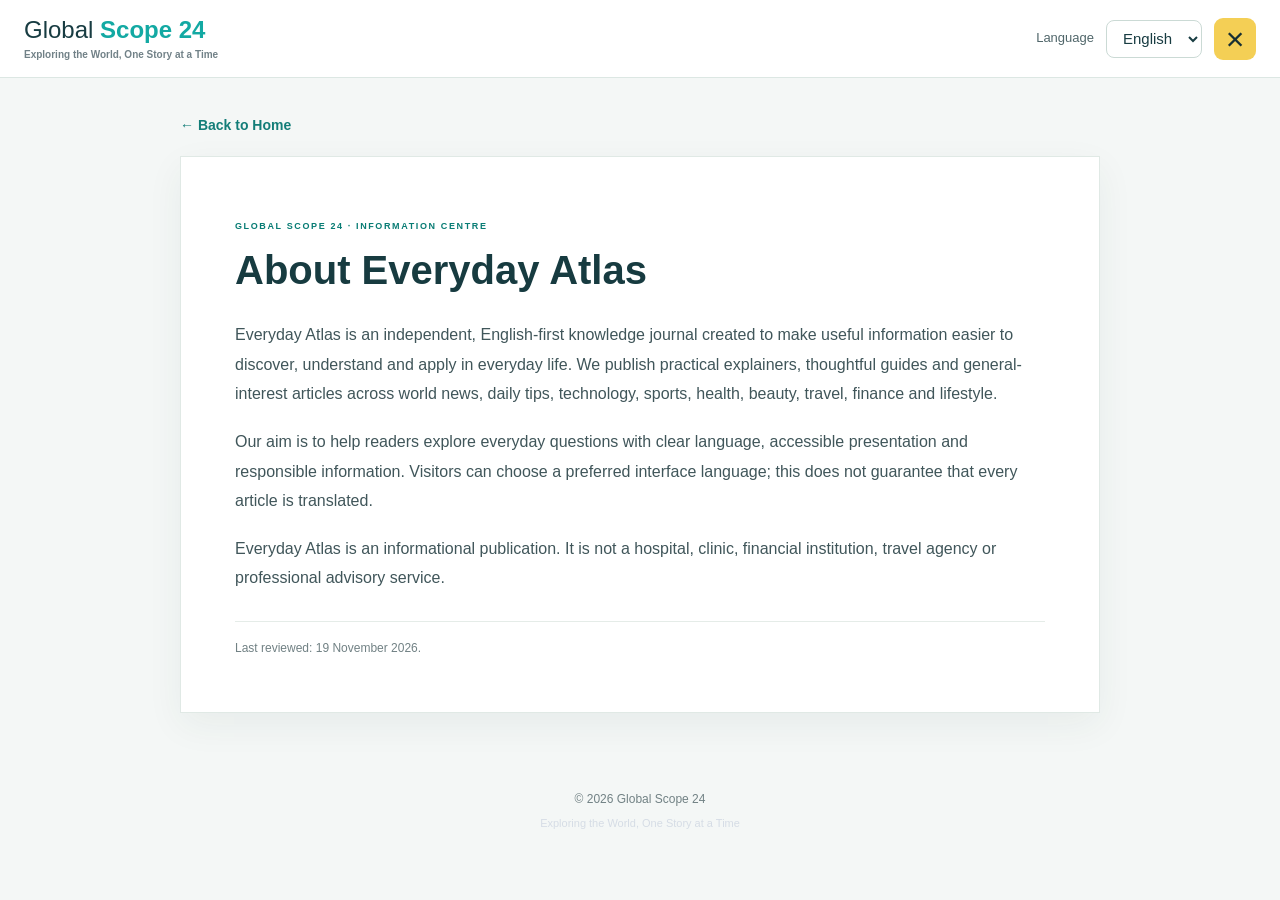
<file: information.html>
<!doctype html><html lang="en"><head><meta charset="utf-8"><meta name="viewport" content="width=device-width,initial-scale=1"><meta name="description" content="Global Scope 24 information and website policies."><title>Global Scope 24 | Information</title><link rel="stylesheet" href="style.css?v=55"><script src="information.js?v=1" defer></script></head><body class="information-page"><header class="information-header"><a class="information-brand" href="index.html#top"><span>Global <b>Scope 24</b></span><small class="information-tagline">Exploring the World, One Story at a Time</small></a><div class="information-actions"><label for="informationLanguage">Language</label><select id="informationLanguage"><option value="en">English</option><option value="bn">বাংলা</option></select><a class="information-close" href="index.html#top" aria-label="Close and return to homepage">×</a></div></header><main class="information-main"><a class="information-back" id="informationBack" href="index.html#top">← Back to Home</a><article class="information-card"><span class="eyebrow">GLOBAL SCOPE 24 · INFORMATION CENTRE</span><h1 id="informationTitle">Important Information</h1><div id="informationContent" class="information-content"></div><p class="information-updated" id="informationUpdated"></p></article></main><footer class="information-footer"><span>© <span id="informationYear"></span> Global Scope 24</span><small>Exploring the World, One Story at a Time</small></footer></body></html>
</file>
<file: style.css>
:root {
  --navy:#153943;
  --teal:#159d92;
  --teal-dark:#087c74;
  --gold:#e8b85b;
  --ink:#263c42;
  --muted:#718187;
  --line:#e3eae9;
  --max:1600px
}


* {
  box-sizing:border-box
}

html {
  scroll-behavior:smooth;
  scroll-padding-top:90px
}

body {
  margin:0;
  background:#fff;
  color:var(--ink);
  font:15px/1.7 "DM Sans", sans-serif
}

a {
  color:inherit;
  text-decoration:none
}

button, input, select {
  font:inherit
}

.container {
  width:min(var(--max), calc(100% - 44px));
  margin:auto
}

.sr-only {
  position:absolute;
  width:1px;
  height:1px;
  overflow:hidden;
  clip:rect(0, 0, 0, 0)
}

.site-header {
  position:sticky;
  top:0;
  z-index:30;
  background:rgba(255, 255, 255, .97);
  box-shadow:0 4px 20px #15394310;
  backdrop-filter:blur(12px)
}

.header-main {
  height:78px;
  display:grid;
  grid-template-columns:1fr auto 1fr;
  align-items:center;
  gap:18px
}

.header-left, .header-tools {
  display:flex;
  align-items:center;
  gap:12px
}

.menu-toggle {
  width:38px;
  height:38px;
  border:1px solid var(--line);
  border-radius:9px;
  background:white;
  color:var(--navy);
  font-size:19px;
  cursor:pointer
}

.main-nav {
  display:none;
  position:absolute;
  top:68px;
  left:max(20px, calc((100vw - var(--max))/2));
  width:255px;
  padding:18px;
  background:white;
  border:1px solid var(--line);
  border-radius:12px;
  box-shadow:0 18px 45px #15394320
}

.main-nav.open {
  display:block
}

.menu-heading, .sidebar-title {
  display:block;
  color:var(--teal-dark);
  font-size:9px;
  font-weight:800;
  letter-spacing:.17em;
  margin-bottom:10px
}

.sidebar-categories {
  display:grid;
  gap:2px
}


.sidebar-categories button {
  width:100%;
  border:0;
  background:transparent;
  text-align:left;
  padding:8px 10px;
  border-radius:6px;
  color:#53666c;
  font-size:12px;
  font-weight:600;
  cursor:pointer
}

.sidebar-categories button:hover, .sidebar-categories button.active {
  background:#eaf5f2;
  color:var(--teal-dark)
}

.main-nav>a {
  display:block;
  border-top:1px solid var(--line);
  margin-top:10px;
  padding:12px 8px 0;
  font-size:11px;
  font-weight:700
}

.brand {
  display:flex;
  align-items:center;
  gap:9px;
  white-space:nowrap
}

.brand-mark {
  width:37px;
  height:37px;
  border-radius:11px;
  background:var(--teal);
  color:white;
  display:grid;
  place-items:center;
  font:800 18px Manrope;
  letter-spacing:-2px
}

.brand-name {
  font:800 20px Manrope;
  letter-spacing:-.8px;
  color:var(--navy)
}.brand-name b {
  color:var(--teal)
}

.header-tools {
  justify-content:flex-end
}

.language-wrap {
  height:35px;
  padding:0 8px;
  border:1px solid var(--line);
  border-radius:8px;
  display:flex;
  align-items:center
}

.language-wrap select {
  border:0;
  outline:0;
  background:transparent;
  color:var(--navy);
  font-size:11px;
  font-weight:800
}

.search-form {
  height:36px;
  width:190px;
  border:1px solid var(--line);
  border-radius:8px;
  display:flex;
  padding:3px 4px 3px 10px
}

.search-form input {
  width:100%;
  min-width:0;
  border:0;
  outline:0;
  font-size:11px
}

.search-form button {
  width:30px;
  border:0;
  border-radius:6px;
  background:var(--navy);
  color:white;
  font-size:19px;
  cursor:pointer
}

.latest-ticker {
  height:42px;
  background:var(--navy);
  color:white;
  display:flex;
  align-items:center;
  overflow:hidden
}

.ticker-label {
  height:100%;
  padding:0 20px;
  background:var(--teal-dark);
  display:flex;
  align-items:center;
  gap:9px;
  font-size:9px;
  font-weight:800;
  letter-spacing:.15em;
  flex-shrink:0
}

.ticker-dot {
  width:6px;
  height:6px;
  border-radius:50%;
  background:var(--gold);
  box-shadow:0 0 0 4px #e8b85b22
}

.ticker-window {
  overflow:hidden;
  white-space:nowrap;
  flex:1
}

.ticker-track {
  width:max-content;
  display:flex;
  align-items:center;
  gap:27px;
  padding-left:22px;
  animation:ticker 34s linear infinite
}

.ticker-track span {
  font-size:11px;
  color:#e1eceb
}

.ticker-track i {
  font-style:normal;
  color:var(--gold)
}

.ticker-window:hover .ticker-track {
  animation-play-state:paused
}

@keyframes ticker {
  to {
  transform:translateX(-50%)
}

}

.page-layout {
  display:grid;
  grid-template-columns:205px minmax(0, 1fr);
  gap:28px;
  padding-top:27px
}

.desktop-sidebar {
  align-self:start;
  position:sticky;
  top:145px;
  padding:15px 13px 18px;
  border-right:1px solid var(--line);
  min-height:360px
}

.desktop-sidebar .sidebar-categories button {
  padding:9px 10px
}

.sidebar-divider {
  height:1px;
  background:var(--line);
  margin:16px 8px
}

.sidebar-about {
  display:block;
  padding:5px 10px;
  font-size:11px;
  color:var(--muted)
}

.sidebar-about span {
  float:right;
  color:var(--teal)
}

.main-column {
  min-width:0
}

.category-section {
  padding:0 0 19px
}

.category-tab {
  border:0;
  border-radius:3px;
  background:#f5f7f6;
  color:#425a60;
  cursor:pointer;
  transition:background .18s, color .18s
}

.category-tab:hover {
  background:#e2f1ed;
  color:var(--teal-dark)
}

.category-tab.active {
  background:var(--navy);
  color:white
}

.ad-slot {
  min-height:94px;
  border:1px dashed #c9d8d5;
  background:#fafcfb;
  border-radius:8px;
  display:flex;
  flex-direction:column;
  justify-content:center;
  align-items:center;
  gap:3px;
  color:#91a09e
}

.ad-slot span {
  font-size:8px;
  letter-spacing:.19em;
  font-weight:800
}

.ad-slot small {
  font-size:10px
}

.top-ad {
  margin:3px 0 28px
}

.article-section {
  padding:0 0 66px
}

.feed-heading {
  display:flex;
  align-items:end;
  justify-content:space-between;
  gap:15px;
  border-bottom:1px solid var(--line);
  padding-bottom:15px;
  margin-bottom:7px
}

.eyebrow {
  font-size:9px;
  letter-spacing:.18em;
  font-weight:800;
  color:var(--teal-dark)
}

.feed-heading h1 {
  font:800 31px/1.2 Manrope;
  letter-spacing:-1px;
  color:var(--navy);
  margin:5px 0
}

.feed-heading p {
  font-size:11px;
  color:var(--muted);
  margin:0
}

.sort-label {
  font-size:8px;
  font-weight:800;
  letter-spacing:.13em;
  color:#849693;
  white-space:nowrap
}

.article-list {
  display:block
}

.post-card {
  padding:23px 5px 25px;
  border-bottom:1px solid var(--line)
}

.post-topline {
  display:flex;
  align-items:center;
  gap:12px
}

.post-category {
  font-size:8px;
  font-weight:800;
  letter-spacing:.16em;
  color:var(--teal-dark)
}

.post-date {
  font-size:9px;
  color:#98a5a4
}

.post-card h2 {
  font:800 22px/1.35 Manrope;
  letter-spacing:-.45px;
  color:var(--navy);
  margin:8px 0 11px
}

.post-body {
  max-width:850px;
  color:#5e7075;
  font-size:13px;
  line-height:1.9
}

.post-body p {
  margin:0 0 10px
}

.post-body p:last-child {
  margin:0
}

.post-readtime {
  margin-top:13px;
  font-size:8px;
  letter-spacing:.12em;
  font-weight:800;
  color:#91a09e
}

.inline-ad {
  margin:12px 0 3px;
  min-height:76px;
  border:1px dashed #d2dfdc;
  border-radius:7px;
  background:#fafcfb;
  display:flex;
  align-items:center;
  justify-content:center;
  gap:10px;
  color:#94a4a0
}

.inline-ad strong {
  font-size:8px;
  letter-spacing:.16em
}

.inline-ad span {
  font-size:9px
}

.empty-state {
  padding:30px 8px;
  color:var(--muted);
  font-size:13px
}

.pagination {
  display:flex;
  justify-content:center;
  align-items:center;
  gap:20px;
  margin-top:27px
}

.pagination button {
  border:1px solid var(--line);
  border-radius:7px;
  background:white;
  color:var(--navy);
  padding:9px 15px;
  font-size:10px;
  font-weight:800;
  cursor:pointer
}

.pagination button:hover:not(:disabled) {
  background:var(--navy);
  color:white
}

.pagination button:disabled {
  opacity:.35;
  cursor:not-allowed
}

.pagination span {
  font-size:10px;
  font-weight:700;
  color:var(--muted)
}

.about-section {
  background:#edf5f2;
  padding:42px 0
}

.about-inner {
  max-width:760px;
  text-align:center
}

.about-inner h2 {
  font:800 25px/1.3 Manrope;
  color:var(--navy);
  margin:8px 0
}

.about-inner p {
  font-size:11px;
  color:var(--muted);
  margin:0
}

@media(max-width:800px) {
  .desktop-sidebar {
  display:none
}

.page-layout {
  grid-template-columns:1fr;
  gap:0;
  padding-top:19px
}

.top-ad {
  margin-top:2px
}

}

@media(max-width:600px) {
  .container {
  width:calc(100% - 28px)
}

.header-main {
  height:66px;
  gap:7px
}

.header-left {
  gap:5px
}

.menu-toggle {
  width:34px;
  height:34px;
  font-size:16px
}

.brand {
  gap:6px
}

.brand-mark {
  width:30px;
  height:30px;
  font-size:15px
}

.brand-name {
  font-size:15px
}

.header-tools {
  gap:4px
}

.language-wrap {
  height:31px;
  padding:0 5px
}

.language-wrap select {
  font-size:9px;
  max-width:45px
}

.search-form {
  width:34px;
  height:32px;
  padding:2px;
  border:0
}

.search-form input {
  display:none
}

.search-form button {
  width:30px;
  height:28px
}

.latest-ticker {
  height:39px
}

.ticker-label {
  padding:0 11px;
  font-size:8px
}

.ticker-track {
  gap:17px
}

.ticker-track span {
  font-size:10px
}

.page-layout {
  padding-top:15px
}

.category-section {
  padding-bottom:13px
}

.top-ad {
  min-height:75px;
  margin-bottom:21px
}

.feed-heading {
  align-items:flex-start
}

.feed-heading h1 {
  font-size:27px
}

.sort-label {
  padding-top:6px
}

.post-card {
  padding:19px 2px 21px
}

.post-card h2 {
  font-size:19px
}

.post-body {
  font-size:12px
}

.pagination {
  gap:12px
}

.pagination button {
  padding:8px 10px;
  font-size:9px
}

.about-inner h2 {
  font-size:21px
}

}

@media(prefers-reduced-motion:reduce) {
  *, *::before, *::after {
  scroll-behavior:auto!important;
  animation:none!important;
  transition:none!important
}

}

/* Multilingual typography and refined header alignment */
html[lang="bn"] body, html[lang="bn"] button, html[lang="bn"] input, html[lang="bn"] select {
  font-family:"Hind Siliguri", "Noto Sans Bengali", "DM Sans", sans-serif
}

html[lang="hi"] body, html[lang="hi"] button, html[lang="hi"] input, html[lang="hi"] select {
  font-family:"Noto Sans Devanagari", "DM Sans", sans-serif
}

html[lang="bn"] .brand-name, html[lang="bn"] .feed-heading h1, html[lang="bn"] .post-card h3 {
  font-family:"Hind Siliguri", "Noto Sans Bengali", sans-serif;
  letter-spacing:0
}

html[lang="hi"] .brand-name, html[lang="hi"] .feed-heading h1, html[lang="hi"] .post-card h3 {
  font-family:"Noto Sans Devanagari", "DM Sans", sans-serif;
  letter-spacing:0
}

.header-main {
  grid-template-columns:1fr auto 1fr
}

.brand, .header-tools {
  transform:translateX(-28px)
}

.header-tools {
  gap:8px
}

.search-form {
  width:178px
}

@media(max-width:600px) {
  .brand, .header-tools {
  transform:none
}

.header-main {
  grid-template-columns:auto 1fr auto
}

.search-form {
  width:34px
}

}

@media(min-width:801px) {
  .header-left {
  position:relative
}

.desktop-sidebar {
  display:block
}

}

/* Unified desktop and mobile category menu behaviour */
.main-nav {
  display:none;
  position:absolute;
  top:calc(100% + 8px);
  left:0;
  z-index:60;
  width:255px;
  max-height:min(72vh, 560px);
  overflow-y:auto;
  background:#fff;
  border:1px solid var(--line);
  border-radius:12px;
  padding:17px;
  box-shadow:0 18px 45px #15394324
}

.main-nav.open {
  display:block
}

.menu-toggle[aria-expanded="true"] {
  background:var(--navy);
  color:#fff;
  border-color:var(--navy)
}

.main-nav .sidebar-categories {
  grid-template-columns:1fr
}

@media(max-width:800px) {
  .main-nav {
  top:calc(100% + 6px);
  left:0;
  width:min(270px, calc(100vw - 28px));
  max-height:70vh
}

}

/* Single horizontal post-type selector */
.post-type-switcher {
  display:grid;
  grid-template-columns:repeat(3, minmax(0, 1fr));
  width:100%;
  margin:16px 0 5px;
  padding:4px;
  gap:4px;
  background:#f1f5f4;
  border:1px solid #e2eae8;
  border-radius:9px
}

.post-type-option {
  min-width:0;
  border:0;
  border-radius:6px;
  background:transparent;
  color:#607278;
  padding:10px 8px;
  font-size:11px;
  font-weight:800;
  cursor:pointer;
  transition:background .18s, color .18s, box-shadow .18s
}

.post-type-option:hover {
  background:#e5efec;
  color:var(--teal-dark)
}

.post-type-option.active {
  background:var(--navy);
  color:#fff;
  box-shadow:0 2px 7px #15394320
}

@media(max-width:600px) {
  .post-type-switcher {
  margin:12px 0 4px;
  padding:3px;
  gap:3px
}

.post-type-option {
  padding:9px 3px;
  font-size:10px
}

}

/* Desktop navigation: keep the header clean and use the top category row. */
@media (min-width: 801px) {
  .header-left, .desktop-sidebar {
  display: none !important;
}

.page-layout {
  grid-template-columns: minmax(0, 1fr);
}

.main-column {
  width: 100%;
}

}

/* Mobile navigation: show the hamburger menu in the header. */
@media (max-width: 800px) {
  .header-left {
  display: flex;
  position: relative;
  align-items: center;
}

.menu-toggle {
  display: inline-flex;
  align-items: center;
  justify-content: center;
}

.main-nav {
  top: calc(100% + 8px);
  left: 0;
}

}

/* Mobile menu typography: larger text with compact, quiet backgrounds. */
.main-nav .menu-heading {
  font-size: 11px;
  margin-bottom: 9px;
}

.main-nav .sidebar-categories {
  gap: 1px;
}

.main-nav .sidebar-category {
  padding: 7px 5px;
  border-radius: 4px;
  background: transparent;
  font-size: 15px;
  line-height: 1.35;
  font-weight: 600;
}

.main-nav .sidebar-category:hover, .main-nav .sidebar-category.active {
  background: #eef5f3;
  color: var(--teal-dark);
}

.main-nav > a {
  padding: 9px 5px 0;
  font-size: 13px;
}/* =========================================================
   16. FOOTER INFORMATION MODAL
   Purpose: Present site policies in an accessible { flex-wrap:wrap; justify-content:center; row-gap:8px; }
.policy-overlay { position:fixed; inset:0; z-index:100; display:none; align-items:stretch; justify-content:center; padding:22px; background:rgba(8,29,35,.72); backdrop-filter:blur(5px); }
.policy-overlay.open { display:flex; }
.policy-modal { position:relative; display:flex; width:min(980px,100%); max-height:100%; overflow:hidden; background:#fff; border-radius:16px; box-shadow:0 24px 80px #071f2760; }
.policy-close { position:sticky; top:0; align-self:flex-start; flex:0 0 78px; min-height:100%; border:0; border-right:1px solid var(--line); background:#f1f7f5; color:var(--navy); font-size:24px; font-weight:800; cursor:pointer; }
.policy-close span { display:block; margin-top:8px; font-size:11px; letter-spacing:.04em; }
.policy-content { overflow-y:auto; padding:38px clamp(22px,5vw,58px) 45px; scroll-behavior:smooth; }
.policy-content h2 { margin:8px 0; color:var(--navy); font:800 clamp(25px,4vw,36px)/1.2 Manrope,sans-serif; }
.policy-intro { margin:0 0 28px; color:var(--muted); }
.policy-article { padding:20px 0; border-top:1px solid var(--line); scroll-margin-top:18px; }
.policy-article h3 { margin:0 0 10px; color:var(--teal-dark); font:800 19px/1.35 Manrope,sans-serif; }
.policy-article p { margin:0 0 12px; color:#53676c; font-size:14px; line-height:1.85; }
.policy-updated { padding-top:18px; border-top:1px solid var(--line); color:#899896; font-size:11px; }
body.policy-open { overflow:hidden; }
@media(max-width:600px) {
  .policy-overlay { padding:0; }
  .policy-modal { width:100%; max-height:100%; border-radius:0; }
  .policy-close { flex-basis:54px; font-size:21px; }
  .policy-close span { font-size:9px; }
  .policy-content { padding:28px 18px 35px; }
  .policy-article p { font-size:13px; }
}


/* =========================================================
   17. POLICY CLOSE BUTTON FINISH
   Purpose: Give the close control a warm yellow background
   with clear black text and a polished hover state.
   Section complete.
========================================================= */
.policy-close {
  background:#f4cf55;
  color:#172f33;
  border-right:1px solid #e5bd3f;
  transition:background .18s ease, color .18s ease, box-shadow .18s ease;
}
.policy-close:hover {
  background:#eabb32;
  color:#101f22;
  box-shadow:inset -3px 0 0 rgba(23,47,51,.10);
}
.policy-close:focus-visible {
  outline:3px solid #153943;
  outline-offset:-5px;
}


/* =========================================================
   18. POLICY CLOSE CONTROL — SOFT GREEN RAIL + YELLOW SQUARE
   Purpose: Keep the modal close rail soft green and place
   the black close mark inside a compact rounded yellow box.
   Section complete.
========================================================= */
.policy-close {
  display:flex;
  flex-direction:column;
  align-items:center;
  justify-content:flex-start;
  gap:8px;
  padding:22px 10px;
  background:#e5f2e9;
  color:#172f33;
  border-right:1px solid #cfe3d5;
  font-size:0;
  transition:background .18s ease, box-shadow .18s ease;
}
.policy-close-icon {
  display:flex;
  align-items:center;
  justify-content:center;
  width:38px;
  height:38px;
  border-radius:7px;
  background:#f5d76e;
  color:#111;
  font-size:25px;
  font-weight:800;
  line-height:1;
  box-shadow:0 1px 3px rgba(20,45,35,.12);
}
.policy-close span:last-child {
  display:block;
  margin:0;
  color:#172f33;
  font-size:11px;
  font-weight:800;
  letter-spacing:.04em;
}
.policy-close:hover {
  background:#d9ecdf;
  color:#172f33;
  box-shadow:inset -3px 0 0 rgba(23,47,51,.08);
}
.policy-close:hover .policy-close-icon {
  background:#efca50;
}
.policy-close:focus-visible {
  outline:3px solid #153943;
  outline-offset:-5px;
}
@media(max-width:600px) {
  .policy-close {
    gap:6px;
    padding:16px 6px;
  }
  .policy-close-icon {
    width:32px;
    height:32px;
    border-radius:6px;
    font-size:22px;
  }
  .policy-close span:last-child {
    font-size:9px;
  }
}


/* =========================================================
   19. CENTER AND ENLARGE THE YELLOW CLOSE ICON
   Purpose: Make the cross clearly visible and center the
   yellow rounded square within the soft-green close rail.
   Section complete.
========================================================= */
.policy-close {
  justify-content:center;
  gap:10px;
}
.policy-close-icon {
  width:50px;
  height:50px;
  flex:0 0 50px;
  font-family:Arial, sans-serif;
  font-size:36px;
  font-weight:700;
  line-height:1;
}
@media(max-width:600px) {
  .policy-close {
    justify-content:center;
    gap:8px;
  }
  .policy-close-icon {
    width:42px;
    height:42px;
    flex-basis:42px;
    font-size:31px;
  }
}


/* =========================================================
   20. DECORATIVE POLICY RAIL AND FUNCTIONAL CROSS BUTTON
   Purpose: Keep the soft-green vertical rail decorative and
   make only the centered yellow cross square clickable.
   Section complete.
========================================================= */
.policy-close-rail {
  flex:0 0 78px;
  min-height:100%;
  display:flex;
  align-items:center;
  justify-content:center;
  padding:16px 10px;
  background:#e5f2e9;
  border-right:1px solid #cfe3d5;
}
.policy-close {
  position:static;
  display:grid;
  place-items:center;
  width:50px;
  height:50px;
  min-height:50px;
  flex:0 0 50px;
  margin:0;
  padding:0;
  border:0;
  border-radius:8px;
  background:#f5d76e;
  color:#111;
  cursor:pointer;
  transition:background .18s ease, transform .18s ease;
}
.policy-close:hover {
  background:#efca50;
  color:#111;
  box-shadow:0 2px 7px rgba(20,45,35,.14);
}
.policy-close:focus-visible {
  outline:3px solid #153943;
  outline-offset:3px;
}
.policy-close-icon {
  display:block;
  width:auto;
  height:auto;
  flex:0 0 auto;
  margin:0;
  padding:0;
  background:transparent;
  color:#111;
  font-family:Arial,sans-serif;
  font-size:36px;
  font-weight:700;
  line-height:1;
  box-shadow:none;
}
@media(max-width:600px) {
  .policy-close-rail {
    flex-basis:54px;
    padding:12px 6px;
  }
  .policy-close {
    width:42px;
    height:42px;
    min-height:42px;
    flex-basis:42px;
  }
  .policy-close-icon {
    font-size:31px;
  }
}/* =========================================================
   21. EXPANDED FOOTER LAYOUT AND LARGER CLOSE CROSS
   Purpose: Give the dark footer more breathing room, arrange
   information links in three columns {
  padding:66px 0 58px;
}
.policy-close {
  width:66px;
  height:66px;
  min-height:66px;
  flex-basis:66px;
}
.policy-close-icon {
  font-size:52px;
}
@media(max-width:800px) {
}
@media(max-width:600px) {
  .policy-close {
    width:50px;
    height:50px;
    min-height:50px;
    flex-basis:50px;
  }
  .policy-close-icon {
    font-size:40px;
  }
}/* =========================================================
   21. EXPANDED FOOTER LAYOUT AND LARGER CLOSE CROSS
   Purpose: Give the dark footer more breathing room, arrange
   information links in three columns {
  padding:66px 0 58px;
}
.policy-close {
  width:66px;
  height:66px;
  min-height:66px;
  flex-basis:66px;
}
.policy-close-icon {
  font-size:52px;
}
@media(max-width:800px) {
}
@media(max-width:600px) {
  .policy-close {
    width:50px;
    height:50px;
    min-height:50px;
    flex-basis:50px;
  }
  .policy-close-icon {
    font-size:40px;
  }
}/* =========================================================
   22. REFINE FOOTER HEIGHT AND ENLARGE CLOSE MARK
   Purpose: Reduce the dark footer's vertical space while
   increasing only the × glyph {
  padding:40px 0 34px;
}
.policy-close-icon {
  font-size:60px;
}
@media(max-width:800px) {
}
@media(max-width:600px) {
  .policy-close-icon {
    font-size:48px;
  }
}


/* 23. Improve pagination readability */
.pagination {
  gap:18px;
}
.pagination button {
  padding:10px 15px;
  font-size:14px;
}
.pagination span {
  font-size:15px;
  font-weight:800;
  color:var(--navy);
}
@media(max-width:600px) {
  .pagination {
    gap:12px;
  }
  .pagination button {
    padding:9px 12px;
    font-size:12px;
  }
  .pagination span {
    font-size:14px;
  }
}


/* 24. Mobile category dropdown expanding below the header */
@media (max-width:800px) {
  body.menu-open {
    overflow:hidden;
  }

  body.menu-open::before {
    content:"";
    position:fixed;
    top:78px;
    right:0;
    bottom:0;
    left:0;
    z-index:29;
    background:rgba(12,35,40,.34);
    backdrop-filter:blur(2px);
    animation:menuBackdropIn .2s ease both;
  }

  .site-header {
    position:sticky;
    top:0;
    z-index:30;
  }

  .header-left {
    position:static;
  }

  .main-nav {
    position:absolute;
    top:100%;
    left:0;
    right:0;
    z-index:60;
    display:flex;
    flex-direction:column;
    width:min(70vw, 520px);
    max-height:0;
    overflow-x:hidden;
    overflow-y:auto;
    overscroll-behavior:contain;
    padding:0 18px;
    border:0;
    border-radius:0 0 18px 18px;
    background:linear-gradient(160deg,#ffffff 0%,#f5faf8 100%);
    box-shadow:0 16px 34px rgba(9,38,43,.16);
    opacity:0;
    visibility:hidden;
    transform:translateY(-9px);
    transform-origin:top center;
    transition:max-height .34s ease, padding .34s ease, opacity .22s ease,
      transform .34s cubic-bezier(.22,.75,.25,1), visibility .34s;
  }

  .main-nav.open {
    display:flex;
    max-height:calc(100dvh - 78px);
    padding:17px 18px 22px;
    opacity:1;
    visibility:visible;
    transform:translateY(0);
  }

  .menu-top {
    display:flex;
    align-items:center;
    justify-content:space-between;
    gap:12px;
    padding:0 0 13px;
    margin-bottom:13px;
    border-bottom:1px solid #e1ece8;
  }

  .main-nav .menu-heading {
    margin:0;
    color:var(--teal-dark);
    font-size:12px;
    letter-spacing:.14em;
  }

  .menu-close {
    display:grid;
    place-items:center;
    flex:0 0 38px;
    width:38px;
    height:38px;
    border:1px solid #d9e8e2;
    border-radius:11px;
    background:#fff1cf;
    color:#183b3d;
    font:700 27px/1 Arial,sans-serif;
    cursor:pointer;
    transition:background .2s ease, transform .2s ease;
  }

  .menu-close:hover {
    background:#f6d98a;
    transform:rotate(90deg);
  }

  .main-nav .sidebar-categories {
    display:grid;
    grid-template-columns:repeat(2,minmax(0,1fr));
    gap:9px;
  }

  .main-nav .sidebar-category {
    display:flex;
    align-items:center;
    min-height:48px;
    padding:10px 12px;
    border:1px solid #e3ece8;
    border-left:4px solid #8dcfc0;
    border-radius:10px;
    background:linear-gradient(100deg,#edf7f3 0%,#f8fbfa 100%);
    color:#29474b;
    font-size:14px;
    line-height:1.35;
    font-weight:700;
    text-align:left;
    box-shadow:0 2px 7px rgba(21,57,67,.045);
    transition:background .2s ease, border-color .2s ease, transform .2s ease, box-shadow .2s ease;
  }

  .main-nav .sidebar-category:nth-child(3n+2) {
    border-left-color:#e8c36a;
    background:linear-gradient(100deg,#fff7e5 0%,#fffdfa 100%);
  }

  .main-nav .sidebar-category:nth-child(3n) {
    border-left-color:#9cb8dc;
    background:linear-gradient(100deg,#eef4fc 0%,#fbfcff 100%);
  }

  .main-nav .sidebar-category:hover,
  .main-nav .sidebar-category.active {
    border-color:#9ccfc3;
    border-left-color:var(--teal-dark);
    background:linear-gradient(100deg,#dcefe9 0%,#f1f8f5 100%);
    color:var(--teal-dark);
    transform:translateY(-2px);
    box-shadow:0 5px 13px rgba(21,100,91,.10);
  }

  .main-nav>a {
    margin-top:14px;
    padding:12px 4px 2px;
    border-top:1px solid #e1ece8;
    color:var(--teal-dark);
    font-size:13px;
  }
}

@keyframes menuBackdropIn {
  from { opacity:0; }
  to { opacity:1; }
}

@media (prefers-reduced-motion:reduce) {
  .main-nav, .menu-close, .main-nav .sidebar-category {
    transition:none!important;
  }
}


/* 25. Colourful category icons aligned at the right of the mobile dropdown */
@media (max-width:800px) {
  .main-nav .sidebar-category {
    justify-content:space-between;
    gap:10px;
  }
  .main-nav .category-emoji {
    display:inline-flex;
    align-items:center;
    justify-content:center;
    flex:0 0 25px;
    width:25px;
    font-size:19px;
    line-height:1;
    text-align:center;
    filter:saturate(1.12);
  }
}

/* Visible, colorful category emoji badges in the mobile dropdown */
@media (max-width:800px) {
  .main-nav .sidebar-category {
    display:flex;
    align-items:center;
    justify-content:space-between;
    width:100%;
    min-width:0;
    text-align:left;
  }
  .main-nav .sidebar-category .category-emoji {
    display:inline-flex !important;
    align-items:center;
    justify-content:center;
    flex:0 0 34px;
    width:34px;
    height:34px;
    margin-left:auto;
    border-radius:11px;
    font-size:20px;
    line-height:1;
    opacity:1;
    visibility:visible;
    filter:none;
  }
  .main-nav .sidebar-category:nth-child(1) .category-emoji { background:#fff1d8; }
  .main-nav .sidebar-category:nth-child(2) .category-emoji { background:#dff3ff; }
  .main-nav .sidebar-category:nth-child(3) .category-emoji { background:#fff5c9; }
  .main-nav .sidebar-category:nth-child(4) .category-emoji { background:#e8e5ff; }
  .main-nav .sidebar-category:nth-child(5) .category-emoji { background:#ffe5e8; }
  .main-nav .sidebar-category:nth-child(6) .category-emoji { background:#dff6ed; }
  .main-nav .sidebar-category:nth-child(7) .category-emoji { background:#ffe6f2; }
  .main-nav .sidebar-category:nth-child(8) .category-emoji { background:#e1f2ff; }
  .main-nav .sidebar-category:nth-child(9) .category-emoji { background:#e9e6ff; }
  .main-nav .sidebar-category:nth-child(10) .category-emoji { background:#e5f3df; }
}


/* Shift the mobile brand slightly left of the visual midpoint */
@media (max-width:600px) {
  .header-main {
    position:relative;
    display:flex;
    align-items:center;
    justify-content:space-between;
  }
  .header-left {
    flex:0 0 auto;
    z-index:2;
  }
  .brand {
    position:absolute;
    left:40%;
    top:50%;
    transform:translate(-50%,-50%);
    z-index:1;
  }
  .header-tools {
    margin-left:auto;
    flex:0 0 auto;
    position:relative;
    z-index:2;
  }
}

/* Search control: responsive centered field with native clear and icon submit */
.search-form { position:relative; align-items:center; }
.search-toggle {
  display:none; align-items:center; justify-content:center;
  width:34px; height:30px; padding:0; border:0;
  border-radius:7px; background:var(--navy); cursor:pointer;
}
.search-glass {
  position:relative; display:block; width:13px; height:13px;
  border:2px solid #fff; border-radius:50%;
}
.search-glass::after {
  content:""; position:absolute; width:6px; height:2px;
  right:-5px; bottom:-3px; border-radius:2px;
  background:#fff; transform:rotate(45deg);
}
.search-submit {
  display:inline-flex; align-items:center; justify-content:center;
  width:38px; height:34px; padding:0;
  border:0; border-radius:8px; background:#159d62;
  color:#fff; cursor:pointer;
}
.search-submit svg {
  display:block; width:19px; height:19px;
  fill:none; stroke:currentColor; stroke-width:2;
  stroke-linecap:round; stroke-linejoin:round;
}
@media (max-width:600px) {
  .header-tools { gap:5px; min-width:0; }
  .language-wrap { margin-right:4px; }
  .search-form {
    width:36px; height:36px; padding:2px; border:0;
    background:transparent; justify-content:center;
  }
  .search-form .search-toggle {
    display:inline-flex; width:34px; height:32px;
  }
  .search-form input, .search-form .search-submit { display:none; }
  .search-form.search-open {
    position:fixed; top:86px; left:50%; right:auto; z-index:1000;
    transform:translateX(-50%);
    display:flex; align-items:center;
    box-sizing:border-box;
    width:calc(100vw - 24px); max-width:390px; min-width:0;
    height:52px; padding:5px; gap:6px;
    background:#fff; border:1px solid var(--line);
    border-radius:12px; box-shadow:0 14px 35px #15394324;
  }
  .search-form.search-open .search-toggle { display:none; }
  .search-form.search-open input {
    display:block; flex:1 1 0; width:0; min-width:0;
    height:100%; box-sizing:border-box; padding:0 9px;
    border:0; border-radius:8px; outline:none;
    background:#e8f7f5; color:var(--navy); font-size:14px;
  }
  .search-form.search-open input::placeholder { color:#287f79; opacity:1; }
  .search-form.search-open .search-submit {
    display:inline-flex; flex:0 0 40px; width:40px; height:40px;
  }
}

/* Compact, consistent monochrome category icons in the mobile menu */
@media (max-width:800px) {
  .main-nav .sidebar-category {
    min-height:42px; padding:7px 10px; gap:8px;
    font-size:13px; line-height:1.2;
    justify-content:space-between;
  }
  .main-nav .category-icon {
    display:inline-flex; align-items:center; justify-content:center;
    flex:0 0 20px; width:20px; height:20px; margin-left:auto;
    color:#52716f;
  }
  .main-nav .category-icon svg {
    display:block; width:18px; height:18px;
    fill:none; stroke:currentColor; stroke-width:1.7;
    stroke-linecap:round; stroke-linejoin:round;
  }
}

/* Phones requesting Desktop site: use the physical device width for layout.
   This prevents the browser's wide desktop viewport from shrinking the page. */
@media (pointer:coarse) and (max-device-width:600px) {
  .container {
    width:calc(100% - 28px);
  }
  .site-header {
    position:sticky;
    top:0;
  }
  .header-main {
    display:flex;
    height:66px;
    gap:7px;
    justify-content:space-between;
  }
  .header-left {
    display:flex !important;
    flex:0 0 auto;
  }
  .menu-toggle {
    display:inline-flex;
    align-items:center;
    justify-content:center;
    width:34px;
    height:34px;
  }
  .brand {
    position:absolute;
    left:40%;
    top:50%;
    transform:translate(-50%,-50%);
    gap:6px;
  }
  .brand-mark {
    width:30px;
    height:30px;
    font-size:15px;
  }
  .brand-name {
    font-size:15px;
  }
  .header-tools {
    display:flex;
    flex:0 0 auto;
    gap:5px;
    margin-left:auto;
  }
  .language-wrap {
    height:31px;
    padding:0 5px;
    margin-right:4px;
  }
  .language-wrap select {
    max-width:45px;
    font-size:9px;
  }
  .search-form {
    width:36px;
    height:36px;
    padding:2px;
    border:0;
    background:transparent;
    justify-content:center;
  }
  .search-form .search-toggle {
    display:inline-flex;
    align-items:center;
    justify-content:center;
    width:34px;
    height:32px;
  }
  .search-form input,
  .search-form .search-submit {
    display:none;
  }
  .search-form.search-open {
    position:fixed;
    top:74px;
    left:50%;
    right:auto;
    z-index:1000;
    transform:translateX(-50%);
    display:flex;
    align-items:center;
    box-sizing:border-box;
    width:calc(100vw - 24px);
    max-width:390px;
    min-width:0;
    height:52px;
    padding:5px;
    gap:6px;
    background:#fff;
    border:1px solid var(--line);
    border-radius:12px;
    box-shadow:0 14px 35px #15394324;
  }
  .search-form.search-open .search-toggle {
    display:none;
  }
  .search-form.search-open input {
    display:block;
    flex:1 1 0;
    width:0;
    min-width:0;
    height:100%;
    box-sizing:border-box;
    padding:0 9px;
    border:0;
    border-radius:8px;
    outline:none;
    background:#e8f7f5;
    color:var(--navy);
    font-size:14px;
  }
  .search-form.search-open .search-submit {
    display:inline-flex;
    flex:0 0 40px;
    width:40px;
    height:40px;
  }
  .latest-ticker {
    height:39px;
  }
  .page-layout {
    grid-template-columns:1fr;
    gap:0;
    padding-top:15px;
  }
  .desktop-sidebar {
    display:none !important;
  }
}


/* =========================================================
   21. HOMEPAGE — THREE-COLUMN EDITORIAL FRONT PAGE
   ========================================================= */
[hidden] { display:none !important; }
.home-feature-grid {
  display:grid;
  grid-template-columns:minmax(250px,.92fr) minmax(0,1.72fr) minmax(260px,1fr);
  grid-template-areas:"latest feature right";
  gap:26px;
  align-items:stretch;
  padding:0 0 58px;
}
.home-left { grid-area:latest; min-width:0; display:flex; flex-direction:column; min-height:100%; }
.home-rail-card { display:flex; flex:1; min-height:0; flex-direction:column; padding:12px 13px 13px; border:1px solid var(--line); border-radius:13px; background:#fff; box-shadow:0 8px 28px rgba(21,57,67,.055); }
.home-featured { grid-area:feature; min-width:0; background:#fff; border:1px solid var(--line); border-radius:13px; overflow:hidden; box-shadow:0 8px 28px rgba(21,57,67,.055); }
.home-right { grid-area:right; min-width:0; display:flex; flex-direction:column; gap:20px; }
.home-rail-heading { margin:0 0 10px; padding-bottom:9px; border-bottom:1px solid #edf1f0; }
.home-rail-tabs { display:grid; grid-template-columns:1fr 1fr; gap:7px; }
.home-rail-tab { border:1px solid #edf1f0; border-radius:7px; padding:11px 7px; background:#f8faf9; color:#172f32; font-size:13px; font-weight:800; cursor:pointer; transition:background .18s ease,border-color .18s ease,box-shadow .18s ease; }
.home-rail-tab.active { background:#e8f3ef; color:#172f32; border-color:#9bcfc1; box-shadow:inset 0 -3px 0 var(--teal); }
.home-list-panel { max-height:455px; min-height:250px; overflow-y:auto; overscroll-behavior:contain; padding-right:5px; scrollbar-width:thin; scrollbar-color:#b7cbc6 #f3f7f6; }
.home-list-item { display:flex; width:100%; gap:11px; align-items:center; padding:11px 3px; border:0; border-bottom:1px solid #edf1f0; background:#fff; text-align:left; cursor:pointer; color:inherit; }
.home-list-item:hover .home-list-copy strong { color:var(--teal-dark); }
.home-list-thumb { flex:0 0 88px; width:88px; height:68px; overflow:hidden; border-radius:7px; background:linear-gradient(135deg,#d8ebe5,#f5e5c6); }
.home-list-thumb img,.home-feature-image img,.home-category-image img { width:100%; height:100%; object-fit:cover; display:block; }
.home-list-copy { display:flex; min-width:0; flex:1; flex-direction:column; gap:3px; }
.home-list-category,.home-category-label { color:var(--teal-dark); font-size:9px; font-weight:800; letter-spacing:.09em; text-transform:uppercase; }
.home-list-copy strong { color:var(--navy); font:700 12px/1.4 Manrope,sans-serif; transition:color .18s; }
.home-list-copy time,.home-category-date { color:#8b9b9a; font-size:9px; }
.home-list-empty,.home-feature-empty,.home-category-empty { padding:22px 12px; color:var(--muted); font-size:12px; text-align:center; }
.home-view-all { display:flex; justify-content:space-between; align-items:center; width:100%; margin-top:10px; padding:12px 13px; border:0; border-radius:7px; background:#f3d36c; color:#172f32; font-size:12px; font-weight:800; text-align:left; cursor:pointer; transition:filter .18s ease,transform .18s ease; }
.home-view-all:hover { filter:brightness(.97); transform:translateY(-1px); }
.home-view-all span { font-size:17px; color:#172f32; }
.home-feature-image { position:relative; width:100%; aspect-ratio:2.2/1; overflow:hidden; background:linear-gradient(135deg,#153943,#159d92 55%,#e8b85b); }
.home-feature-image:after { content:""; position:absolute; inset:45% 0 0; background:linear-gradient(transparent,rgba(8,31,38,.22)); pointer-events:none; }
.home-feature-tag { position:absolute; z-index:1; top:16px; left:16px; padding:7px 11px; border-radius:4px; background:var(--gold); color:#263c42; font-size:9px; font-weight:900; letter-spacing:.12em; }
.home-feature-content { padding:22px 25px 24px; }
.home-feature-category { color:var(--teal-dark); font-size:10px; font-weight:900; letter-spacing:.15em; text-transform:uppercase; }
.home-feature-content h1 { margin:8px 0 10px; color:var(--navy); font:800 clamp(22px,2vw,31px)/1.22 Manrope,sans-serif; letter-spacing:-.8px; }
.home-feature-meta { display:flex; flex-wrap:wrap; align-items:center; gap:8px; color:#849492; font-size:10px; font-weight:600; }
.home-share-row { display:flex; align-items:center; gap:8px; margin:13px 0 12px; }
.home-share-row button { display:grid; place-items:center; width:31px; height:31px; border:1px solid #e4ece9; border-radius:50%; background:#fff; color:var(--navy); cursor:pointer; transition:.18s ease; }
.home-share-row button:hover,.home-share-row button.copied { border-color:var(--teal); background:#eaf6f2; color:var(--teal-dark); }
.home-share-row svg { width:15px; height:15px; fill:none; stroke:currentColor; stroke-width:1.8; stroke-linecap:round; stroke-linejoin:round; }
.home-share-row button:first-child svg { fill:currentColor; stroke:none; }
.home-feature-content p { margin:0 0 17px; color:#627579; font-size:13px; line-height:1.8; }
.home-read-button { display:inline-flex; align-items:center; gap:14px; border:0; border-radius:7px; padding:11px 16px; background:var(--teal-dark); color:#fff; font-size:11px; font-weight:800; cursor:pointer; transition:background .18s,transform .18s; }
.home-read-button:hover { background:var(--navy); transform:translateY(-1px); }
.home-read-button span { font-size:16px; line-height:1; }
.home-ad-slot { min-height:250px; border:1px dashed #d4c28f; border-radius:10px; background:linear-gradient(145deg,#fffdf7,#faf8ef); display:flex; flex-direction:column; align-items:center; justify-content:center; gap:7px; color:#9b895e; }
.home-ad-label { font-size:8px; font-weight:900; letter-spacing:.2em; }
.home-ad-slot strong { color:#7f714e; font:800 22px Manrope,sans-serif; }
.home-ad-slot small { font-size:10px; }
.home-category-widget { min-width:0; }
.home-widget-heading { display:flex; align-items:center; justify-content:space-between; gap:8px; margin-bottom:10px; }
.home-widget-heading h2 { margin:3px 0 0; color:var(--navy); font:800 16px Manrope,sans-serif; }
.home-slide-controls { display:flex; gap:5px; }
.home-slide-controls button { width:28px; height:28px; border:1px solid var(--line); border-radius:6px; background:#fff; color:var(--navy); font-size:19px; line-height:1; cursor:pointer; }
.home-slide-controls button:hover { background:var(--navy); color:#fff; }
.home-category-card { display:flex; flex-direction:column; width:100%; padding:0; border:0; background:#fff; text-align:left; cursor:pointer; }
.home-category-image { display:block; width:100%; aspect-ratio:16/9; overflow:hidden; border-radius:8px; background:linear-gradient(135deg,#d8ebe5,#f5e5c6); }
.home-category-card .home-category-label { margin-top:9px; }
.home-category-card strong { margin:4px 0; color:var(--navy); font:700 13px/1.45 Manrope,sans-serif; }
.home-category-card:hover strong { color:var(--teal-dark); }
.home-category-dots { display:flex; justify-content:center; gap:6px; margin-top:12px; }
.home-category-dots button { width:7px; height:7px; padding:0; border:0; border-radius:50%; background:#cbd8d5; cursor:pointer; }
.home-category-dots button.active { width:20px; border-radius:8px; background:var(--teal); }
.article-dialog { width:min(900px,calc(100% - 32px)); max-height:90vh; padding:0; border:0; border-radius:14px; color:var(--ink); box-shadow:0 24px 90px rgba(8,29,35,.35); }
.article-dialog::backdrop { background:rgba(8,29,35,.72); backdrop-filter:blur(4px); }
.article-dialog-top { position:sticky; top:0; z-index:2; display:flex; align-items:center; justify-content:space-between; padding:13px 20px; border-bottom:1px solid var(--line); background:rgba(255,255,255,.96); }
.article-dialog-top button { width:34px; height:34px; border:0; border-radius:7px; background:#f5d76e; color:#152f34; font-size:25px; font-weight:700; cursor:pointer; }
.article-dialog-content { padding:24px clamp(18px,4vw,44px) 40px; overflow-y:auto; }
.article-detail-meta { color:var(--teal-dark); font-size:10px; font-weight:800; letter-spacing:.1em; text-transform:uppercase; }
.article-dialog-content h1 { margin:8px 0 18px; color:var(--navy); font:800 clamp(25px,4vw,38px)/1.2 Manrope,sans-serif; }
.article-detail-image { display:block; width:100%; max-height:420px; aspect-ratio:16/9; object-fit:cover; border-radius:10px; }
.article-detail-body { max-width:760px; margin:22px auto 0; color:#53676c; font-size:15px; line-height:1.95; }
.article-detail-body p { margin:0 0 17px; }
@media (max-width:1100px) and (min-width:801px) {
  .home-feature-grid { grid-template-columns:minmax(210px,.85fr) minmax(0,1.55fr) minmax(220px,.9fr); gap:16px; }
  .home-feature-content { padding:18px; }
  .home-list-thumb { flex-basis:72px; width:72px; height:60px; }
}
@media (max-width:800px) {
  .home-feature-grid {
    grid-template-columns:minmax(0,1fr);
    grid-template-areas:"feature" "latest" "right";
    gap:22px;
    padding-bottom:38px;
  }
  .home-featured { border-radius:11px; }
  .home-feature-content { padding:17px 16px 19px; }
  .home-feature-content h1 { font-size:23px; }
  .home-feature-content p { font-size:12px; }
  .home-left { min-height:0; }
  .home-list-panel { max-height:none; overflow:visible; padding:0; }
  .home-list-item { display:none; padding:10px 0; border-bottom:0; }
  .home-list-item.is-active { display:flex; min-height:104px; }
  .home-list-thumb { flex-basis:118px; width:118px; height:86px; }
  .home-list-copy strong { font-size:13px; }
  .home-list-copy time { font-size:10px; }
  .home-view-all { margin-top:5px; padding-top:9px; }
  .home-right { gap:18px; }
  .home-ad-slot { min-height:180px; }
  .home-category-widget { padding-top:2px; }
  .article-dialog { width:calc(100% - 18px); max-height:94vh; border-radius:11px; }
  .article-dialog-content { padding:18px 15px 30px; }
}
@media (max-width:420px) {
  .home-list-thumb { flex-basis:104px; width:104px; height:78px; }
  .home-feature-meta { gap:6px; font-size:9px; }
}

/* Homepage story list: static, scrollable editorial list on mobile. */
.home-mobile-list-group { display:block; }
.home-mobile-list-group h3 { margin:12px 0 5px; padding-bottom:8px; border-bottom:1px solid var(--line); color:var(--navy); font:800 13px/1.3 Manrope,sans-serif; }
.home-mobile-list-group:first-child h3 { margin-top:2px; }
.home-mobile-list-group .home-list-item { display:flex; }
@media (max-width:800px) {
  .home-list-panel { height:430px; max-height:430px; overflow-y:auto; overscroll-behavior:contain; padding:0 7px 0 0; scrollbar-width:thin; scrollbar-color:#b7cbc6 #f3f7f6; border:1px solid var(--line); border-radius:10px; background:#fff; padding:4px 10px; }
  .home-rail-heading { margin-bottom:8px; }
  .home-list-item { min-height:76px; padding:9px 0; border-bottom:1px solid #edf1f0; }
  .home-list-thumb { flex-basis:94px; width:94px; height:68px; }
  .home-list-copy strong { font-size:12px; }
  .home-mobile-list-group + .home-mobile-list-group { margin-top:8px; }
}
@media (max-width:420px) {
  .home-list-panel { height:410px; max-height:410px; }
}


/* Mobile home tabs and individual story details */
.home-rail-tabs { position:relative; z-index:2; }
.home-rail-tab { min-height:42px; touch-action:manipulation; }
.home-list-entry { padding:0 3px 7px; border-bottom:1px solid #edf1f0; }
.home-list-entry .home-list-item { border-bottom:0; padding-bottom:5px; }
.home-list-details {
  display:inline-flex; align-items:center; gap:7px;
  margin:0 0 1px 3px; padding:4px 0;
  border:0; background:transparent; color:var(--teal-dark);
  font-size:10px; font-weight:800; cursor:pointer;
  touch-action:manipulation;
}
.home-list-details span { font-size:14px; line-height:1; }
@media (max-width:800px) {
  .home-rail-tabs { display:grid; grid-template-columns:1fr 1fr; gap:7px; }
  .home-rail-tab { min-height:46px; padding:11px 8px; font-size:13px; }
  .home-list-panel .home-list-item { display:flex !important; min-height:76px; padding:9px 0 5px; }
  .home-list-entry { padding-bottom:7px; }
  .home-list-details { min-height:30px; font-size:11px; padding:5px 2px; }
}


.latest-ticker { background:#e8f3ef; color:#18383d; }
.ticker-label { background:#f3d36c; color:#172f34; letter-spacing:.04em; }
.ticker-dot { background:#159d92; box-shadow:0 0 0 4px #159d9222; }
.ticker-track span { color:#28494d; }
.ticker-track i { color:#159d92; }
.home-list-entry { border:0; padding:0; }
.home-list-details { display:none !important; }
.home-view-all { justify-content:center; gap:10px; margin-top:10px; padding:13px 16px; border:1px solid #e8c75e; border-radius:8px; background:#f7df91; color:#172f34; font-size:12px; font-weight:900; text-align:center; transition:background .18s,transform .18s; }
.home-view-all:hover { background:#f1cf68; transform:translateY(-1px); }
.home-view-all span { color:#172f34; }
@media (max-width:800px) {
  .home-list-panel { height:430px; max-height:430px; }
  .home-list-panel .home-list-item { display:flex !important; }
  .home-view-all { min-height:46px; margin-top:10px; }
}
@media (max-width:420px) { .home-list-panel { height:410px; max-height:410px; } }


/* 22. EDITOR-SELECTED FEATURED STORIES */
.featured-stories-section{padding:8px 0 58px}
.featured-stories-heading{display:flex;align-items:flex-end;justify-content:space-between;gap:20px;margin:0 0 20px;padding-bottom:14px;border-bottom:1px solid var(--line)}
.featured-stories-heading h2{margin:3px 0 4px;color:var(--navy);font:800 clamp(22px,2vw,29px)/1.2 Manrope,sans-serif}
.featured-stories-heading p{margin:0;color:var(--muted);font-size:13px}
.featured-stories-count{flex:none;padding:6px 11px;border-radius:20px;background:#e8f3ef;color:var(--teal-dark);font-size:11px;font-weight:800}
.featured-stories-grid{display:grid;grid-template-columns:repeat(2,minmax(0,1fr));gap:24px}
.featured-stories-column{display:flex;flex-direction:column;min-width:0}
.featured-story-item{display:flex;align-items:center;gap:13px;min-height:94px;padding:12px 4px;border-bottom:1px solid #edf1f0;color:inherit;text-align:left;text-decoration:none}
button.featured-story-item{width:100%;border:0;border-bottom:1px solid #edf1f0;background:#fff;cursor:pointer}
.featured-story-item:hover strong{color:var(--teal-dark)}
.featured-story-thumb{width:112px;height:72px;flex:0 0 112px;overflow:hidden;border-radius:8px;background:#e8f3ef}
.featured-story-thumb img{display:block;width:100%;height:100%;object-fit:cover}
.featured-story-copy{display:flex;min-width:0;flex:1;flex-direction:column;gap:4px}
.featured-story-category{color:var(--teal-dark);font-size:9px;font-weight:800;letter-spacing:.08em;text-transform:uppercase}
.featured-story-copy strong{color:var(--navy);font:700 13px/1.4 Manrope,sans-serif;transition:color .18s}
.featured-story-copy time{color:#8b9b9a;font-size:10px}
.featured-story-empty{padding:28px 16px;border:1px dashed #dce8e4;border-radius:10px;color:var(--muted);font-size:13px;text-align:center}
@media(max-width:800px){.featured-stories-section{padding:0 0 38px}.featured-stories-grid{grid-template-columns:1fr;gap:0}.featured-stories-heading{align-items:center}.featured-story-item{min-height:86px}.featured-story-thumb{width:100px;height:66px;flex-basis:100px}}


/* 23. FEATURED STORIES — OUTER CARD, STORY CARDS AND VIEW ALL */
.featured-stories-section{padding-top:8px}
.featured-stories-card{padding:24px 26px 20px;border:1px solid var(--line);border-radius:15px;background:#fff;box-shadow:0 9px 30px rgba(21,57,67,.06)}
.featured-stories-heading{margin-bottom:12px}
.featured-story-item{min-height:106px;margin:0 7px 10px;padding:10px;border:1px solid #e8efec!important;border-radius:10px;background:#fff!important;box-shadow:0 3px 12px rgba(21,57,67,.035);transition:border-color .18s,box-shadow .18s,transform .18s}
.featured-story-item:hover{border-color:#a9d5c9!important;box-shadow:0 6px 17px rgba(21,57,67,.08);transform:translateY(-1px)}
.featured-story-thumb{width:116px;height:76px;flex-basis:116px}
.featured-stories-footer{display:flex;justify-content:center;padding-top:17px;margin-top:8px;border-top:1px solid #edf1f0}
.featured-stories-footer button{display:inline-flex;align-items:center;justify-content:center;gap:9px;min-height:43px;padding:10px 25px;border:0;border-radius:7px;background:#f3d36c;color:#172f32;font-size:13px;font-weight:800;cursor:pointer;transition:background .18s,transform .18s}
.featured-stories-footer button:hover{background:#edc64c;transform:translateY(-1px)}
.featured-stories-footer button span{font-size:17px;line-height:1}
@media(max-width:800px){.featured-stories-card{padding:17px 13px 15px}.featured-stories-grid{gap:0}.featured-story-item{margin:0 0 9px;padding:9px;min-height:92px}.featured-stories-footer button{width:100%}}

/* Header date/time and centered desktop brand */
.header-main{grid-template-columns:minmax(0,1fr) auto minmax(0,1fr);gap:22px}
.header-left{min-width:0;justify-content:flex-start}
.header-date-time{display:flex;flex-direction:column;gap:2px;min-width:0;color:var(--navy);font-variant-numeric:tabular-nums}
.header-date-time time:first-child{font-size:11px;font-weight:800;letter-spacing:.01em}
.header-date-time time:last-child{font-size:12px;font-weight:700;color:var(--teal-dark)}
.brand{justify-self:center}
.header-tools{justify-self:end;gap:12px}
@media(min-width:801px){.menu-toggle{display:none}.header-left{padding-left:2px}.header-tools{margin-right:0}.home-right{justify-content:flex-start}.home-ad-slot{width:100%}}
@media(max-width:800px){
 .header-main{height:82px!important;position:relative;display:flex;justify-content:space-between;gap:6px}
 .header-left{display:flex!important;align-items:center;gap:7px;flex:0 0 auto;z-index:2}
 .header-date-time{max-width:88px;gap:3px}
 .header-date-time time:first-child{font-size:9px;line-height:1.15}
 .header-date-time time:last-child{font-size:11px}
 .brand{left:40%;top:50%;transform:translate(-50%,-50%);z-index:1}
 .header-tools{margin-left:auto;flex:0 0 auto;position:relative;z-index:2}
 .main-nav{top:calc(100% + 8px)}
 .search-form.search-open{top:90px}
}
@media(max-width:380px){
 .header-date-time{max-width:72px}
 .header-date-time time:first-child{font-size:8px}
 .brand-name{font-size:13px}
 .brand-mark{width:27px;height:27px}
}
@media (pointer:coarse) and (max-device-width:600px){
 .header-main{height:82px!important}
 .header-date-time{max-width:88px}
 .search-form.search-open{top:90px}
}
/* Category Highlights removed; keep the right rail focused on advertising. */
.home-right{gap:0}

/* Corrected desktop and mobile header arrangement */
@media (min-width:801px) {
 .header-main{display:grid;grid-template-columns:minmax(0,1fr) auto minmax(0,1fr);height:82px;gap:24px}
 .header-left{display:flex!important;justify-content:flex-start}
 .header-left .menu-toggle{display:none!important}
 .header-date-desktop{display:flex!important}
 .header-date-mobile{display:none!important}
 .brand{justify-self:center;position:static;transform:none}
 .header-tools{display:flex;justify-self:end;align-items:center;gap:14px}
 .header-tools .search-form{order:0;width:178px}
 .header-tools .language-wrap{order:1}
}
@media (max-width:800px) {
 .header-main{height:92px!important;display:grid!important;grid-template-columns:42px minmax(0,1fr) auto!important;align-items:center;gap:6px}
 .header-left{grid-column:1;grid-row:1;display:flex!important;align-items:center;justify-content:flex-start;padding:0;z-index:3}
 .header-left .header-date-desktop{display:none!important}
 .header-left .menu-toggle{display:inline-flex!important}
 .brand{grid-column:2;grid-row:1;position:static!important;transform:none!important;justify-self:center;display:flex;flex-direction:column;align-items:center;justify-content:center;gap:2px;z-index:2}
 .brand .header-date-mobile{display:flex!important;align-items:center;gap:3px;font-size:9px;line-height:1.15;text-align:center}
 .brand .header-date-mobile time:first-child{font-size:9px;font-weight:700}
 .brand .header-date-mobile time:last-child{font-size:10px;font-weight:700;color:var(--teal-dark)}
 .brand-mark{width:27px;height:27px;font-size:14px}
 .brand-name{font-size:14px;line-height:1.05}
 .header-tools{grid-column:3;grid-row:1;display:flex!important;align-items:center;justify-self:end;gap:5px;margin:0!important;z-index:3}
 .header-tools .search-form{order:0}
 .header-tools .language-wrap{order:1}
 .main-nav{top:calc(100% + 8px)}
 .search-form.search-open{top:100px!important}
}
@media(max-width:380px){.header-main{grid-template-columns:36px minmax(0,1fr) auto!important}.brand-name{font-size:12px}.header-tools{gap:3px}}

/* Header alignment refinement requested: compact desktop edges and mobile control order */
@media (min-width:801px) {
 .header-main{max-width:1320px;width:calc(100% - 64px);margin-left:auto;margin-right:auto}
 .header-tools{justify-self:end;display:flex;align-items:center;gap:14px}
 .header-tools .search-form{order:0}
 .header-tools .language-wrap{order:1}
}
@media (max-width:800px) {
 .header-tools .language-wrap{order:0!important}
 .header-tools .search-form{order:1!important}
 .brand-mark{display:none!important}
 .brand{gap:0!important}
}


/* Main homepage story carousel: gentle horizontal entrance and manual pagination */
.home-feature-slide{animation:homeFeatureSlideIn .48s cubic-bezier(.2,.75,.25,1) both}
@keyframes homeFeatureSlideIn{from{opacity:.35;transform:translateX(22px)}to{opacity:1;transform:translateX(0)}}
.home-feature-navigation{display:flex;align-items:center;justify-content:center;gap:14px;padding:0 20px 18px}
.home-feature-arrow{display:grid;place-items:center;width:34px;height:34px;border:1px solid #dce8e4;border-radius:50%;background:#fff;color:var(--teal-dark);font-size:25px;line-height:1;cursor:pointer;transition:background .18s,border-color .18s,color .18s}
.home-feature-arrow:hover{border-color:var(--teal);background:#e8f3ef;color:var(--navy)}
.home-feature-pagination{display:flex;align-items:center;justify-content:center;gap:7px;max-width:min(55%,360px);overflow:hidden}
.home-feature-dot{width:7px;height:7px;flex:0 0 7px;padding:0;border:0;border-radius:50%;background:#c7d6d1;cursor:pointer;transition:width .2s,background .2s}
.home-feature-dot.active{width:22px;flex-basis:22px;border-radius:8px;background:var(--teal)}
@media(max-width:800px){.home-feature-navigation{padding:0 14px 15px;gap:12px}.home-feature-arrow{width:32px;height:32px}}


/* Main Featured: concise summary with the article action aligned on the right. */
.home-feature-summary-row{display:flex;align-items:center;justify-content:space-between;gap:18px;margin-top:14px}
.home-feature-summary-row p{flex:1;min-width:0;margin:0!important;overflow:hidden;text-overflow:ellipsis;white-space:nowrap}
.home-feature-summary-row .home-read-button{flex:0 0 auto;white-space:nowrap}
.home-feature-navigation{justify-content:space-between!important;gap:14px!important}
.home-feature-arrow{display:inline-flex!important;align-items:center;justify-content:center;width:auto!important;height:34px;padding:0 13px!important;border-radius:7px!important;font-size:11px!important;font-weight:800;white-space:nowrap}
.home-feature-pagination{flex:1}
@media(max-width:800px){
 .home-feature-summary-row{align-items:flex-start;gap:10px}
 .home-feature-summary-row p{font-size:11px!important;line-height:1.5!important}
 .home-feature-summary-row .home-read-button{padding:10px 11px;font-size:10px}
 .home-feature-arrow{height:32px!important;padding:0 10px!important}
}
@media(max-width:420px){
 .home-feature-summary-row{flex-direction:column;align-items:stretch}
 .home-feature-summary-row p{white-space:nowrap}
 .home-feature-summary-row .home-read-button{align-self:flex-end}
}


/* Make the featured image and headline clear, accessible article links. */
.home-feature-image img[data-open-post],.home-feature-content h1[data-open-post]{cursor:pointer}
.home-feature-content h1[data-open-post]:focus-visible,.home-feature-image img[data-open-post]:focus-visible{outline:3px solid #159d92;outline-offset:4px;border-radius:4px}


/* Quiet topic hashtags shown at the end of each full article. */
.article-keywords{max-width:760px;margin:24px auto 0;padding-top:15px;border-top:1px solid #edf0ef;display:flex;flex-wrap:wrap;gap:7px}
.article-keywords span{display:inline-block;padding:4px 9px;border-radius:5px;background:#f5f7f6;color:#687574;font-size:11px;font-weight:500;line-height:1.5;letter-spacing:.01em}


/* Header and category ticker refinement */
.latest-ticker{height:48px;background:#f5f7f6;color:#24383b}
.ticker-label{background:#000;color:#fff;padding-left:20px;padding-right:20px}
.ticker-track span{font-family:"Hind Siliguri","DM Sans",sans-serif;font-size:14px;line-height:1.4;color:#26383b}
.ticker-track i{color:#657477}
.category-tab{background:#f5f7f6}
@media(max-width:800px){.latest-ticker{height:45px}.ticker-label{padding-left:11px;padding-right:11px}.ticker-track span{font-size:12px}}
@media(min-width:801px){.header-main{height:84px!important}}
@media(max-width:800px){.header-main{height:94px!important}}
@media (pointer:coarse) and (max-device-width:600px){.header-main{height:94px!important}}


/* Latest label uses the same warm yellow as the homepage detail CTA. */
.ticker-label{background:#f7df91!important;color:#172f34!important}
.ticker-dot{background:#159d92!important;box-shadow:0 0 0 4px #159d9222!important}
.ticker-track{gap:34px}
.ticker-track span{font-family:"Hind Siliguri","DM Sans",sans-serif;font-size:14px;line-height:1.5;color:#26383b}
@media(max-width:800px){.ticker-track{gap:22px}.ticker-track span{font-size:12px}}


/* Scrolling headline: darker text and slightly larger type. */
.ticker-track span{color:#111!important;font-size:15px!important}
@media(max-width:800px){.ticker-track span{font-size:13px!important}}


/* Homepage ticker: one consistent type scale and faster continuous scroll. */
.ticker-track{animation:ticker 24s linear infinite!important;}
.ticker-track span{font-family:"Hind Siliguri","DM Sans",sans-serif!important;font-size:18px!important;line-height:1.5!important;font-weight:500!important;color:#000!important;}
@media(max-width:800px){.ticker-track span{font-size:16px!important;}}


/* Ticker label: clean red block with white text, no decorative green dot. */
.ticker-label{background:#d71920!important;color:#fff!important;font-family:"Hind Siliguri","DM Sans",sans-serif!important;font-size:15px!important;font-weight:800!important;letter-spacing:.06em!important;padding-left:26px!important;padding-right:26px!important;gap:0!important;white-space:nowrap!important;flex:0 0 auto!important;}
.ticker-dot{display:none!important;}
@media(max-width:800px){.ticker-label{font-size:14px!important;padding-left:18px!important;padding-right:18px!important;}}


/* Mobile-only compact header and ticker label spacing. */
@media(max-width:800px){.header-main{height:86px!important;min-height:86px!important;}}
@media (pointer:coarse) and (max-device-width:600px){.header-main{height:86px!important;min-height:86px!important;}}
@media(max-width:800px){.ticker-label{padding-left:12px!important;padding-right:12px!important;}}

/* Sports category dropdown */
.sports-category-menu,.entertainment-category-menu,.world-category-menu,.lifestyle-category-menu{position:relative;min-width:0;z-index:20;}
.sports-category-trigger[aria-expanded="true"],.entertainment-category-trigger[aria-expanded="true"],.world-category-trigger[aria-expanded="true"],.lifestyle-category-trigger[aria-expanded="true"]{background:#e2f1ed;color:var(--teal-dark);}
.sports-submenu,.entertainment-submenu,.world-submenu,.lifestyle-submenu{position:absolute;top:calc(100% + 6px);left:0;min-width:170px;width:max-content;max-width:220px;padding:6px;background:#fff;border:1px solid #dce7e4;border-radius:8px;box-shadow:0 10px 28px rgba(18,48,52,.18);display:flex;flex-direction:column;gap:2px;z-index:100;}
.sports-submenu[hidden],.entertainment-submenu[hidden],.world-submenu[hidden],.lifestyle-submenu[hidden]{display:none!important;}
.sports-submenu button,.entertainment-submenu button,.world-submenu button,.lifestyle-submenu button{width:100%;border:0;border-radius:5px;background:transparent;color:#30484d;text-align:left;padding:9px 12px;font:600 14px/1.3 "DM Sans",sans-serif;cursor:pointer;white-space:nowrap;}
.sports-submenu button:hover,.sports-submenu button.active,.entertainment-submenu button:hover,.entertainment-submenu button.active,.world-submenu button:hover,.world-submenu button.active,.lifestyle-submenu button:hover,.lifestyle-submenu button.active{background:#e5f3ef;color:#087f78;}
@media(max-width:800px){.sports-submenu,.entertainment-submenu,.world-submenu,.lifestyle-submenu{min-width:150px;max-width:min(200px,70vw);}.sports-submenu button,.entertainment-submenu button,.world-submenu button,.lifestyle-submenu button{font-size:14px;padding:9px 10px;}}


/* Mobile: allow vertical page scrolling to chain naturally from the Latest/Popular list. */
@media(max-width:800px){
  .home-list-panel{
    overscroll-behavior-y:auto!important;
    -webkit-overflow-scrolling:touch;
    touch-action:pan-y!important;
  }
}


/* Standalone bilingual information pages */
.information-page{min-height:100vh;background:#f4f7f6;color:#20363a}.information-header{min-height:78px;padding:14px max(24px,calc((100% - 1320px)/2));display:flex;align-items:center;justify-content:space-between;gap:20px;background:#fff;border-bottom:1px solid #dce7e3}.information-brand{font-size:24px;color:#183c42;text-decoration:none;white-space:nowrap}.information-brand b{color:#13a9a3}.information-actions{display:flex;align-items:center;gap:12px}.information-actions label{font-size:13px;color:#50666a}.information-actions select{min-height:38px;padding:6px 12px;border:1px solid #cbdad5;border-radius:8px;background:#fff;color:#183c42}.information-close{width:42px;height:42px;display:grid;place-items:center;border-radius:9px;background:#f4cf55;color:#172f33;text-decoration:none;font-size:32px;line-height:1}.information-main{width:min(920px,calc(100% - 36px));margin:34px auto 54px}.information-back{display:inline-flex;margin:0 0 18px;color:#137d78;text-decoration:none;font-size:14px;font-weight:700}.information-card{padding:clamp(24px,5vw,54px);background:#fff;border:1px solid #e0e9e5;border-radius:18px;box-shadow:0 12px 35px rgba(26,63,58,.06)}.information-card h1{margin:10px 0 26px;color:#173b40;font-size:clamp(28px,4vw,40px);line-height:1.2}.information-content{font-size:16px;line-height:1.85;color:#40565a}.information-content p{margin:0 0 18px}.information-updated{margin:28px 0 0;padding-top:16px;border-top:1px solid #e5ece8;color:#718184;font-size:12px}.information-footer{text-align:center;padding:22px;color:#718184;font-size:12px}@media(max-width:600px){.information-header{min-height:68px;padding:10px 14px}.information-brand{font-size:19px}.information-actions{gap:8px}.information-actions label{display:none}.information-actions select{min-height:36px;padding:5px 8px}.information-close{width:38px;height:38px;font-size:29px}.information-main{margin:22px auto 36px;width:calc(100% - 24px)}.information-card{padding:23px 19px;border-radius:13px}.information-content{font-size:14px;line-height:1.8}}


/* Unified animated dropdowns for World News and Lifestyle, matching Sports. */
.world-category-menu,.lifestyle-category-menu{position:relative;display:flex;align-items:stretch;min-width:0;overflow:visible;z-index:21;}
.world-category-trigger,.lifestyle-category-trigger{position:relative;display:flex;align-items:center;min-width:0;height:100%;white-space:nowrap;overflow:visible;color:#425a60;}
.world-category-trigger[aria-expanded="true"]::after,.lifestyle-category-trigger[aria-expanded="true"]::after{transform:translateY(-25%) rotate(225deg);}
.world-category-trigger[aria-expanded="true"],.lifestyle-category-trigger[aria-expanded="true"]{background:#e2f1ed;color:var(--teal-dark);}
.sports-category-trigger[aria-expanded="true"]::after,.entertainment-category-trigger[aria-expanded="true"]::after{transform:translateY(-25%) rotate(225deg);}
.sports-submenu,.entertainment-submenu,.world-submenu,.lifestyle-submenu{overflow:hidden;max-height:0;opacity:0;transform:translateY(-8px);transform-origin:top;transition:max-height .24s ease,opacity .2s ease,transform .24s ease;will-change:max-height,opacity,transform;}
.sports-submenu.is-open,.entertainment-submenu.is-open,.world-submenu.is-open,.lifestyle-submenu.is-open{opacity:1;transform:translateY(0);}
@media(max-width:800px){.world-category-trigger::after,.lifestyle-category-trigger::after{right:5px;width:6px;height:6px;}}


/* Homepage mobile layout: square two-column cards, six stories per tab. */
@media (max-width:800px) {
  .home-feature-content { padding:15px 16px 17px; }
  .home-feature-content h1 { margin:0 0 7px; }
  .home-feature-meta { margin:0; }
  .home-feature-navigation { padding:10px 14px; }
  .home-feature-arrow { border:0; background:transparent; color:var(--teal-dark); padding:5px 2px; font-weight:800; }
  .home-list-panel {
    display:grid;
    grid-template-columns:repeat(2,minmax(0,1fr));
    gap:12px;
    height:auto;
    max-height:none;
    overflow:visible;
    padding:0;
    border:0;
    background:transparent;
  }
  .home-list-item,
  .home-list-item.is-active,
  .home-mobile-list-group .home-list-item {
    display:flex;
    flex-direction:column;
    align-items:stretch;
    gap:7px;
    min-height:0;
    padding:8px;
    border:1px solid var(--line);
    border-radius:10px;
    background:#fff;
    box-shadow:0 4px 14px rgba(21,57,67,.045);
  }
  .home-list-item:nth-child(n+7) { display:none; }
  .home-list-thumb {
    display:block;
    flex:0 0 auto;
    width:100%;
    height:auto;
    aspect-ratio:1 / 1;
    border-radius:7px;
  }
  .home-list-copy { gap:4px; }
  .home-list-copy strong { font-size:12px; line-height:1.4; }
  .home-list-copy time { font-size:9px; }
  .home-list-copy .home-list-category { font-size:8px; }
  .home-view-all { margin-top:12px; }
}
@media (max-width:420px) {
  .home-list-panel { gap:9px; }
  .home-list-item { padding:6px; }
  .home-list-copy strong { font-size:11px; }
}


/* Homepage editorial list: full-width stacked story rows beneath the lead story. */
.home-feature-grid {
  grid-template-columns:minmax(0,1.7fr) minmax(260px,1fr);
  grid-template-areas:"feature right" "latest latest";
  align-items:start;
}
.home-left { min-width:0; }
.home-rail-card { width:100%; }
.home-list-panel {
  display:flex;
  flex-direction:column;
  gap:0;
  max-height:none;
  min-height:0;
  overflow:visible;
  padding:0;
}
.home-list-item,
.home-list-item.is-active,
.home-mobile-list-group .home-list-item {
  display:flex;
  flex-direction:column;
  align-items:stretch;
  width:100%;
  gap:10px;
  min-height:0;
  padding:16px 4px;
  border:0;
  border-bottom:1px solid var(--line);
  border-radius:0;
  background:#fff;
  box-shadow:none;
  text-align:left;
}
.home-list-item:nth-child(n+7) { display:flex; }
.home-list-heading {
  display:flex;
  flex-direction:column;
  align-items:flex-start;
  gap:3px;
  width:100%;
}
.home-list-heading strong {
  color:var(--navy);
  font:800 17px/1.35 Manrope,"Hind Siliguri",sans-serif;
}
.home-list-summary-row {
  display:flex;
  align-items:flex-start;
  gap:16px;
  width:100%;
}
.home-list-thumb {
  display:block;
  flex:0 0 164px;
  width:164px;
  height:94px;
  aspect-ratio:1.75/1;
  border-radius:7px;
}
.home-list-excerpt {
  display:-webkit-box;
  flex:1;
  min-width:0;
  overflow:hidden;
  color:#53666c;
  font-size:13px;
  line-height:1.55;
  -webkit-box-orient:vertical;
  -webkit-line-clamp:3;
}
.home-list-meta {
  display:block;
  width:100%;
  color:#8b9b9a;
  font-size:10px;
  line-height:1.4;
}
.home-list-copy { display:none; }
@media(max-width:800px) {
  .home-feature-grid {
    grid-template-columns:minmax(0,1fr);
    grid-template-areas:"feature" "latest" "right";
    gap:20px;
  }
  .home-list-item,
  .home-list-item.is-active,
  .home-mobile-list-group .home-list-item {
    display:flex;
    flex-direction:column;
    align-items:stretch;
    gap:9px;
    padding:13px 2px;
    border:0;
    border-bottom:1px solid var(--line);
    border-radius:0;
    box-shadow:none;
  }
  .home-list-item:nth-child(n+7) { display:flex; }
  .home-list-heading strong { font-size:15px; line-height:1.4; }
  .home-list-summary-row { gap:12px; }
  .home-list-thumb {
    flex:0 0 130px;
    width:130px;
    height:80px;
    aspect-ratio:auto;
  }
  .home-list-excerpt { font-size:11px; line-height:1.5; -webkit-line-clamp:3; }
  .home-list-meta { font-size:9px; }
  .home-rail-card { padding:12px; }
}
@media(max-width:380px) {
  .home-list-thumb { flex-basis:108px; width:108px; height:68px; }
  .home-list-summary-row { gap:9px; }
  .home-list-excerpt { font-size:10px; }
}


/* Homepage story excerpt: larger text, ending level with the thumbnail. */
.home-list-summary-row { align-items:stretch; }
.home-list-thumb { align-self:flex-start; }
.home-list-excerpt {
  height:94px;
  max-height:94px;
  align-self:stretch;
  font-size:14px;
  line-height:1.55;
  -webkit-line-clamp:4;
}
@media(max-width:800px) {
  .home-list-excerpt {
    height:76px;
    max-height:76px;
    font-size:12px;
    line-height:1.5;
    -webkit-line-clamp:4;
  }
}
@media(max-width:380px) {
  .home-list-excerpt {
    height:68px;
    max-height:68px;
    font-size:11px;
    line-height:1.5;
    -webkit-line-clamp:4;
  }
}


/* Dedicated article page: content starts immediately after the top ad slot. */
.single-article-view { width:100%; }
.single-article-view[hidden] { display:none!important; }
.single-article { width:min(1120px,calc(100% - 36px)); margin:30px auto 64px; }
.single-article-heading { max-width:1000px; margin:0 auto 22px; }
.single-article-category { color:var(--teal-dark); font-size:13px; font-weight:800; letter-spacing:.04em; text-transform:uppercase; }
.single-article-category span { padding:0 5px; color:#94a6a2; }
.single-article-heading h1 { margin:10px 0 12px; color:var(--navy); font-size:clamp(28px,4.4vw,46px); line-height:1.2; font-weight:800; }
.single-article-meta { color:#82928f; font-size:13px; }
.single-article-cover-figure { width:100%; margin:0 auto 22px; }
.single-article-cover { display:block; width:100%; max-height:560px; object-fit:cover; border-radius:12px; margin:0 auto; }
.single-article-cover-caption { margin-top:7px; color:#879794; font-size:11px; line-height:1.4; text-align:center; letter-spacing:.02em; }
.preview-cover-figure { margin:0 0 20px; }
.cover-caption-preview { display:block; width:100%; margin-top:6px; color:#879794; font-size:10px; line-height:1.4; text-align:center; }
.single-article .home-share-row { max-width:1000px; margin:0 auto 24px; }
.single-article-body { max-width:900px; margin:0 auto; color:#344c51; font-size:18px; line-height:1.9; overflow-wrap:anywhere; }
.single-article-body p { margin:0 0 22px; }
.single-article-body h2,.single-article-body h3 { color:var(--navy); line-height:1.35; margin:30px 0 14px; }
.single-article-body img { max-width:100%; height:auto; border-radius:8px; }
.single-article-body iframe,.single-article-body video { max-width:100%; }
.single-article-body blockquote { margin:24px 0; padding:12px 20px; border-left:4px solid var(--teal); background:#f3f8f6; }
.single-article .article-keywords { max-width:900px; margin:30px auto 0; }
@media(max-width:700px) {
  .single-article { width:calc(100% - 28px); margin:22px auto 42px; }
  .single-article-heading { margin-bottom:16px; }
  .single-article-heading h1 { font-size:27px; }
  .single-article-cover { border-radius:8px; margin-bottom:18px; }
  .single-article-body { font-size:16px; line-height:1.85; }
  .single-article-body p { margin-bottom:18px; }
}


/* Restore the desktop three-column homepage: Latest/Popular on the left,
   the lead story in the center, and the right rail on the right.
   The mobile stacking order remains unchanged below 801px. */
@media (min-width:801px) {
  .home-feature-grid {
    display:grid;
    grid-template-columns:minmax(230px,.92fr) minmax(0,1.72fr) minmax(220px,.9fr);
    grid-template-areas:"latest feature right";
    gap:22px;
    align-items:start;
  }
  .home-left { grid-area:latest; min-width:0; }
  .home-featured { grid-area:feature; min-width:0; }
  .home-right { grid-area:right; min-width:0; }
}
@media (min-width:801px) and (max-width:1100px) {
  .home-feature-grid {
    grid-template-columns:minmax(190px,.85fr) minmax(0,1.5fr) minmax(190px,.85fr);
    gap:14px;
  }
}


/* Expand the article page across the full content grid instead of leaving the homepage side rail column empty. */
.page-layout.article-page-active{grid-template-columns:minmax(0,1fr)!important;gap:0!important}.page-layout.article-page-active>.main-column{grid-column:1/-1;width:100%;min-width:0}.page-layout.article-page-active .single-article-view{display:block;width:100%;min-width:0}.page-layout.article-page-active .single-article{width:min(1120px,calc(100% - 36px));max-width:100%;margin-left:auto;margin-right:auto}.page-layout.article-page-active .single-article-body{width:100%;min-width:0;overflow:visible;overflow-wrap:anywhere}


/* Related reading shown automatically after every full article. */
.article-recommendations{width:min(1120px,calc(100% - 36px));margin:0 auto 64px}
.article-recommendation-section{margin:34px 0 0;padding-top:24px;border-top:1px solid var(--line,#e5ece9)}
.article-recommendation-section h2{margin:0 0 17px;color:var(--navy,#153943);font-size:clamp(21px,2.4vw,27px);font-weight:800}
.article-recommendation-grid{display:grid;grid-template-columns:repeat(4,minmax(0,1fr));gap:16px}
.article-recommendation-card{display:flex;flex-direction:column;min-width:0;padding:0;border:1px solid #e7eeeb;border-radius:10px;overflow:hidden;background:#fff;text-align:left;color:inherit;cursor:pointer;transition:transform .18s,box-shadow .18s}
.article-recommendation-card:hover{transform:translateY(-3px);box-shadow:0 8px 22px rgba(21,57,67,.09)}
.article-recommendation-image{display:block;width:100%;aspect-ratio:16/9;background:#f0f5f3;overflow:hidden}
.article-recommendation-image img{width:100%;height:100%;object-fit:cover;display:block}
.article-recommendation-copy{display:flex;flex-direction:column;align-items:flex-start;gap:7px;padding:13px;min-width:0}
.article-recommendation-category{color:var(--teal-dark,#087c75);font-size:10px;font-weight:800;text-transform:uppercase;letter-spacing:.04em}
.article-recommendation-copy strong{color:var(--navy,#153943);font-size:14px;line-height:1.4}
.article-recommendation-copy small{display:-webkit-box;-webkit-line-clamp:3;-webkit-box-orient:vertical;overflow:hidden;color:#687b78;font-size:12px;line-height:1.5}
.article-recommendation-copy time{margin-top:auto;padding-top:4px;color:#879590;font-size:11px}
@media(max-width:900px){.article-recommendation-grid{grid-template-columns:repeat(2,minmax(0,1fr));gap:12px}}
@media(max-width:480px){.article-recommendations{width:calc(100% - 28px)}.article-recommendation-grid{grid-template-columns:1fr}.article-recommendation-card{flex-direction:row;min-height:104px}.article-recommendation-image{width:112px;min-width:112px;aspect-ratio:1/1}.article-recommendation-copy{padding:10px}.article-recommendation-copy small{display:none}}


/* Reuse the homepage Latest/Popular rail below every article. */
.article-below-lists{width:min(1120px,calc(100% - 36px));margin:34px auto 64px}
.article-below-lists .home-rail-card{width:100%;max-width:none}
.article-below-lists .home-list-panel{max-height:none;overflow:visible}
@media(max-width:700px){.article-below-lists{width:calc(100% - 28px);margin-top:26px}}


/* Homepage image frames: fixed dimensions,full image visible, crisp border. */
.home-list-thumb,
.home-feature-image,
.home-category-image,
.featured-story-thumb,
.article-recommendation-image {
  box-sizing: border-box;
  border: 1px solid #dce6e2;
  background: #f7faf8;
}
.home-list-thumb img,
.home-feature-image img,
.home-category-image img,
.featured-story-thumb img,
.article-recommendation-image img {
  width: 100%;
  height: 100%;
  object-fit: contain;
  object-position: center;
  display: block;
}


/* Featured Stories: two cards per row, up to 40 editorial selections. */
.featured-stories-grid{display:grid;grid-template-columns:repeat(2,minmax(0,1fr));gap:14px 18px}
.featured-stories-grid .featured-story-item{min-width:0;margin:0}
@media(max-width:800px){.featured-stories-grid{grid-template-columns:1fr;gap:0}}


/* Featured Stories: keep two cards side by side on every screen size. */
.featured-stories-grid{grid-template-columns:repeat(2,minmax(0,1fr))!important;gap:14px 18px!important}
.featured-stories-grid .featured-story-item{min-width:0;margin:0}
@media(max-width:800px){
  .featured-stories-grid{grid-template-columns:repeat(2,minmax(0,1fr))!important;gap:9px!important}
  .featured-stories-grid .featured-story-item{display:flex;flex-direction:column;align-items:stretch;gap:8px;min-height:0;padding:8px;margin:0;border:1px solid #e8efec!important;border-radius:9px}
  .featured-stories-grid .featured-story-thumb{display:block;width:100%;height:auto;aspect-ratio:16/10;flex:0 0 auto}
  .featured-stories-grid .featured-story-copy{gap:4px}
  .featured-stories-grid .featured-story-copy strong{font-size:12px;line-height:1.35}
  .featured-stories-grid .featured-story-category{font-size:8px}
  .featured-stories-grid .featured-story-copy time{font-size:9px}
}


/* Trending: editorial title-only ranking card, powered by the rolling 7-day view count. */
.trending-section{padding:0 0 54px}
.trending-stories-card{overflow:hidden;padding:25px 28px 23px;border:1px solid #dcebe6;border-radius:0;background:linear-gradient(135deg,#f1f8f5 0%,#f7f9fc 55%,#fff8eb 100%);box-shadow:0 10px 30px rgba(21,57,67,.055)}
.trending-stories-heading{display:flex;align-items:center;justify-content:space-between;gap:18px;margin:0 0 16px;padding-bottom:15px;border-bottom:1px solid rgba(21,57,67,.11)}
.trending-eyebrow{color:#0b897d;font-size:10px;font-weight:900;letter-spacing:.16em}
.trending-stories-heading h2{margin:4px 0 5px;color:#153943;font:850 clamp(23px,2.2vw,30px)/1.15 Manrope,sans-serif}
.trending-stories-heading p{margin:0;color:#667b79;font-size:12px}
.trending-period{flex:none;padding:8px 12px;border:1px solid #d6e9df;border-radius:30px;background:rgba(255,255,255,.78);color:#087c75;font-size:10px;font-weight:900;letter-spacing:.08em}
.trending-stories-list{display:grid;grid-template-columns:repeat(2,minmax(0,1fr));gap:10px 13px}
.trending-story-link{display:flex;align-items:center;gap:13px;min-width:0;min-height:62px;padding:12px 14px;border:1px solid rgba(213,229,222,.95);border-radius:10px;background:rgba(255,255,255,.86);color:#183d43;text-align:left;cursor:pointer;transition:transform .18s ease,border-color .18s ease,box-shadow .18s ease}
.trending-story-link:hover{transform:translateY(-2px);border-color:#8dc8b8;box-shadow:0 7px 18px rgba(21,57,67,.08)}
.trending-story-rank{display:grid;place-items:center;flex:0 0 31px;width:31px;height:31px;border-radius:9px;background:#e3f1eb;color:#087c75;font:850 12px/1 Manrope,sans-serif}
.trending-story-title{flex:1;min-width:0;color:#183d43;font:750 13px/1.45 Manrope,sans-serif}
.trending-story-arrow{flex:none;color:#89a6a0;font-size:17px;transition:transform .18s ease,color .18s ease}
.trending-story-link:hover .trending-story-arrow{transform:translate(2px,-2px);color:#087c75}
.trending-empty{grid-column:1/-1;padding:22px 18px;border:1px dashed #cbded6;border-radius:10px;background:rgba(255,255,255,.6);color:#70817e;font-size:13px;text-align:center}
@media(max-width:800px){.trending-section{padding-bottom:35px}.trending-stories-card{padding:18px 14px 15px}.trending-stories-heading{align-items:flex-start}.trending-period{padding:7px 9px;font-size:9px}.trending-stories-list{grid-template-columns:1fr;gap:8px}.trending-story-link{min-height:56px;padding:10px 11px}.trending-story-title{font-size:12px}}

/* =========================================================
   GLOBAL CARD & IMAGE CORNERS
   Keep editorial cards and image frames perfectly square.
   Small circular icons and interactive controls are unchanged.
   ========================================================= */
:where(
  [class*="card"],
  [class*="image"],
  [class*="thumb"],
  .single-article-cover,
  .article-detail-image
) {
  border-radius: 0 !important;
}

img {
  border-radius: 0 !important;
}

/* Mobile spacing alignment: Featured Stories and Trending sections. */
@media (max-width: 800px) {
  .featured-stories-card {
    padding-left: 8px !important;
    padding-right: 8px !important;
    border-radius: 0 !important;
  }
  .trending-stories-card {
    padding-left: 8px !important;
    padding-right: 8px !important;
    border-radius: 0 !important;
  }
  .featured-stories-section,
  .trending-section {
    padding-left: 0 !important;
    padding-right: 0 !important;
  }
}

/* Main website mobile layout: widen Featured Stories and Trending content. */
@media (max-width: 800px) {
  .featured-stories-card {
    padding-left: 6px !important;
    padding-right: 6px !important;
  }

  .featured-stories-grid {
    gap: 8px !important;
  }

  .featured-stories-grid .featured-story-item {
    padding: 0 !important;
    border-radius: 0 !important;
  }

  .featured-stories-grid .featured-story-copy {
    width: 100%;
    padding: 0 !important;
    border-radius: 0 !important;
  }

  .featured-stories-grid .featured-story-copy strong {
    display: block;
    width: 100%;
    padding: 0 !important;
    border-radius: 0 !important;
  }

  .trending-section > .container {
    width: 100%;
    max-width: none;
    padding-left: 0 !important;
    padding-right: 0 !important;
  }

  .trending-stories-card {
    padding-left: 6px !important;
    padding-right: 6px !important;
  }

  .trending-story-link {
    padding-left: 7px !important;
    padding-right: 7px !important;
    border-radius: 0 !important;
  }

  .trending-story-title {
    width: 100%;
    padding: 0 !important;
    border-radius: 0 !important;
  }
}


/* Homepage Latest/Popular card short descriptions: clear, dark 12px text. */
.home-list-excerpt {
  font-size: 14px !important;
  color: #222222 !important;
}


/* Homepage Latest/Popular short descriptions: show exactly three complete lines. */
.home-list-excerpt {
  display: -webkit-box !important;
  -webkit-box-orient: vertical !important;
  -webkit-line-clamp: 3 !important;
  line-clamp: 3 !important;
  height: 4.5em !important;
  max-height: 4.5em !important;
  overflow: hidden !important;
  font-size: 14px !important;
  line-height: 1.5 !important;
  color: #222222 !important;
}


/* Homepage story cards: move each image and title 1px inward from the left edge. */
.home-list-item {
  padding-left: 4px !important;
}
.home-feature-image {
  margin-left: 1px !important;
  width: calc(100% - 1px) !important;
}
@media (max-width: 800px) {
  .home-list-item,
  .home-list-item.is-active,
  .home-mobile-list-group .home-list-item {
    padding-left: 2px !important;
  }

  .home-feature-content h1 {
    margin-left: 5px !important;
  }

  .home-list-heading strong,
  .home-list-copy strong {
    margin-left: 2px !important;
  }
}




/* Homepage lead story: use the standard YouTube 16:9 thumbnail ratio.
   The frame scales proportionally on mobile and desktop without cropping. */
.home-feature-image {
  box-sizing: border-box !important;
  width: min(800px, calc(100% - 1px)) !important;
  max-width: 800px !important;
  aspect-ratio: 16 / 9 !important;
  height: auto !important;
  overflow: hidden !important;
  background: #f7faf8 !important;
  cursor: pointer;
}
.home-feature-image::after {
  display: none !important;
}
.home-feature-image img {
  display: block !important;
  width: 100% !important;
  height: 100% !important;
  max-height: none !important;
  object-fit: contain !important;
  object-position: center !important;
}
.home-feature-content {
  display: block !important;
  background: #fff !important;
  padding-top: 13px !important;
}
.home-feature-content h1 {
  margin: 0 0 8px !important;
}
.home-feature-meta {
  display: flex !important;
  justify-content: flex-start !important;
  padding-left: 12px !important;
  margin: 0 !important;
}
.home-feature-navigation {
  justify-content: space-between !important;
  padding-left: 28px !important;
  padding-right: 28px !important;
}
@media (max-width: 800px) {
  .home-feature-content {
    padding: 12px 8px 14px !important;
  }
  .home-feature-meta {
    padding-left: 12px !important;
  }
  .home-feature-navigation {
    padding: 10px 26px 15px !important;
    gap: 0 !important;
  }
}


/* =========================================================
   CATEGORY NAVIGATION — one authoritative responsive system
   Desktop: show every main category in one row.
   Mobile: keep the compact row and use the existing More drawer.
========================================================= */
.category-tabs {
  display: flex;
  flex-wrap: wrap;
  align-items: center;
  gap: 7px;
  width: 100%;
  padding: 0;
  margin: 0;
}

.category-tabs > .category-tab,
.category-tabs > .world-category-menu,
.category-tabs > .sports-category-menu,
.category-tabs > .lifestyle-category-menu,
.category-tabs > .entertainment-category-menu,
.category-tabs > .category-more-tab {
  box-sizing: border-box;
  flex: 0 0 auto;
  width: auto;
  min-width: 0;
  min-height: 40px;
}

.category-tabs > .world-category-menu,
.category-tabs > .sports-category-menu,
.category-tabs > .lifestyle-category-menu,
.category-tabs > .entertainment-category-menu {
  display: inline-flex;
  align-items: stretch;
  position: relative;
  overflow: visible;
}

.category-tabs .category-tab,
.category-tabs .category-more-tab {
  box-sizing: border-box;
  display: inline-flex;
  align-items: center;
  justify-content: center;
  flex: 0 0 auto;
  width: auto;
  min-width: 0;
  min-height: 40px;
  padding: 8px 11px;
  font-family: "Manrope", sans-serif;
  font-size: 15px;
  font-weight: 800;
  line-height: 1.25;
  letter-spacing: -0.35px;
  text-align: center;
  white-space: nowrap;
}

.category-tabs > .world-category-menu > .category-tab,
.category-tabs > .sports-category-menu > .category-tab,
.category-tabs > .lifestyle-category-menu > .category-tab,
.category-tabs > .entertainment-category-menu > .category-tab {
  width: auto;
  min-width: 0;
  height: 40px;
  justify-content: flex-start;
  padding: 8px 19px 8px 8px;
  text-align: left;
}

.category-tabs > .lifestyle-category-menu > .lifestyle-category-trigger {
  padding-left: 7px;
  padding-right: 18px;
}

.category-tabs .category-tab[data-category="technology"] {
  padding-left: 8px;
  padding-right: 8px;
}

.category-tabs .desktop-daily-tips-tab {
  display: inline-flex;
  padding-left: 10px;
  padding-right: 10px;
}

.category-tabs .desktop-only-category-tab {
  display: inline-flex;
  padding-left: 10px;
  padding-right: 10px;
}

.category-tabs > .home-category-tab {
  display: inline-flex;
  align-items: center;
  justify-content: center;
  flex: 0 0 40px;
  width: 40px;
  min-width: 40px;
  min-height: 40px;
  padding: 0 8px;
  border-radius: 5px;
  background: #087C75;
  color: #FFFFFF;
}

.category-tabs > .home-category-tab .home-tab-icon {
  display: block;
  width: 21px;
  height: 21px;
  flex: 0 0 21px;
}

.category-tabs .sports-category-trigger,
.category-tabs .world-category-trigger,
.category-tabs .lifestyle-category-trigger,
.category-tabs .entertainment-category-trigger {
  position: relative;
}

.category-tabs .sports-category-trigger::after,
.category-tabs .world-category-trigger::after,
.category-tabs .lifestyle-category-trigger::after,
.category-tabs .entertainment-category-trigger::after {
  content: "" !important;
  position: absolute;
  right: 7px;
  top: 50%;
  width: 7px;
  height: 7px;
  border: 0;
  border-right: 1.8px solid currentColor;
  border-bottom: 1.8px solid currentColor;
  border-radius: 1px;
  transform: translateY(-68%) rotate(45deg);
  transition: transform .22s ease;
}

.category-tabs .sports-category-trigger[aria-expanded="true"]::after,
.category-tabs .world-category-trigger[aria-expanded="true"]::after,
.category-tabs .lifestyle-category-trigger[aria-expanded="true"]::after,
.category-tabs .entertainment-category-trigger[aria-expanded="true"]::after {
  transform: translateY(-25%) rotate(225deg);
}

.category-tabs .sports-category-trigger[aria-expanded="true"],
.category-tabs .world-category-trigger[aria-expanded="true"],
.category-tabs .lifestyle-category-trigger[aria-expanded="true"],
.category-tabs .entertainment-category-trigger[aria-expanded="true"] {
  background: #e2f1ed;
  color: var(--teal-dark);
}

.category-tabs .category-more-tab {
  width: 40px;
  min-width: 40px;
  max-width: 40px;
  padding: 0;
  border: 1px solid var(--line);
  border-radius: 4px;
  background: #f5f7f6;
  color: var(--navy);
  cursor: pointer;
  transition: background .18s, color .18s, border-color .18s;
}

.category-tabs .category-more-tab:hover,
.category-tabs .category-more-tab[aria-expanded="true"] {
  background: #e2f1ed;
  border-color: #b9d9d1;
  color: var(--teal-dark);
}

.category-tabs .more-category-icon {
  display: block;
  width: 21px;
  height: 21px;
  flex: 0 0 21px;
}

.category-tabs .add-category-tab {
  display: none;
}

.sports-submenu button,
.entertainment-submenu button,
.world-submenu button,
.lifestyle-submenu button {
  font-size: 12px;
}

@media (min-width: 801px) {
  .category-tabs {
    flex-wrap: nowrap;
    gap: 5px;
  }

  .category-tabs .category-tab {
    padding-left: 9px;
    padding-right: 9px;
  }

  .category-tabs > .home-category-tab {
    padding-left: 8px;
    padding-right: 8px;
  }

  .category-tabs > .world-category-menu > .category-tab,
  .category-tabs > .sports-category-menu > .category-tab,
  .category-tabs > .lifestyle-category-menu > .category-tab,
  .category-tabs > .entertainment-category-menu > .category-tab {
    padding-left: 8px;
    padding-right: 19px;
  }

  .category-tabs > .lifestyle-category-menu > .lifestyle-category-trigger {
    padding-left: 7px;
    padding-right: 18px;
  }
}

@media (max-width: 800px) {
  .category-tabs {
    flex-wrap: wrap;
    gap: 6px;
  }

  .category-tabs .category-tab,
  .category-tabs .category-more-tab {
    min-height: 38px;
    padding: 7px 10px;
    font-size: 14px;
  }

  .category-tabs > .home-category-tab {
    flex: 0 0 38px;
    width: 38px;
    min-width: 38px;
    min-height: 38px;
    padding: 0 7px;
  }

  .category-tabs > .home-category-tab .home-tab-icon {
    width: 20px;
    height: 20px;
    flex-basis: 20px;
  }

  .category-tabs > .world-category-menu > .category-tab,
  .category-tabs > .sports-category-menu > .category-tab,
  .category-tabs > .lifestyle-category-menu > .category-tab,
  .category-tabs > .entertainment-category-menu > .category-tab {
    height: 38px;
    padding: 7px 17px 7px 8px;
  }

  .category-tabs > .lifestyle-category-menu > .lifestyle-category-trigger {
    padding-left: 7px;
    padding-right: 17px;
  }

  .category-tabs .sports-category-trigger::after,
  .category-tabs .world-category-trigger::after,
  .category-tabs .lifestyle-category-trigger::after,
  .category-tabs .entertainment-category-trigger::after {
    right: 6px;
    width: 6px;
    height: 6px;
  }

  .category-tabs .desktop-daily-tips-tab,
  .category-tabs .desktop-only-category-tab {
    display: none !important;
  }

  .category-tabs .category-more-tab {
    width: 38px;
    min-width: 38px;
    max-width: 38px;
    min-height: 38px;
    padding: 0;
  }

  .category-tabs .more-category-icon {
    width: 20px;
    height: 20px;
    flex-basis: 20px;
  }

  .category-tabs .add-category-tab {
    display: inline-flex !important;
    width: 38px;
    min-width: 38px;
    max-width: 38px;
    min-height: 38px;
    padding: 0;
    border: 0;
    border-radius: 5px;
    background: #e8b85b;
    color: #fff;
  }

  .category-tabs .add-category-tab:hover,
  .category-tabs .add-category-tab[aria-expanded="true"] {
    background: #dca943;
    color: #fff;
  }

  .sports-submenu button,
  .entertainment-submenu button,
  .world-submenu button,
  .lifestyle-submenu button {
    font-size: 10px;
  }
}


/* Match category navigation typography to the site brand while preserving multilingual glyphs. */
html[lang="bn"] .category-tabs .category-tab,
html[lang="bn"] .category-tabs .category-more-tab {
  font-family: "Hind Siliguri", "Noto Sans Bengali", sans-serif;
  letter-spacing: 0;
}
html[lang="hi"] .category-tabs .category-tab,
html[lang="hi"] .category-tabs .category-more-tab {
  font-family: "Noto Sans Devanagari", "DM Sans", sans-serif;
  letter-spacing: 0;
}


/* =========================================================
   CATEGORY DRAWER — clean green text-first category panel
   Only the opened menu is styled here; the top category tabs
   retain their existing layout and appearance.
========================================================= */
.main-nav {
  border-radius: 0 !important;
  border-bottom-left-radius: 0 !important;
  border-bottom-right-radius: 0 !important;
  background: #ffffff !important;
  padding: 14px !important;
}
.main-nav .menu-top { margin-bottom: 12px; }
.main-nav .sidebar-categories {
  display: grid !important;
  grid-template-columns: 1fr !important;
  gap: 7px !important;
}
.main-nav .sidebar-category-item { min-width: 0; }
.main-nav .sidebar-category-row {
  display: flex;
  align-items: stretch;
  width: 100%;
  min-width: 0;
  background: #087c75;
}
.main-nav .sidebar-category,
.main-nav .sidebar-submenu-toggle {
  box-sizing: border-box;
  min-height: 42px;
  border: 1px solid #087c75;
  border-radius: 0 !important;
  background: #087c75 !important;
  color: #ffffff !important;
  font-family: "Manrope", sans-serif;
  font-size: 15px;
  font-weight: 800;
  line-height: 1.35;
  box-shadow: none !important;
  transform: none !important;
}
.main-nav .sidebar-category {
  display: flex;
  flex: 1 1 auto;
  align-items: center;
  width: 100%;
  min-width: 0;
  padding: 9px 12px;
  text-align: left;
  cursor: pointer;
}
.main-nav .sidebar-category-row .sidebar-category { width: auto; }
.main-nav .sidebar-category:hover,
.main-nav .sidebar-category.active,
.main-nav .sidebar-category-row:focus-within .sidebar-category {
  background: #066b65 !important;
  border-color: #066b65 !important;
  color: #ffffff !important;
}
.main-nav .sidebar-submenu-toggle {
  display: grid;
  flex: 0 0 42px;
  place-items: center;
  width: 42px;
  padding: 0;
  font: 700 21px/1 "Manrope", sans-serif;
  cursor: pointer;
  transition: transform .18s ease, background .18s ease;
}
.main-nav .sidebar-submenu-toggle[aria-expanded="true"] {
  background: #066b65 !important;
}
.main-nav .sidebar-submenu-toggle[aria-expanded="true"]::first-letter { transform: rotate(180deg); }
.main-nav .sidebar-submenu {
  display: grid;
  grid-template-columns: repeat(2, minmax(0, 1fr));
  gap: 5px;
  padding: 7px;
  border: 1px solid #e8b85b;
  border-top: 0;
  background: #e8b85b;
}
.main-nav .sidebar-submenu[hidden] { display: none !important; }
.main-nav .sidebar-submenu button {
  min-width: 0;
  min-height: 34px;
  padding: 7px 8px;
  border: 1px solid rgba(0,0,0,.08);
  border-radius: 0;
  background: #f5cf78;
  color: #171717;
  font-family: "Manrope", sans-serif;
  font-size: 13px;
  font-weight: 700;
  line-height: 1.3;
  text-align: left;
  cursor: pointer;
}
.main-nav .sidebar-submenu button:hover,
.main-nav .sidebar-submenu button.active {
  background: #ffffff;
  color: #111111;
  border-color: #ffffff;
}
.main-nav .category-icon,
.main-nav .category-emoji,
.main-nav .sidebar-category svg { display: none !important; }
.main-nav .menu-close {
  border-radius: 0 !important;
}
@media (max-width: 800px) {
  .main-nav {
    width: min(70vw, 520px) !important;
    max-height: calc(100dvh - 78px);
    padding: 0 14px !important;
    border-radius: 0 !important;
    background: #ffffff !important;
  }
  .main-nav.open { padding: 14px !important; }
  .main-nav .sidebar-category,
  .main-nav .sidebar-submenu-toggle { min-height: 40px; font-size: 14px; }
  .main-nav .sidebar-submenu-toggle { flex-basis: 40px; width: 40px; }
}
html[lang="bn"] .main-nav .sidebar-category,
html[lang="bn"] .main-nav .sidebar-submenu button {
  font-family: "Hind Siliguri", sans-serif;
}
html[lang="hi"] .main-nav .sidebar-category,
html[lang="hi"] .main-nav .sidebar-submenu button {
  font-family: "Noto Sans Devanagari", sans-serif;
}

/* Rotate the text-only submenu chevron when its section is expanded. */
.main-nav .sidebar-submenu-toggle { font-size: 0 !important; }
.main-nav .sidebar-submenu-toggle::before {
  content: "⌄";
  display: block;
  font: 700 21px/1 "Manrope", sans-serif;
  transition: transform .18s ease;
}
.main-nav .sidebar-submenu-toggle[aria-expanded="true"]::before {
  transform: rotate(180deg);
}


/* Bengali and Hindi only: slightly larger category labels in the menu drawer.
   English and every other language retain their existing font sizes. */
html[lang="bn"] .main-nav .sidebar-category[data-category="world"],
html[lang="bn"] .main-nav .sidebar-category[data-category="technology"],
html[lang="bn"] .main-nav .sidebar-category[data-category="sports"],
html[lang="bn"] .main-nav .sidebar-category[data-category="entertainment"],
html[lang="bn"] .main-nav .sidebar-category[data-category="lifestyle"],
html[lang="hi"] .main-nav .sidebar-category[data-category="world"],
html[lang="hi"] .main-nav .sidebar-category[data-category="technology"],
html[lang="hi"] .main-nav .sidebar-category[data-category="sports"],
html[lang="hi"] .main-nav .sidebar-category[data-category="entertainment"],
html[lang="hi"] .main-nav .sidebar-category[data-category="lifestyle"] {
  font-size: 16px;
}
html[lang="bn"] .main-nav .sidebar-submenu button,
html[lang="hi"] .main-nav .sidebar-submenu button {
  font-size: 14px;
}
@media (max-width: 800px) {
  html[lang="bn"] .main-nav .sidebar-category[data-category="world"],
  html[lang="bn"] .main-nav .sidebar-category[data-category="technology"],
  html[lang="bn"] .main-nav .sidebar-category[data-category="sports"],
  html[lang="bn"] .main-nav .sidebar-category[data-category="entertainment"],
  html[lang="bn"] .main-nav .sidebar-category[data-category="lifestyle"],
  html[lang="hi"] .main-nav .sidebar-category[data-category="world"],
  html[lang="hi"] .main-nav .sidebar-category[data-category="technology"],
  html[lang="hi"] .main-nav .sidebar-category[data-category="sports"],
  html[lang="hi"] .main-nav .sidebar-category[data-category="entertainment"],
  html[lang="hi"] .main-nav .sidebar-category[data-category="lifestyle"] {
    font-size: 15px;
  }
}


/* English category drawer typography: compact, headline-style lettering.
   Keep the existing English font sizes unchanged. */
html[lang="en"] .main-nav .sidebar-category,
html[lang="en"] .main-nav .sidebar-submenu button {
  font-family: "Manrope", sans-serif;
  font-weight: 800;
  letter-spacing: -0.45px;
}

/* Definitive mobile font sizes for the category drawer subcategories.
   Keep the desktop typography and the top navigation dropdowns separate. */
@media (max-width: 800px) {
  html[lang="bn"] .main-nav .sidebar-submenu button,
  html[lang="hi"] .main-nav .sidebar-submenu button {
    font-size: 13px !important;
  }

  html[lang="en"] .main-nav .sidebar-submenu button {
    font-size: 12px !important;
  }
}


/* Header drawer submenu cards: white cards with black text.
   Only affects the hamburger drawer, never the visible homepage category tabs. */
.main-nav .sidebar-submenu button,
.main-nav .sidebar-submenu button:hover,
.main-nav .sidebar-submenu button.active {
  background: #ffffff !important;
  color: #111111 !important;
  border-color: #ffffff !important;
}

/* Increase only English and Bengali drawer subcategory text by 2px.
   Hindi and all other languages retain their current sizes. */
html[lang="bn"] .main-nav .sidebar-submenu button {
  font-size: 16px !important;
}
html[lang="en"] .main-nav .sidebar-submenu button {
  font-size: 15px !important;
}
@media (max-width: 800px) {
  html[lang="bn"] .main-nav .sidebar-submenu button {
    font-size: 15px !important;
  }
  html[lang="en"] .main-nav .sidebar-submenu button {
    font-size: 14px !important;
  }
}

/* Align the header category drawer directly with the header's bottom edge.
   Removes the previous 6–8px offset without changing the drawer layout. */
.site-header .main-nav {
  top: 100% !important;
}


/* Desktop homepage Latest and Popular rails: show the full title above its cover image.
   This is intentionally limited to the left homepage rail; mobile stays unchanged. */
@media (min-width: 801px) {
  .home-left .home-list-panel.is-home-compact .home-list-item {
    display: grid !important;
    grid-template-columns: minmax(0, 1fr);
    align-items: start;
    row-gap: 8px;
    padding: 12px 4px !important;
  }

  .home-left .home-list-panel.is-home-compact .home-list-heading {
    grid-column: 1;
    grid-row: 1;
    display: block;
    width: 100%;
    min-width: 0;
  }

  .home-left .home-list-panel.is-home-compact .home-list-category,
  .home-left .home-list-panel.is-home-compact .home-list-excerpt,
  .home-left .home-list-panel.is-home-compact .home-list-meta {
    display: none !important;
  }

  .home-left .home-list-panel.is-home-compact .home-list-heading strong {
    display: block;
    overflow: visible;
    margin: 0 !important;
    font-size: 13px;
    line-height: 1.5;
    white-space: normal;
    overflow-wrap: anywhere;
  }

  .home-left .home-list-panel.is-home-compact .home-list-summary-row {
    display: contents;
  }

  .home-left .home-list-panel.is-home-compact .home-list-thumb {
    grid-column: 1;
    grid-row: 2;
    width: 100%;
    height: 132px;
    min-width: 0;
    margin: 0;
  }
}


/* Desktop only: compact the manually curated Trending card in the right rail.
   Most Read remains in its original full-width position; mobile stays unchanged. */
@media (min-width:801px) {
  .home-right #manualTrendingSection {
    width:100%;
    padding:0;
  }
  .home-right #manualTrendingSection > .container {
    width:100%;
    max-width:none;
    margin:0;
    padding:0;
  }
  .home-right #manualTrendingSection .trending-stories-card {
    padding:16px 13px 14px;
    border-radius:12px;
  }
  .home-right #manualTrendingSection .trending-stories-heading {
    align-items:flex-start;
    gap:8px;
    margin-bottom:10px;
    padding-bottom:10px;
  }
  .home-right #manualTrendingSection .trending-stories-heading h2 {
    font-size:18px;
  }
  .home-right #manualTrendingSection .trending-stories-list {
    grid-template-columns:1fr;
    gap:7px;
  }
  .home-right #manualTrendingSection .trending-story-link {
    min-height:48px;
    gap:8px;
    padding:8px 9px;
  }
  .home-right #manualTrendingSection .trending-story-title {
    font-size:11px;
    line-height:1.4;
  }
}


/* =========================================================
   25. HOMEPAGE ENTERTAINMENT FEATURE
   Main editorial content on the left; square ad and image slider on the right.
   ========================================================= */
.entertainment-feature-section{margin:0 0 40px;padding:0 0 8px}
.entertainment-feature-heading{display:flex;align-items:flex-start;gap:15px;width:100%;min-height:0;margin:0 0 8px;padding:0;background:transparent;border:0}
.entertainment-feature-title-block{display:flex;flex:0 0 auto;flex-direction:column;align-items:center}
.entertainment-feature-heading h2{display:block;width:max-content;margin:0;padding:9px 17px 10px;border-left:4px solid #e8b85b;border-radius:2px;background:#159d92;color:#fff;font:850 clamp(21px,2vw,27px)/1.2 Manrope,"Hind Siliguri",sans-serif;letter-spacing:.01em}
.entertainment-feature-down-arrow{display:flex;width:100%;height:22px;align-items:center;justify-content:center;margin-top:2px;color:#087c75}
.entertainment-feature-down-arrow svg{display:block;width:23px;height:16px;overflow:visible}
.entertainment-feature-down-arrow path{fill:none;stroke:currentColor;stroke-width:3.8;stroke-linecap:round;stroke-linejoin:round}
.entertainment-feature-heading-rule{flex:1 1 auto;height:2px;min-width:24px;margin-top:23px;background:linear-gradient(90deg,#e8b85b 0%,#f1dfae 38%,#edf3ef 100%);border-radius:2px}
.entertainment-feature-layout{display:grid;grid-template-columns:minmax(0,1fr) minmax(220px,.32fr);gap:20px;align-items:start}
.entertainment-feature-content{display:flex;min-width:0;flex-direction:column;gap:17px}
.entertainment-feature-lead{min-width:0}
.entertainment-feature-main-post{display:block;min-width:0}
.entertainment-feature-main-open{display:grid;width:100%;min-width:0;grid-template-columns:minmax(220px,.82fr) minmax(0,1fr);gap:17px;align-items:start;padding:0;border:0;background:transparent;text-align:left;color:inherit;cursor:pointer}
.entertainment-feature-main-image{display:block;width:100%;aspect-ratio:16/9;overflow:hidden;background:#eaf2ef}
.entertainment-feature-main-image img,.entertainment-feature-card-image img{display:block;width:100%;height:100%;object-fit:cover;transition:transform .3s ease}
.entertainment-feature-main-open:hover img,.entertainment-feature-card:hover img{transform:scale(1.035)}
.entertainment-feature-main-copy{display:flex;min-width:0;flex-direction:column;gap:10px;padding-top:3px}
.entertainment-feature-main-open strong{color:var(--navy);font:800 clamp(19px,1.9vw,25px)/1.35 Manrope,"Hind Siliguri",sans-serif}
.entertainment-feature-main-open:hover strong,.entertainment-feature-card:hover strong{color:var(--teal-dark)}
.entertainment-feature-main-excerpt{display:block;margin:0;color:#596e72;font-size:14px;line-height:1.7}
.entertainment-feature-grid{display:grid;grid-template-columns:repeat(3,minmax(0,1fr));gap:0;min-width:0;padding:12px;background:#e6f3f0;border:1px solid #c8e2dc;border-radius:0}
.entertainment-feature-card{display:flex;min-width:0;flex-direction:column;align-items:center;justify-content:flex-start;gap:9px;padding:12px 10px;border:0;border-right:1px solid #b9d8d1;border-radius:0;background:transparent;text-align:center;color:inherit;cursor:pointer}
.entertainment-feature-card:last-child{border-right:0}
.entertainment-feature-card-image{display:block;width:88%;max-width:260px;aspect-ratio:16/10;overflow:hidden;background:#d3e8e2;border-radius:0}
.entertainment-feature-card strong{display:-webkit-box;max-width:100%;overflow:hidden;color:var(--navy);font:750 14px/1.45 Manrope,"Hind Siliguri",sans-serif;text-align:center;-webkit-line-clamp:3;-webkit-box-orient:vertical}
.entertainment-feature-more{display:inline-flex;align-items:center;gap:8px;align-self:flex-start;margin-top:0;padding:10px 15px;border:0;border-radius:4px;background:#e8b85b;color:#173b40;font:800 13px/1.4 Manrope,"Hind Siliguri",sans-serif;cursor:pointer}
.entertainment-feature-more:hover{background:#f1cd7d}
.entertainment-feature-rail{display:flex;min-width:0;flex-direction:column;gap:16px}
.entertainment-ad-slot,.entertainment-image-slider{width:100%;aspect-ratio:1/1;overflow:hidden;background:#f4f7f6}
.entertainment-ad-slot{display:flex;align-items:center;justify-content:center;border:1px dashed #b9c9c4;color:#8a9a96;font-size:12px;letter-spacing:.04em}
.entertainment-ad-slot span{padding:6px 10px;background:#fff}
.entertainment-image-slider{position:relative;background:#eaf2ef}
.entertainment-image-slider-frame{position:relative;width:100%;height:100%;margin:0;animation:entertainmentImageFade .55s ease}
.entertainment-image-slider-frame img{display:block;width:100%;height:100%;object-fit:cover}
.entertainment-image-slider-frame figcaption{position:absolute;right:0;bottom:0;left:0;padding:25px 12px 11px;background:linear-gradient(transparent,rgba(8,29,33,.82));color:#fff;font:700 13px/1.4 Manrope,"Hind Siliguri",sans-serif}
.entertainment-image-slider-empty{width:100%;height:100%;background:#eef3f1}
@keyframes entertainmentImageFade{from{opacity:.45}to{opacity:1}}
@media(max-width:1100px) and (min-width:801px){
  .entertainment-feature-layout{grid-template-columns:minmax(0,1fr) minmax(190px,.34fr);gap:15px}
  .entertainment-feature-main-open{grid-template-columns:minmax(180px,.8fr) minmax(0,1fr);gap:13px}
  .entertainment-feature-grid{gap:12px}
  .entertainment-feature-card strong{font-size:12px}
}
@media(max-width:800px){
  .entertainment-feature-section{margin-bottom:30px}
  .entertainment-feature-heading{gap:10px;margin-bottom:8px;padding:0}.entertainment-feature-heading h2{padding:8px 14px 9px;font-size:21px}.entertainment-feature-down-arrow{height:20px}.entertainment-feature-heading-rule{margin-top:20px}
  .entertainment-feature-layout{grid-template-columns:1fr;gap:16px}
  .entertainment-feature-main-open{grid-template-columns:130px minmax(0,1fr);gap:12px}
  .entertainment-feature-main-open strong{font-size:17px}
  .entertainment-feature-main-excerpt{font-size:12px;line-height:1.5}
  .entertainment-feature-grid{grid-template-columns:repeat(3,minmax(0,1fr));gap:0;padding:7px}
  .entertainment-feature-card{padding:9px 5px;gap:7px}
  .entertainment-feature-card-image{width:94%}
  .entertainment-feature-card strong{font-size:12px}
  .entertainment-feature-rail{display:grid;grid-template-columns:repeat(2,minmax(0,1fr));gap:12px}
  .entertainment-feature-more{margin-top:0}
}
/* =========================================================
   26. HOMEPAGE CATEGORY SECTIONS — DISTINCT EDITORIAL LAYOUTS
   ========================================================= */
.home-category-widget{min-width:0}
.home-category-heading{margin-bottom:16px}
.home-world-layout{display:grid;grid-template-columns:minmax(0,1.1fr) minmax(0,.9fr);gap:22px;align-items:stretch}
.home-health-layout{display:grid;grid-template-columns:minmax(0,1.25fr) minmax(260px,.85fr);gap:22px;align-items:stretch}
.home-category-card{display:flex;min-width:0;flex-direction:column;width:100%;padding:0;border:0;background:#fff;text-align:left;text-decoration:none;cursor:pointer}
.home-category-image{display:block;width:100%;aspect-ratio:16/9;overflow:hidden;background:#eaf2ef}
.home-category-image img{display:block;width:100%;height:100%;object-fit:cover;transition:transform .35s ease}
.home-category-card:hover .home-category-image img{transform:scale(1.035)}
.home-category-copy{display:flex;flex-direction:column;gap:5px;padding-top:9px}
.home-category-card strong{color:var(--navy);font:750 15px/1.4 Manrope,sans-serif}
.home-category-card:hover strong{color:var(--teal-dark)}
.home-category-card small{color:#657a7b;font-size:12px;line-height:1.65}
.home-world-main .home-category-image{aspect-ratio:16/9}
.home-world-main .home-category-card strong,.home-world-main strong{font-size:clamp(17px,1.8vw,22px);line-height:1.35}
.home-world-list,.home-health-side{display:flex;flex-direction:column;gap:13px}
.home-world-small{display:grid;grid-template-columns:136px minmax(0,1fr);gap:12px;align-items:start;padding-bottom:12px;border-bottom:1px solid #e8efec}
.home-health-small{display:grid;grid-template-columns:116px minmax(0,1fr);gap:12px;align-items:start;padding-bottom:12px;border-bottom:1px solid #e8efec}
.home-world-small .home-category-image,.home-health-small .home-category-image{aspect-ratio:16/10}
.home-world-small .home-category-copy,.home-health-small .home-category-copy{padding-top:1px}
.home-world-small strong{font-size:14px;line-height:1.45}
.home-health-small strong{font-size:13px;line-height:1.4}
/* Corrected homepage sections: 45% main post + 50% list, then a separate full-width slider. */
.home-editorial-host{display:block!important;width:100%;min-width:0}
.home-editorial-top{display:grid;grid-template-columns:45% 50%;justify-content:space-between;gap:0;align-items:start;width:100%}
.home-editorial-lead,.home-editorial-list{display:block;min-width:0;width:100%}
.home-editorial-lead .home-category-card{height:auto;width:100%}
.home-editorial-lead .home-category-image{aspect-ratio:16/9}
.home-editorial-lead .home-category-copy{padding-top:10px}
.home-editorial-lead .home-category-copy strong{font-size:clamp(18px,1.8vw,24px);line-height:1.35}
.home-editorial-list{display:flex;flex-direction:column;gap:12px}
.home-editorial-list .home-world-small{display:grid;grid-template-columns:180px minmax(0,1fr);gap:13px;padding-bottom:12px}
.home-editorial-list .home-category-image{aspect-ratio:16/9}
.home-editorial-list .home-category-copy{padding-top:1px}
.home-editorial-list .home-category-copy strong{font-size:18px;line-height:1.45}
.home-editorial-empty-main{width:100%;aspect-ratio:16/9;background:#f1f4f3;border:1px solid #e5ece9}
.home-post-gallery-slider{position:relative;display:block;width:100%;height:270px;margin-top:20px;overflow:hidden;background:#f7f9f8}
.home-post-gallery-slider.is-empty{min-height:170px}
.home-post-gallery-track{--gallery-step:calc(20% + 2.8px);display:flex;align-items:stretch;width:100%;height:100%;gap:14px;transition:transform .6s ease;will-change:transform}
.home-post-gallery-slide{position:relative;display:flex;flex:0 0 calc((100% - 56px)/5);width:calc((100% - 56px)/5);height:100%;min-width:0;flex-direction:column;align-items:stretch;justify-content:flex-start;gap:8px;margin:0;padding:8px;background:#fff;border:1px solid #e5ece9;border-radius:5px;overflow:hidden;box-shadow:0 2px 8px #102d3610}
.home-post-gallery-slide img{display:block;width:100%;height:auto;flex:0 0 auto;aspect-ratio:16/9;object-fit:cover;border-radius:3px;transition:box-shadow .35s ease}
.home-post-gallery-slide figcaption{display:-webkit-box;min-width:0;overflow:hidden;color:#183943;font-size:18px;font-weight:650;line-height:1.45;text-align:left;-webkit-box-orient:vertical;-webkit-line-clamp:3}
.home-post-gallery-slide.is-center{z-index:2;transform:scale(1.035);box-shadow:0 5px 16px #102d3620}
.home-post-gallery-slide.is-empty{background:#f1f4f3}
.home-post-gallery-arrow{position:absolute;top:50%;transform:translateY(-50%);z-index:4;display:flex;align-items:center;justify-content:center;width:38px;height:46px;border:0;border-radius:3px;background:#102d36c9;color:#fff;font-size:34px;line-height:1;cursor:pointer}
.home-post-gallery-arrow:hover{background:#087c74}
.home-post-gallery-arrow.is-prev{left:8px}
.home-post-gallery-arrow.is-next{right:8px}
/* Sports desktop layout: the three left stories stretch to match the full center column. */
.home-sports-layout{display:grid;grid-template-columns:minmax(0,.98fr) minmax(0,1.5fr) minmax(0,.98fr);gap:20px;align-items:stretch}
.home-sports-left,.home-sports-center,.home-sports-right{display:flex;min-width:0;flex-direction:column}
.home-sports-left{justify-content:space-between;gap:12px}
.home-sports-left-card{display:grid;grid-template-columns:minmax(88px,38%) minmax(0,1fr);gap:11px;align-content:start;align-items:start;flex:1 1 0;padding:0 0 11px;border-bottom:1px solid #e8efec}
.home-sports-left-card .home-category-image{aspect-ratio:16/10}
.home-sports-left-card .home-category-copy{padding-top:1px}
.home-sports-left-card strong{font-size:13px;line-height:1.4}
.home-sports-center{gap:13px}
.home-sports-main-card .home-category-image{aspect-ratio:16/9}
.home-sports-main-card strong{font-size:clamp(18px,1.7vw,22px);line-height:1.35}
.home-sports-bottom{display:grid;grid-template-columns:repeat(2,minmax(0,1fr));gap:13px}
.home-sports-bottom-card .home-category-image{aspect-ratio:16/10}
.home-sports-bottom-card strong{font-size:13px;line-height:1.4}
.home-sports-right{gap:13px}
.home-sports-right-card .home-category-image{aspect-ratio:16/10}
.home-sports-right-card strong{font-size:14px;line-height:1.4}
.home-sports-more{display:inline-flex;align-items:center;justify-content:center;gap:8px;align-self:flex-start;margin-top:auto;padding:10px 14px;border:0;border-radius:4px;background:#e8b85b;color:#173b40;font-size:12px;font-weight:800;cursor:pointer}
.home-sports-more:hover{background:#f1cd7d}
.home-health-main .home-category-image{aspect-ratio:4/3}
.home-health-main strong{font-size:clamp(17px,1.7vw,21px)}
.home-health-small .home-category-image{aspect-ratio:16/10}
.home-health-small{grid-template-columns:108px minmax(0,1fr)}
@media(max-width:1100px) and (min-width:801px){
  .home-world-layout,.home-health-layout{grid-template-columns:minmax(0,1.1fr) minmax(230px,.9fr);gap:16px}
}
@media(max-width:800px){
  .entertainment-slider-section{padding-bottom:30px}
  .entertainment-slider-heading,.home-category-heading{margin-bottom:12px;padding-bottom:10px}
  .entertainment-slider-shell{gap:6px}
  .entertainment-slider-arrow{flex-basis:27px;width:27px;height:34px;font-size:21px}
  .entertainment-slider-track{gap:12px}
  .entertainment-slide{flex-basis:100%}
  .entertainment-slide strong{font-size:14px}
  .home-world-layout,.home-health-layout{grid-template-columns:1fr;gap:14px}
  .home-editorial-top{grid-template-columns:1fr;gap:14px}
  .home-post-gallery-slider{height:230px;margin-top:14px}
  .home-post-gallery-slider.is-empty{min-height:145px}
  .home-post-gallery-track{--gallery-step:calc(20% + 1.6px);gap:8px}
  .home-post-gallery-slide{flex-basis:calc((100% - 32px)/5);width:calc((100% - 32px)/5);gap:5px;padding:5px}
  .home-post-gallery-slide img{aspect-ratio:16/10}
  .home-post-gallery-slide figcaption{font-size:13px;line-height:1.4;-webkit-line-clamp:3}
  .home-post-gallery-slide.is-center{transform:scale(1.025)}
  .home-post-gallery-arrow{width:30px;height:36px;font-size:25px}
  .home-post-gallery-arrow.is-prev{left:5px}
  .home-post-gallery-arrow.is-next{right:5px}
  .home-world-main .home-category-image{aspect-ratio:16/9}
  .home-world-list,.home-health-side{gap:0}
  .home-world-small,.home-health-small{grid-template-columns:130px minmax(0,1fr);gap:12px;padding:10px 0}
  .home-world-small .home-category-image,.home-health-small .home-category-image{aspect-ratio:16/10}
  .home-sports-layout{grid-template-columns:1fr;gap:18px}
  .home-sports-center{order:0}
  .home-sports-left{order:1;gap:0}
  .home-sports-right{order:2;gap:0}
  .home-sports-left-card,.home-sports-right-card{grid-template-columns:130px minmax(0,1fr);gap:12px;padding:10px 0;border-bottom:1px solid #e8efec}
  .home-sports-left-card .home-category-image,.home-sports-right-card .home-category-image{aspect-ratio:16/10}
  .home-sports-left-card strong,.home-sports-right-card strong{font-size:13px}
  .home-sports-bottom{gap:12px}
  .home-sports-bottom-card strong{font-size:12px}
  .home-sports-more{margin-top:12px}
  .home-category-card small{font-size:11px}
}


/* Desktop homepage hero: balanced four-story rail, larger lead image and two support cards.
   All changes are restricted to desktop; the approved mobile layout remains unchanged. */
@media (min-width:801px) {
  .home-feature-grid {
    grid-template-columns:minmax(320px,1.15fr) minmax(0,1.65fr) minmax(235px,.9fr);
    grid-template-areas:"latest center right";
    align-items:stretch;
    gap:20px;
  }
  .home-left { min-width:0; }
  .home-left .home-rail-card { height:100%; }
  .home-left .home-list-panel { max-height:none; min-height:0; overflow:visible; padding-right:2px; }
  .home-left .home-list-panel.is-home-compact .home-list-item {
    display:grid!important;
    grid-template-columns:minmax(0,1fr);
    grid-template-rows:auto auto;
    row-gap:8px;
    align-items:start;
    padding:14px 4px!important;
  }
  .home-left .home-list-panel.is-home-compact .home-list-heading {
    grid-column:1; grid-row:1; display:block; width:100%; min-width:0;
  }
  .home-left .home-list-panel.is-home-compact .home-list-category { display:none!important; }
  .home-left .home-list-panel.is-home-compact .home-list-heading strong {
    display:block; margin:0!important; overflow:visible; color:var(--navy);
    font-size:14px; line-height:1.42; white-space:normal; overflow-wrap:anywhere;
  }
  .home-left .home-list-panel.is-home-compact .home-list-summary-row {
    grid-column:1; grid-row:2; display:grid;
    grid-template-columns:minmax(130px,40%) minmax(0,1fr);
    align-items:start; gap:11px; width:100%;
  }
  .home-left .home-list-panel.is-home-compact .home-list-thumb {
    grid-column:1; grid-row:1; width:100%; height:108px;
    min-width:0; margin:0; border-radius:7px;
  }
  .home-left .home-list-panel.is-home-compact .home-list-excerpt {
    display:-webkit-box!important; min-width:0; overflow:hidden; color:#53666c;
    font-size:12px; line-height:1.55; -webkit-line-clamp:4;
    line-clamp:4; -webkit-box-orient:vertical;
  }
  .home-left .home-list-panel.is-home-compact .home-list-meta { display:none!important; }

  .home-center {
    grid-area:center; display:flex; min-width:0; flex-direction:column; gap:15px;
  }
  .home-feature-image { aspect-ratio:16/9; }
  .home-feature-content { padding:22px 25px 20px; }
  .home-feature-content .home-feature-description {
    display:-webkit-box; overflow:hidden; margin:0 0 14px; color:#53666c;
    font-size:13px; line-height:1.65; -webkit-line-clamp:3;
    line-clamp:3; -webkit-box-orient:vertical;
  }
  .home-support-cards { display:grid; grid-template-columns:repeat(2,minmax(0,1fr)); gap:14px; }
  .home-support-card {
    display:flex; min-width:0; flex-direction:column; gap:8px; padding:0;
    border:1px solid var(--line); border-radius:10px; overflow:hidden;
    background:#fff; text-align:left; cursor:pointer;
    box-shadow:0 6px 18px rgba(21,57,67,.045);
  }
  .home-support-image {
    display:block; width:100%; aspect-ratio:16/9; overflow:hidden; background:#eaf2ef;
  }
  .home-support-image img { display:block; width:100%; height:100%; object-fit:cover; }
  .home-support-card strong {
    display:-webkit-box; min-height:44px; margin:0 12px 12px; overflow:hidden;
    color:var(--navy); font:750 13px/1.48 Manrope,sans-serif;
    -webkit-line-clamp:2; -webkit-box-orient:vertical;
  }
  .home-support-card:hover strong { color:var(--teal-dark); }

  .home-right { gap:15px; }
  .home-right #manualTrendingSection { order:0; width:100%; padding:0; }
  .home-right .home-ad-slot { order:1; }
    .home-right #manualTrendingSection>.container { width:100%; max-width:none; margin:0; padding:0; }
  .home-right #manualTrendingSection .trending-stories-card { padding:15px 13px; border-radius:12px; }
  .home-right #manualTrendingSection .trending-stories-heading { margin-bottom:9px; padding-bottom:9px; }
  .home-right #manualTrendingSection .trending-stories-heading h2 { font-size:18px; }
  .home-right #manualTrendingSection .trending-stories-list { grid-template-columns:1fr; gap:6px; }
  .home-right #manualTrendingSection .trending-story-link { min-height:44px; padding:7px 8px; }
}

/* Keep the three-column layout usable on medium desktop screens. */
@media (min-width:801px) and (max-width:1100px) {
  .home-feature-grid {
    grid-template-columns:minmax(245px,1.05fr) minmax(0,1.55fr) minmax(200px,.85fr);
    gap:14px;
  }
  .home-left .home-list-panel.is-home-compact .home-list-summary-row {
    grid-template-columns:minmax(100px,36%) minmax(0,1fr); gap:8px;
  }
  .home-left .home-list-panel.is-home-compact .home-list-thumb { height:88px; }
  .home-left .home-list-panel.is-home-compact .home-list-excerpt {
    font-size:11px; -webkit-line-clamp:3; line-clamp:3;
  }
  .home-support-cards { gap:10px; }
  .home-support-card strong { margin:0 9px 9px; font-size:12px; }
}

/* Mobile remains in its approved stacked layout. */
@media (max-width:800px) {
  .home-feature-grid { grid-template-areas:"center" "latest" "right"; }
  .home-center { display:contents; }
  .home-featured { grid-area:center; }
  .home-support-cards { display:none; }
}

/* Desktop main Hero image: use the same 16:9 frame as the mobile Hero.
   Smaller desktop columns scale down proportionally without cropping. */
@media (min-width:801px) {
  .home-featured .home-feature-image {
    box-sizing:border-box !important;
    display:block !important;
    width:min(600px, 100%) !important;
    max-width:600px !important;
    height:auto !important;
    aspect-ratio:16 / 9 !important;
    margin-left:auto !important;
    margin-right:auto !important;
    overflow:hidden !important;
  }
  .home-featured .home-feature-image img {
    width:100% !important;
    height:100% !important;
    object-fit:contain !important;
    object-position:center !important;
  }
}


/* Main Hero desktop sizing: reserve a full 600px center column so the
   600x340 lead image can display at its intended size without cropping.
   The image and headline share the same left edge; mobile is untouched. */
@media (min-width:1240px) {
  .home-feature-grid {
    grid-template-columns:minmax(320px,1.15fr) 600px minmax(235px,.9fr) !important;
  }

  .home-featured .home-feature-image {
    width:min(600px, calc(100% - 2px)) !important;
    max-width:600px !important;
    margin-left:1px !important;
    margin-right:auto !important;
  }

  .home-featured .home-feature-content {
    padding-left:20px !important;
    padding-right:20px !important;
  }
}

/* Desktop homepage Latest/Popular cards: slightly larger, easier-to-read typography.
   Mobile typography remains unchanged. */
@media (min-width:801px) {
  .home-left .home-list-panel.is-home-compact .home-list-heading strong {
    font-size:18px !important;
  }

  .home-left .home-list-panel.is-home-compact .home-list-excerpt {
    font-size:16px !important;
  }
}

/* Match the two desktop Hero support-card titles to the main rail title size. */
@media (min-width:801px) {
  .home-center .home-support-card strong {
    font-size:18px !important;
  }
}

/* Increase the main Hero post description for better desktop readability.
   Keep the existing mobile typography unchanged. */
@media (min-width:801px) {
  .home-featured .home-feature-description {
    font-size:18px !important;
  }
}

/* Global Scope 24 article reading typography.
   Keep article paragraphs calm and readable, while making in-article
   headings and emphasized phrases stand out like the supplied sample. */
.single-article-body {
  font-family: inherit;
  font-size:18px;
  line-height:1.9;
  color:#344c51;
  letter-spacing:0;
}
.single-article-body p {
  margin:0 0 22px;
  font-size:inherit;
  line-height:inherit;
}
.single-article-body h2 {
  margin:32px 0 16px;
  color:var(--navy);
  font-size:27px;
  line-height:1.4;
  font-weight:800;
}
.single-article-body h3 {
  margin:27px 0 13px;
  color:var(--navy);
  font-size:23px;
  line-height:1.45;
  font-weight:800;
}
.single-article-body h4 {
  margin:23px 0 11px;
  color:var(--navy);
  font-size:20px;
  line-height:1.5;
  font-weight:800;
}
.single-article-body strong,
.single-article-body b {
  color:#263f45;
  font-weight:800;
}
.single-article-body ul,
.single-article-body ol {
  margin:0 0 24px;
  padding-left:28px;
  line-height:1.85;
}
.single-article-body li { margin:0 0 9px; }
.single-article-body a {
  color:var(--teal-dark);
  text-decoration:underline;
  text-underline-offset:3px;
}
@media(max-width:700px) {
  .single-article-body {
    font-size:16px;
    line-height:1.85;
  }
  .single-article-body p { margin-bottom:18px; }
  .single-article-body h2 {
    margin:27px 0 13px;
    font-size:23px;
  }
  .single-article-body h3 {
    margin:23px 0 11px;
    font-size:20px;
  }
  .single-article-body h4 { font-size:18px; }
}


/* Desktop category navigation spans the same full content width as the
   homepage's three-column section; keep categories in one orderly row.
   Existing tablet/mobile navigation rules remain unchanged. */
@media (min-width:1101px) {
  .category-section,
  .category-tabs {
    width:100%;
    max-width:none;
  }

  .category-tabs {
    display:flex;
    flex-wrap:nowrap;
    align-items:stretch;
    justify-content:space-between;
    gap:3px;
  }

  .category-tabs .category-tab,
  .category-tabs .category-more-tab {
    min-height:46px;
    padding-left:6px;
    padding-right:6px;
    font-size:21px !important;
    letter-spacing:-0.4px;
  }

  .category-tabs > .world-category-menu > .category-tab,
  .category-tabs > .sports-category-menu > .category-tab,
  .category-tabs > .lifestyle-category-menu > .category-tab,
  .category-tabs > .entertainment-category-menu > .category-tab {
    padding-left:6px;
    padding-right:17px;
  }

  .category-tabs > .category-tab,
  .category-tabs > .world-category-menu,
  .category-tabs > .sports-category-menu,
  .category-tabs > .lifestyle-category-menu,
  .category-tabs > .entertainment-category-menu,
  .category-tabs > .category-more-tab {
    flex:0 1 auto;
    min-width:0;
  }
}


/* Desktop header: no hamburger/drawer. Subcategory menus belong to
   the main Category Navigation and open from their parent category. */
@media (min-width:801px) {
  /* ডেস্কটপে স্ক্রলিং শিরোনামের ফন্ট ৪px এবং লোগোর মাপ ৪px বাড়ানো হয়েছে। */
  .ticker-track span { font-size:15px; }
  .brand-mark { width:45px; height:45px; }

  /* ডেস্কটপ হেডার: সাইটের নাম ৪px, লোগো ৪px এবং হেডারের উচ্চতা ৩px বাড়ানো হয়েছে। */
  .header-main { height:81px; }
  .brand-mark { width:41px; height:41px; }
  .brand-name { font-size:24px; }

  .site-header .header-left > .menu-toggle {
    display:none !important;
  }

  .site-header .main-nav {
    display:none !important;
  }

  .category-tabs > .world-category-menu,
  .category-tabs > .sports-category-menu,
  .category-tabs > .lifestyle-category-menu,
  .category-tabs > .entertainment-category-menu {
    position:relative;
    overflow:visible;
  }

  .category-tabs .sports-submenu,
  .category-tabs .entertainment-submenu,
  .category-tabs .world-submenu,
  .category-tabs .lifestyle-submenu {
    position:absolute;
    top:calc(100% + 5px);
    left:0;
    z-index:1200;
    display:flex;
    flex-direction:column;
    align-items:stretch;
    gap:5px;
    box-sizing:border-box;
    width:max-content;
    min-width:210px;
    max-width:260px;
    max-height:none;
    overflow:visible;
    padding:8px 8px 0;
    border:1px solid #087c75;
    border-top:3px solid #087c75;
    border-radius:0 0 7px 7px;
    background:#087c75;
    box-shadow:0 12px 28px rgba(9,38,43,.18);
    opacity:1;
    transform:none;
  }

  /* বাংলা নোট: ডেস্কটপ সাবমেনুর শেষ সাব-ক্যাটাগরি কার্ডের নিচে সবুজ ব্যাকগ্রাউন্ডের অতিরিক্ত উচ্চতা বাড়াতে বা কমাতে নিচের height এবং flex-basis-এর মান পরিবর্তন করতে হবে। বর্তমানে ৫px। */
  .category-tabs .sports-submenu::after,
  .category-tabs .entertainment-submenu::after,
  .category-tabs .world-submenu::after,
  .category-tabs .lifestyle-submenu::after {
    content:"";
    display:block;
    flex:0 0 5px;
    height:5px;
    margin-top:-5px;
    background:#087c75;
    pointer-events:none;
  }

  /* ডেস্কটপ Home আইকন ট্যাব: উচ্চতা ৪৪px অপরিবর্তিত; প্রস্থ ৪৮px ও আইকন ২৬px। */
  .category-tabs > .home-category-tab {
    flex:0 0 48px;
    width:48px;
    min-width:48px;
    min-height:44px;
    height:44px;
  }

  .category-tabs > .home-category-tab .home-tab-icon {
    width:26px;
    height:26px;
    flex:0 0 26px;
  }

  .category-tabs .sports-submenu[hidden],
  .category-tabs .entertainment-submenu[hidden],
  .category-tabs .world-submenu[hidden],
  .category-tabs .lifestyle-submenu[hidden] {
    display:none !important;
  }

  .category-tabs .sports-submenu button,
  .category-tabs .entertainment-submenu button,
  .category-tabs .world-submenu button,
  .category-tabs .lifestyle-submenu button {
    display:block;
    width:100%;
    min-height:38px;
    padding:8px 12px;
    border:1px solid transparent;
    border-radius:4px;
    background:#ffffff;
    color:#171717;
    font:700 14px/1.35 "DM Sans",sans-serif;
    text-align:left;
    white-space:normal;
    cursor:pointer;
    transition:background .16s ease,color .16s ease,border-color .16s ease;
  }

  .category-tabs .sports-submenu button:hover,
  .category-tabs .entertainment-submenu button:hover,
  .category-tabs .world-submenu button:hover,
  .category-tabs .lifestyle-submenu button:hover {
    border-color:#e8b85b;
    background:#fff1cf;
    color:#111111;
  }

  .category-tabs .sports-submenu button.active,
  .category-tabs .entertainment-submenu button.active,
  .category-tabs .world-submenu button.active,
  .category-tabs .lifestyle-submenu button.active {
    border-color:#e8b85b;
    background:#e8b85b;
    color:#111111;
    box-shadow:inset 0 0 0 1px rgba(8,124,117,.16);
  }

  html[lang="bn"] .category-tabs .sports-submenu button,
  html[lang="bn"] .category-tabs .entertainment-submenu button,
  html[lang="bn"] .category-tabs .world-submenu button,
  html[lang="bn"] .category-tabs .lifestyle-submenu button {
    font-family:"Hind Siliguri","Noto Sans Bengali",sans-serif;
    font-size:15px;
  }

  html[lang="hi"] .category-tabs .sports-submenu button,
  html[lang="hi"] .category-tabs .entertainment-submenu button,
  html[lang="hi"] .category-tabs .world-submenu button,
  html[lang="hi"] .category-tabs .lifestyle-submenu button {
    font-family:"Noto Sans Devanagari",sans-serif;
    font-size:14px;
  }
}

/* ডেস্কটপ স্ক্রলিং বার: ১৮px শিরোনাম আরামসে বসানোর জন্য ব্যাকগ্রাউন্ডের উচ্চতা ৫৮px। */
@media (min-width:801px) {
  .latest-ticker {
    height:58px !important;
    min-height:58px !important;
  }
}

/* ডেস্কটপ স্ক্রলিং শিরোনামের ফন্ট ২৪px নির্দিষ্ট করা হলো। */
@media (min-width:801px) {
  .ticker-track span {
    font-size:24px !important;
    line-height:1.35 !important;
  }
}

/* =========================================================
   LATEST POSTS — THREE-COLUMN EDITORIAL STRIP
   Six visual cards left, four image-and-summary updates middle, six visual cards right.
   ========================================================= */
.latest-posts-section{
  display:grid;
  grid-template-columns:minmax(0,.95fr) minmax(0,1.35fr) minmax(0,.9fr);
  gap:22px;
  margin:0 0 42px;
  padding:0 0 30px;
  border-bottom:1px solid #e7eeeb;
}
.latest-posts-column{min-width:0}
.latest-posts-column-heading{
  margin:0 0 14px;
  padding:0 0 9px;
  border-bottom:2px solid #e7efec;
  color:var(--navy);
  font:800 16px/1.3 Manrope,"Hind Siliguri",sans-serif;
}
.latest-posts-visual-grid{
  display:grid;
  grid-template-columns:repeat(2,minmax(0,1fr));
  gap:15px 12px;
}
.latest-post-visual-card{
  display:flex;
  min-width:0;
  flex-direction:column;
  gap:8px;
  padding:0;
  border:0;
  background:transparent;
  color:inherit;
  text-align:left;
  cursor:pointer;
}
.latest-post-visual-image{
  display:block;
  width:100%;
  aspect-ratio:16/10;
  overflow:hidden;
  background:#eaf2ef;
}
.latest-post-visual-image img,.latest-post-update-image img{
  display:block;
  width:100%;
  height:100%;
  object-fit:cover;
  transition:transform .3s ease;
}
.latest-post-visual-card:hover img,.latest-post-update-row:hover img{transform:scale(1.035)}
.latest-post-image-empty{background:linear-gradient(135deg,#e8f1ed,#f8f2e6)}
.latest-post-visual-card strong{
  display:-webkit-box;
  overflow:hidden;
  color:var(--navy);
  font:750 13px/1.45 Manrope,"Hind Siliguri",sans-serif;
  -webkit-line-clamp:3;
  -webkit-box-orient:vertical;
}
.latest-post-visual-card:hover strong,.latest-post-update-row:hover strong,.latest-post-headline:hover span:first-child{color:var(--teal-dark)}
.latest-posts-update-list{display:flex;flex-direction:column;gap:0}
.latest-post-update-row{
  display:grid;
  grid-template-columns:112px minmax(0,1fr);
  gap:12px;
  align-items:start;
  width:100%;
  padding:0 0 13px;
  margin:0 0 13px;
  border:0;
  border-bottom:1px solid #edf1f0;
  background:transparent;
  color:inherit;
  text-align:left;
  cursor:pointer;
}
.latest-post-update-image{
  display:block;
  width:112px;
  height:78px;
  overflow:hidden;
  background:#eaf2ef;
}
.latest-post-update-copy{display:flex;min-width:0;flex-direction:column;gap:5px}
.latest-post-update-copy strong{
  color:var(--navy);
  font:750 13px/1.4 Manrope,"Hind Siliguri",sans-serif;
}
.latest-post-update-copy small{
  display:-webkit-box;
  overflow:hidden;
  color:#718187;
  font-size:11px;
  line-height:1.55;
  -webkit-line-clamp:3;
  -webkit-box-orient:vertical;
}
.latest-posts-headline-list{display:flex;flex-direction:column}
.latest-post-headline{
  display:flex;
  align-items:flex-start;
  justify-content:space-between;
  gap:9px;
  width:100%;
  padding:11px 0;
  border:0;
  border-bottom:1px solid #edf1f0;
  background:transparent;
  color:var(--navy);
  text-align:left;
  font:700 13px/1.5 Manrope,"Hind Siliguri",sans-serif;
  cursor:pointer;
}
.latest-post-headline-arrow{flex:0 0 auto;color:#b99a55;font-size:18px;line-height:1}
@media(max-width:1100px) and (min-width:801px){
  .latest-posts-section{grid-template-columns:minmax(0,.9fr) minmax(0,1.2fr) minmax(0,.85fr);gap:14px}
  .latest-posts-update-row{grid-template-columns:92px minmax(0,1fr);gap:9px}
  .latest-post-update-image{width:92px;height:68px}
  .latest-post-update-copy strong,.latest-post-headline{font-size:12px}
  .latest-post-update-copy small{font-size:10px}
  .latest-posts-column-heading{font-size:15px}
}
@media(max-width:800px){
  .latest-posts-section{
    grid-template-columns:minmax(0,1fr);
    gap:22px;
    margin-bottom:30px;
    padding-bottom:22px;
  }
  .latest-posts-column-heading{margin-bottom:11px;font-size:15px}
  .latest-posts-visual-grid{gap:13px 11px}
  .latest-post-visual-card strong{font-size:12px}
  .latest-post-update-row{grid-template-columns:130px minmax(0,1fr);gap:12px;padding-bottom:10px;margin-bottom:10px}
  .latest-post-update-image{width:130px;height:80px}
  .latest-post-update-copy strong{font-size:13px}
  .latest-post-update-copy small{font-size:11px;-webkit-line-clamp:3}
  .latest-post-headline{padding:10px 0;font-size:13px}
}

/* Desktop Latest Posts typography and media now match the Hero's left Latest rail.
   Hero reference: 18px story title, 16px summary, 108px thumbnail height,
   and a light 1px separator. The left column receives two additional cards. */
@media (min-width:801px) {
  .latest-posts-section {
    align-items:stretch;
    gap:22px;
    padding-bottom:18px;
  }
  .latest-posts-column {
    display:flex;
    flex-direction:column;
    min-height:0;
  }
  .latest-posts-column-heading {
    margin-bottom:13px;
    padding-bottom:9px;
    border-bottom:1px solid #edf1f0;
    font-size:18px;
    line-height:1.4;
  }
  .latest-posts-visual-grid {
    flex:1 1 auto;
    grid-template-rows:repeat(3,minmax(0,1fr));
    align-content:stretch;
    gap:12px;
    min-height:0;
  }
  .latest-post-visual-card {
    height:100%;
    min-height:0;
    gap:8px;
    padding:0 0 9px;
    border-bottom:1px solid #edf1f0;
  }
  .latest-post-visual-image {
    height:clamp(112px,13vh,145px);
    aspect-ratio:auto;
    border-radius:3px;
  }
  .latest-post-visual-card strong {
    font-size:18px;
    line-height:1.42;
    -webkit-line-clamp:3;
  }

  .latest-posts-update-list {
    flex:1 1 auto;
    justify-content:space-between;
    min-height:0;
  }
  .latest-post-update-row {
    grid-template-columns:145px minmax(0,1fr);
    flex:1 1 0;
    gap:11px;
    min-height:0;
    padding:10px 0;
    margin:0;
    border-bottom:1px solid #edf1f0;
  }
  .latest-post-update-image {
    width:145px;
    height:108px;
    border-radius:3px;
  }
  .latest-post-update-copy {
    gap:6px;
  }
  .latest-post-update-copy strong {
    font-size:18px;
    line-height:1.42;
  }
  .latest-post-update-copy small {
    font-size:16px;
    line-height:1.5;
    -webkit-line-clamp:3;
  }

  .latest-posts-headline-list {
    flex:1 1 auto;
    justify-content:space-between;
    min-height:0;
  }
  .latest-post-headline {
    flex:1 1 0;
    align-items:center;
    padding:13px 0;
    border-bottom:1px solid #edf1f0;
    font-size:16px;
    line-height:1.5;
  }
}
@media (min-width:801px) and (max-width:1100px) {
  .latest-posts-section { gap:14px; }
  .latest-post-visual-image { height:clamp(92px,11vh,118px); }
  .latest-post-visual-card strong { font-size:16px; }
  .latest-post-update-row { grid-template-columns:112px minmax(0,1fr); gap:9px; }
  .latest-post-update-image { width:112px; height:84px; }
  .latest-post-update-copy strong { font-size:16px; }
  .latest-post-update-copy small { font-size:13px; }
  .latest-post-headline { font-size:14px; padding:10px 0; }
}



/* Desktop Latest Posts columns now follow the exact Hero column widths. */
@media (min-width:801px) {
  .latest-posts-section {
    grid-template-columns:minmax(320px,1.1fr) minmax(0,1.65fr) minmax(235px,.95fr);
    gap:20px;
  }
}

@media (min-width:1240px) {
  .latest-posts-section {
    grid-template-columns:minmax(320px,1.1fr) 600px minmax(235px,.95fr);
  }
}

@media (min-width:801px) and (max-width:1100px) {
  .latest-posts-section {
    grid-template-columns:minmax(245px,1.05fr) minmax(0,1.55fr) minmax(200px,.85fr);
    gap:14px;
  }
}


/* =========================================================
   SCIENCE & TECHNOLOGY — TWO EQUAL LIST COLUMNS
   Eight uniform image-left, title-and-summary-right posts per column.
   ========================================================= */
.science-tech-section{
  display:flex;
  flex-direction:column;
  min-width:0;
  margin:0 0 42px;
  padding:0 0 22px;
  border-bottom:1px solid #e7eeeb;
}
.science-tech-heading{
  display:flex;
  align-items:center;
  gap:18px;
  margin:0 0 16px;
}
.science-tech-title-block{
  display:flex;
  flex-direction:column;
  align-items:flex-start;
  flex:0 0 auto;
}
.science-tech-title-block h2{
  margin:0;
  padding:7px 14px;
  border-radius:3px;
  background:var(--teal-dark);
  color:#fff;
  font:800 18px/1.3 Manrope,"Hind Siliguri",sans-serif;
}
.science-tech-down-arrow{display:block;width:25px;height:13px;margin:5px auto 0}
.science-tech-down-arrow svg{display:block;width:100%;height:100%;fill:none;stroke:var(--teal-dark);stroke-width:3;stroke-linecap:round;stroke-linejoin:round}
.science-tech-heading-rule{height:1px;flex:1 1 auto;background:linear-gradient(90deg,#e8b85b,#e7eeeb)}
.science-tech-layout{
  display:grid;
  grid-template-columns:repeat(2,minmax(0,1fr));
  column-gap:30px;
  row-gap:0;
  align-items:start;
  width:100%;
}
.science-tech-list-column{
  display:flex;
  min-width:0;
  flex-direction:column;
  gap:0;
}
.science-tech-list-card{
  display:grid;
  grid-template-columns:minmax(120px,34%) minmax(0,1fr);
  align-items:start;
  gap:13px;
  flex:none;
  min-height:0;
  padding:13px 0;
  border-bottom:1px solid #e8efec;
  background:transparent;
}
.science-tech-list-card:first-child{padding-top:0}
.science-tech-list-card .home-category-image{
  width:100%;
  aspect-ratio:16/10;
  border-radius:3px;
}
.science-tech-list-card .home-category-copy{
  min-width:0;
  gap:5px;
  padding-top:0;
}
.science-tech-list-card strong{
  font-size:18px;
  line-height:1.4;
}
.science-tech-list-card small{
  display:-webkit-box;
  overflow:hidden;
  color:#657a7b;
  font-size:16px;
  line-height:1.55;
  -webkit-line-clamp:3;
  -webkit-box-orient:vertical;
}
.science-tech-more{
  display:inline-flex;
  align-items:center;
  justify-content:center;
  gap:8px;
  align-self:flex-end;
  margin-top:15px;
  padding:9px 15px;
  border:0;
  border-radius:4px;
  background:#e8b85b;
  color:#173b40;
  font-size:13px;
  font-weight:800;
  cursor:pointer;
}
.science-tech-more:hover{background:#f1cd7d}
@media (min-width:801px) and (max-width:1100px){
  .science-tech-layout{column-gap:22px}
  .science-tech-list-card{grid-template-columns:minmax(100px,34%) minmax(0,1fr);gap:10px}
  .science-tech-list-card strong{font-size:18px}
  .science-tech-list-card small{font-size:16px;-webkit-line-clamp:3}
}
@media(max-width:800px){
  .science-tech-section{height:auto!important;margin-bottom:30px;padding-bottom:22px}
  .science-tech-heading{margin-bottom:12px;gap:12px}
  .science-tech-title-block h2{font-size:16px}
  .science-tech-layout{grid-template-columns:minmax(0,1fr);column-gap:0}
  .science-tech-list-column{gap:0}
  .science-tech-list-card{
    grid-template-columns:130px minmax(0,1fr);
    flex:none;
    gap:12px;
    padding:12px 0;
  }
  .science-tech-list-card:first-child{padding-top:0}
  .science-tech-list-card strong{font-size:13px}
  .science-tech-list-card small{font-size:11px;-webkit-line-clamp:3}
  .science-tech-more{margin-top:14px}
}

/* Latest Posts uses one shared section heading, matching Science & Technology. */
.latest-posts-heading{
  grid-column:1 / -1;
  display:flex;
  align-items:center;
  gap:18px;
  min-width:0;
  margin:0 0 -5px;
}
.latest-posts-heading h2{
  flex:0 0 auto;
  margin:0;
  padding:7px 14px;
  border-radius:3px;
  background:var(--teal-dark);
  color:#fff;
  font:800 18px/1.3 Manrope,"Hind Siliguri",sans-serif;
}
.latest-posts-heading-rule{
  height:1px;
  flex:1 1 auto;
  background:linear-gradient(90deg,#e8b85b,#e7eeeb);
}
@media(max-width:800px){
  .latest-posts-heading{margin-bottom:0;gap:12px}
  .latest-posts-heading h2{font-size:16px}
}

/* Mobile Latest/Popular list: align post edges with the homepage category posts. */
@media (max-width:800px) {
  .home-list-panel {
    padding-left:0 !important;
    padding-right:0 !important;
  }
}

/* Mobile Latest/Popular: remove the rail's outer inset so post images
   start at the same inner edge as the main Hero image. Keep tabs and button inset. */
@media (max-width:800px) {
  .home-rail-card {
    padding-left:0 !important;
    padding-right:0 !important;
  }
  .home-rail-heading,
  .home-view-all {
    margin-left:13px !important;
    margin-right:13px !important;
  }
  .home-list-panel {
    width:100% !important;
    padding-left:0 !important;
    padding-right:0 !important;
  }
  .home-list-panel .home-list-item,
  .home-list-panel .home-list-item.is-active,
  .home-list-panel .home-mobile-list-group .home-list-item {
    padding-left:0 !important;
    padding-right:0 !important;
  }
}


/* Mobile Latest/Popular: add a 3px left gap to post titles only. */
@media (max-width:800px) {
  .home-list-panel .home-list-copy strong {
    margin-left:3px !important;
  }
}


/* Mobile Latest/Popular: fine-tune text insets without moving the images or excerpts. */
@media (max-width:800px) {
  .home-list-heading .home-list-category {
    margin-left:5px !important;
  }
  .home-list-heading strong {
    box-sizing:border-box;
    margin-left:5px !important;
    margin-right:3px !important;
  }
  .home-list-meta {
    box-sizing:border-box;
    width:calc(100% - 5px) !important;
    margin-left:5px !important;
  }
}


/* Desktop shared alignment: let the main content column define the
   horizontal space while each section keeps its own independent height. */
@media (min-width:801px) {
  .main-column > * {
    box-sizing:border-box;
    width:100%;
    max-width:none;
    margin-left:0;
    margin-right:0;
  }

  .main-column > .home-feature-grid {
    height:1020px;
    min-height:1020px;
    max-height:1020px;
  }

  /* Homepage sections now grow naturally with their content. */

  /* Keep the article-feed wrapper in the same natural content width. */
  .main-column > .trending-section > .container {
    width:100%;
    max-width:none;
    margin-left:0;
    margin-right:0;
  }
}


/* CATEGORY / SUBCATEGORY EDITORIAL VIEW — shared layout, separate from homepage. */
.category-editorial-grid {
  display:grid;
  grid-template-columns:minmax(0,1fr) minmax(0,1.55fr) minmax(0,1fr);
  gap:20px;
  width:100%;
  min-height:740px;
  align-items:stretch;
}
.category-editorial-side,.category-editorial-center {
  display:flex;flex-direction:column;min-width:0;min-height:0;
}
.category-editorial-side {justify-content:space-between;gap:16px}
.category-editorial-card {
  display:flex;flex-direction:column;min-width:0;padding:0 0 12px;
  border:0;border-bottom:1px solid #e7eeeb;background:transparent;
  color:var(--navy);text-align:left;cursor:pointer;
}
.category-editorial-card:hover strong {color:var(--teal-dark)}
.category-editorial-image {
  display:block;width:100%;overflow:hidden;aspect-ratio:16/10;background:#eaf2ef;
}
.category-editorial-image img {
  display:block;width:100%;height:100%;object-fit:cover;transition:transform .3s ease;
}
.category-editorial-card:hover img {transform:scale(1.035)}
.category-editorial-image-empty {background:linear-gradient(135deg,#e8f1ed,#f8f2e6)}
.category-editorial-placeholder {
  cursor:default;
  pointer-events:none;
}
.category-editorial-placeholder strong {
  min-height:2.84em;
}
.category-editorial-card strong {
  display:block;margin-top:9px;color:var(--navy);
  font:750 17px/1.42 Manrope,"Hind Siliguri",sans-serif;overflow-wrap:anywhere;
}
.category-editorial-lead-card {flex:1 1 auto;min-height:0;padding-bottom:14px}
.category-editorial-lead-card .category-editorial-image {
  flex:1 1 auto;min-height:300px;aspect-ratio:16/9;
}
.category-editorial-lead-card strong {font-size:clamp(21px,2vw,28px);line-height:1.35}
.category-editorial-bottom {
  display:grid;grid-template-columns:repeat(2,minmax(0,1fr));gap:14px;flex:0 0 auto;
}
.category-editorial-bottom-card strong {font-size:15px}

/* Remaining category posts continue below the editorial lead in four columns. */
.category-more-grid {
  display:grid;
  grid-template-columns:repeat(4,minmax(0,1fr));
  gap:26px 18px;
  width:100%;
  margin-top:30px;
}
.category-more-card .category-editorial-image {
  aspect-ratio:16/10;
}
.category-more-card strong {
  font-size:16px;
  line-height:1.4;
}
@media (min-width:801px) and (max-width:1100px) {
  .category-editorial-grid {gap:14px;grid-template-columns:minmax(0,1fr) minmax(0,1.45fr) minmax(0,1fr)}
  .category-editorial-card strong {font-size:14px}
  .category-editorial-lead-card strong {font-size:20px}
}
@media (max-width:800px) {
  /* Mobile category pages: one homepage-style opening article, then a numbered vertical list.
     The desktop editorial grid remains untouched above this breakpoint. */
  .category-editorial-grid,
  .category-more-grid {display:none}
  .category-mobile-layout {display:block;width:100%}
  .category-mobile-post {
    display:flex;width:100%;min-width:0;padding:0;border:0;background:transparent;
    color:var(--navy);text-align:left;text-decoration:none;cursor:pointer;
  }
  .category-mobile-lead {
    display:block;padding-bottom:19px;border-bottom:1px solid #e7eeeb;
  }
  .category-mobile-lead .category-mobile-image {
    display:block;width:100%;aspect-ratio:16/9;overflow:hidden;background:#eaf2ef;
  }
  .category-mobile-image img {
    display:block;width:100%;height:100%;object-fit:cover;
  }
  .category-mobile-lead .category-mobile-copy {display:block;padding-top:12px}
  .category-mobile-copy strong {
    display:block;color:var(--navy);font:750 20px/1.38 Manrope,"Hind Siliguri",sans-serif;
    overflow-wrap:anywhere;
  }
  .category-mobile-lead .category-mobile-summary {
    display:-webkit-box;margin-top:7px;color:#5e7075;font-size:13px;line-height:1.7;
    -webkit-line-clamp:3;-webkit-box-orient:vertical;overflow:hidden;
  }
  .category-mobile-list {display:flex;flex-direction:column}
  .category-mobile-list-item {
    align-items:flex-start;gap:12px;padding:14px 0;border-bottom:1px solid #e7eeeb;
  }
  .category-mobile-list-item .category-mobile-image {
    display:block;flex:0 0 130px;width:130px;height:80px;overflow:hidden;background:#eaf2ef;
  }
  .category-mobile-copy {flex:1;min-width:0}
  .category-mobile-list-item .category-mobile-copy strong {
    font-size:14px;line-height:1.4;
  }
  .category-mobile-number {
    display:block;margin-bottom:3px;color:var(--teal-dark);font-size:9px;
    font-weight:800;letter-spacing:.1em;
  }
  .category-mobile-summary {
    display:-webkit-box;margin-top:4px;color:#687a7d;font-size:11px;line-height:1.5;
    -webkit-line-clamp:3;-webkit-box-orient:vertical;overflow:hidden;
  }
}
@media (min-width:801px) {
  .category-mobile-layout {display:none}
}

/* Square outer edges for the site header and the top AdSense placement. */
.site-header,
.site-header .header-main,
.top-ad,
.top-ad .ad-slot {
  border-radius: 0 !important;
}

/* Keep the homepage main lead-story card and its image frame square-cornered. */
.home-featured,
.home-featured .home-feature-image {
  border-radius: 0 !important;
}


/* Category and subcategory pages: show scoped Latest first, then Popular below the editorial feed. */
.category-home-rail {
  width:min(100%,1120px);
  margin:38px auto 12px;
}
.category-home-rail .home-rail-card {
  width:100%;
  max-width:none;
}
.category-home-rail .home-list-panel {
  max-height:none;
  overflow:visible;
}
@media(max-width:700px) {
  .category-home-rail {
    width:100%;
    margin-top:26px;
  }
  .category-home-rail .home-rail-card {
    padding:10px;
  }
}


/* Homepage World News heading with an in-section subcategory selector. */
.home-world-heading{
  display:flex;
  align-items:center;
  gap:12px;
  margin:0 0 16px;
  padding:0 0 12px;
  border-bottom:1px solid #e7eeeb;
}
.home-world-heading h2{
  flex:0 0 auto;
  margin:0;
  color:var(--teal-dark);
  font-size:clamp(19px,2vw,25px);
  font-weight:800;
  line-height:1.25;
}
.home-world-heading .science-tech-heading-rule{
  height:1px;
  flex:1 1 auto;
  min-width:12px;
  background:linear-gradient(90deg,#e8b85b,#e7eeeb);
}
.home-world-filter-label{
  flex:0 0 auto;
  color:var(--muted);
  font-size:13px;
  font-weight:700;
}
.home-world-subcategory{
  flex:0 0 190px;
  min-width:150px;
  max-width:240px;
  padding:9px 34px 9px 12px;
  border:1px solid #087c75;
  border-radius:4px;
  background-color:#087c75;
  color:#fff;
  font:700 13px/1.3 Manrope,sans-serif;
  cursor:pointer;
}
.home-world-subcategory option{
  background:#fff;
  color:#171717;
  font-weight:700;
}
.home-world-subcategory option:checked{
  background:#e8b85b;
  color:#111;
}
@media(max-width:600px){
  .home-world-heading{gap:8px;flex-wrap:wrap;padding-bottom:10px}
  .home-world-heading h2{font-size:17px}
  .home-world-heading .science-tech-heading-rule{min-width:0}
  .home-world-filter-label{font-size:12px}
  .home-world-subcategory{flex:1 1 145px;min-width:0;max-width:none}
}

/* Empty state for a selected World News subcategory with no published posts. */
.home-world-empty{grid-column:1/-1;padding:26px 18px;border:1px solid var(--line);background:#fafcfb;color:var(--muted);font-size:14px;text-align:center}


/* Homepage Lifestyle section reuses the World News heading and editorial card layout. */
.home-category-lifestyle {
  margin-top: 0;
}
.home-lifestyle-heading {
  /* Shared World News heading styles intentionally apply unchanged. */
}


/* Desktop Trending rail: teal outer panel, crisp white story tiles, warm hover. */
@media (min-width:801px) {
  .home-right #manualTrendingSection .trending-stories-card {
    padding:16px 13px 14px;
    border:1px solid #087c75;
    border-radius:12px !important;
    background:#159d92;
    box-shadow:0 8px 22px rgba(8,124,117,.16);
  }
  .home-right #manualTrendingSection .trending-stories-heading {
    align-items:center;
    gap:8px;
    margin:0 0 12px;
    padding:0 0 11px;
    border-bottom:1px solid rgba(255,255,255,.3);
  }
  .home-right #manualTrendingSection .trending-stories-heading h2 {
    display:inline-flex;
    align-items:center;
    margin:0;
    padding:7px 12px;
    border-radius:7px;
    background:#087c75;
    color:#fff;
    font-size:18px;
    font-weight:850;
    line-height:1.2;
  }
  .home-right #manualTrendingSection .trending-stories-list {
    grid-template-columns:1fr;
    gap:8px;
  }
  .home-right #manualTrendingSection .trending-story-link {
    min-height:52px;
    gap:10px;
    padding:10px 11px;
    border:1px solid rgba(255,255,255,.9);
    border-radius:0 !important;
    background:#fff;
    color:#111;
    box-shadow:0 2px 5px rgba(0,0,0,.07);
    transition:background-color .18s ease, border-color .18s ease, transform .18s ease, box-shadow .18s ease;
  }
  .home-right #manualTrendingSection .trending-story-title {
    color:#111;
    font-size:18px;
    font-weight:700;
    line-height:1.38;
  }
  .home-right #manualTrendingSection .trending-story-link:hover,
  .home-right #manualTrendingSection .trending-story-link:focus-visible {
    transform:translateY(-1px);
    border-color:#e8b85b;
    background:#ffe08a;
    box-shadow:0 5px 12px rgba(21,57,67,.14);
    outline:none;
  }
  .home-right #manualTrendingSection .trending-story-link:hover .trending-story-title,
  .home-right #manualTrendingSection .trending-story-link:focus-visible .trending-story-title {
    color:#111;
  }
}

/* Homepage section names share the Science & Technology teal dropdown heading. */
.science-tech-title-block h2 {
  font-size:22px;
}
.latest-posts-heading .science-tech-title-block h2,
.home-world-heading .science-tech-title-block h2,
.entertainment-feature-heading .science-tech-title-block h2 {
  padding:7px 14px;
  border:0;
  border-radius:3px;
  background:var(--teal-dark);
  color:#fff;
  font:800 22px/1.3 Manrope,"Hind Siliguri",sans-serif;
}
.latest-posts-heading .science-tech-title-block,
.home-world-heading .science-tech-title-block,
.entertainment-feature-heading .science-tech-title-block {
  align-items:flex-start;
}
.latest-posts-heading .science-tech-down-arrow,
.home-world-heading .science-tech-down-arrow,
.entertainment-feature-heading .science-tech-down-arrow {
  display:block;
  width:25px;
  height:13px;
  margin:5px auto 0;
}
.entertainment-feature-heading .science-tech-heading-rule {
  height:1px;
  margin-top:0;
  border-radius:0;
  background:linear-gradient(90deg,#e8b85b,#e7eeeb);
}
@media(max-width:800px) {
  .science-tech-title-block h2,
  .latest-posts-heading .science-tech-title-block h2,
  .home-world-heading .science-tech-title-block h2,
  .entertainment-feature-heading .science-tech-title-block h2 {
    font-size:20px;
  }
  .latest-posts-heading .science-tech-down-arrow,
  .home-world-heading .science-tech-down-arrow,
  .entertainment-feature-heading .science-tech-down-arrow {
    width:25px;
    height:13px;
    margin-top:5px;
  }
}


/* Biography page filters */
.biography-filter-panel{margin:0 0 22px;padding:18px 20px;background:#f6f8f8;border:1px solid #dce7e6;border-radius:10px}
.biography-filter-heading{display:flex;align-items:baseline;justify-content:space-between;gap:12px;margin-bottom:14px}
.biography-filter-heading strong{font-size:18px;color:#153943}
.biography-filter-heading span{font-size:12px;color:#617477}
.biography-filter-controls{display:grid;grid-template-columns:1fr 1fr 1.2fr auto;gap:10px;align-items:end}
.biography-filter-controls label{display:grid;gap:6px;font-size:12px;font-weight:700;color:#344f53}
.biography-filter-controls select{width:100%;min-width:0;height:40px;padding:0 10px;border:1px solid #ccd9d8;border-radius:6px;background:#fff;color:#243f43;font:inherit;font-weight:500}
.biography-filter-controls button{height:40px;padding:0 18px;border:0;border-radius:6px;background:#087c75;color:#fff;font-weight:700;cursor:pointer}

@media(max-width:760px){.biography-filter-panel{padding:14px}.biography-filter-heading{display:block}.biography-filter-heading span{display:block;margin-top:4px}.biography-filter-controls{grid-template-columns:1fr 1fr}.biography-filter-controls label:nth-child(3){grid-column:1/-1}.biography-filter-controls button{width:100%}}


/* Biography metadata is an optional detail row inside the shared article heading. */
.single-article-biography-meta{display:flex;flex-wrap:wrap;gap:7px 16px;margin:12px 0 4px;color:#52676a;font-size:12px;line-height:1.6}
.single-article-biography-meta span{display:inline-flex;align-items:baseline;gap:5px}
.single-article-biography-meta strong{color:#087c75;font-weight:800}


/* Biography only: replace the right-hand list with four image-and-title cards. */
.home-editorial-list.home-biography-cards {
  display: grid;
  grid-template-columns: repeat(2, minmax(0, 1fr));
  grid-template-rows: repeat(2, minmax(0, 1fr));
  gap: 12px;
  align-items: start;
}
.home-biography-cards .home-biography-card {
  display: flex;
  min-width: 0;
  width: 100%;
  height: 100%;
  flex-direction: column;
  align-items: stretch;
  gap: 7px;
  padding: 8px;
  border: 1px solid #e5ece9;
  border-radius: 5px;
  background: #fff;
  box-shadow: 0 2px 8px #102d3610;
  text-align: left;
}
.home-biography-cards .home-category-image {
  display: block;
  width: 100%;
  aspect-ratio: 16 / 9;
  overflow: hidden;
  background: #f1f4f3;
}
.home-biography-cards .home-category-image img {
  display: block;
  width: 100%;
  height: 100%;
  object-fit: cover;
}
.home-biography-cards .home-category-copy {
  display: block;
  width: 100%;
  padding: 0;
}
.home-biography-cards .home-category-copy strong {
  display: -webkit-box;
  overflow: hidden;
  color: #183943;
  font-size: clamp(13px, 1.15vw, 16px);
  font-weight: 700;
  line-height: 1.4;
  text-align: left;
  -webkit-box-orient: vertical;
  -webkit-line-clamp: 3;
}
@media (max-width: 800px) {
  .home-editorial-list.home-biography-cards {
    grid-template-columns: repeat(2, minmax(0, 1fr));
    grid-template-rows: auto;
    gap: 10px;
  }
  .home-biography-cards .home-category-copy strong {
    font-size: 12px;
    line-height: 1.35;
  }
}


/* Keep all four Biography card positions visible, even before four posts are available. */
.home-biography-cards .home-biography-card-placeholder {
  display: flex;
  min-height: 150px;
  padding: 8px;
  border: 1px solid #e5ece9;
  border-radius: 5px;
  background: #fff;
  box-shadow: 0 2px 8px #102d3610;
}
.home-biography-cards .home-biography-card-placeholder .home-category-image-empty {
  display: block;
  width: 100%;
  aspect-ratio: 16 / 9;
  flex: 0 0 auto;
  background: #f4f7f6;
  border: 1px solid #edf1ef;
  border-radius: 3px;
}
.home-biography-placeholder-title {
  display: block;
  width: 78%;
  height: 9px;
  margin-top: 9px;
  border-radius: 5px;
  background: #f1f4f3;
}


/* Strong, explicit Biography right-panel layout: mirror the white card surface used by the lead and slider. */
.biography-home-editorial .home-editorial-top > .home-biography-cards {
  display: grid !important;
  grid-template-columns: repeat(2, minmax(0, 1fr)) !important;
  grid-template-rows: repeat(2, minmax(150px, 1fr)) !important;
  gap: 12px !important;
  align-content: start !important;
  align-items: stretch !important;
  min-height: 312px !important;
  width: 100% !important;
  padding: 8px !important;
  box-sizing: border-box !important;
  background: #fff !important;
  border: 1px solid #e5ece9 !important;
  border-radius: 5px !important;
  box-shadow: 0 2px 8px #102d3610 !important;
}
.biography-home-editorial .home-biography-cards > .home-biography-card,
.biography-home-editorial .home-biography-cards > .home-biography-card-placeholder {
  display: flex !important;
  min-width: 0 !important;
  min-height: 140px !important;
  width: 100% !important;
  height: 100% !important;
  flex-direction: column !important;
  align-items: stretch !important;
  gap: 7px !important;
  padding: 8px !important;
  box-sizing: border-box !important;
  background: #fff !important;
  border: 1px solid #e5ece9 !important;
  border-radius: 5px !important;
  box-shadow: 0 1px 5px #102d360d !important;
}
.biography-home-editorial .home-biography-cards > .home-biography-card-placeholder .home-category-image-empty {
  display: block !important;
  width: 100% !important;
  min-height: 80px !important;
  aspect-ratio: 16 / 9 !important;
  background: #f1f4f3 !important;
  border: 1px solid #edf1ef !important;
}


/* Homepage Latest: action card directly below the four middle-column updates. */
.latest-posts-more-card {
  display:inline-flex;
  align-items:center;
  justify-content:center;
  align-self:flex-end;
  gap:9px;
  margin-top:16px;
  padding:11px 18px;
  border:0;
  border-radius:4px;
  background:#e8b85b;
  color:#173b40;
  font:800 14px/1.4 "DM Sans","Hind Siliguri",sans-serif;
  cursor:pointer;
  transition:background .18s ease,transform .18s ease;
}
.latest-posts-more-card:hover {
  background:#f1cd7d;
  transform:translateY(-1px);
}
.latest-posts-more-card span {font-size:18px;line-height:1}
@media(max-width:800px) {
  .latest-posts-more-card {align-self:flex-start;margin-top:12px}
}


/* Center and enlarge the Homepage Latest action button within the middle column. */
.latest-posts-more-card {
  align-self:center;
  width:min(86%,420px);
  min-height:54px;
  margin:18px auto 0;
  padding:14px 28px;
  font-size:17px;
  line-height:1.45;
  box-sizing:border-box;
}
.latest-posts-more-card span {
  font-size:21px;
}
@media(max-width:800px) {
  .latest-posts-more-card {
    align-self:center;
    width:min(90%,420px);
    min-height:52px;
    margin:14px auto 0;
    padding:13px 24px;
    font-size:16px;
  }
}


/* World News, Sports and Entertainment: match the centered Homepage Latest action button. */
.homepage-section-more-button {
  display:flex;
  align-self:center;
  margin:18px auto 30px;
}
@media(max-width:800px) {
  .homepage-section-more-button {
    align-self:center;
    margin:14px auto 26px;
  }
}


/* Mobile-only: show two gallery cards for World News, Sports and Lifestyle.
   Keep the five-slot carousel logic intact so desktop and other sections are unchanged. */
@media (max-width:800px) {
  .home-post-gallery-slider[data-home-gallery="world"] .home-post-gallery-track,
  .home-post-gallery-slider[data-home-gallery="sports"] .home-post-gallery-track,
  .home-post-gallery-slider[data-home-gallery="lifestyle"] .home-post-gallery-track {
    --gallery-step:calc(50% + 4px);
    gap:8px;
  }

  .home-post-gallery-slider[data-home-gallery="world"] .home-post-gallery-slide,
  .home-post-gallery-slider[data-home-gallery="sports"] .home-post-gallery-slide,
  .home-post-gallery-slider[data-home-gallery="lifestyle"] .home-post-gallery-slide {
    flex:0 0 calc((100% - 8px)/2);
    width:calc((100% - 8px)/2);
  }

  .home-post-gallery-slider[data-home-gallery="world"] .home-post-gallery-slide:nth-child(1),
  .home-post-gallery-slider[data-home-gallery="world"] .home-post-gallery-slide:nth-child(2),
  .home-post-gallery-slider[data-home-gallery="world"] .home-post-gallery-slide:nth-child(5),
  .home-post-gallery-slider[data-home-gallery="sports"] .home-post-gallery-slide:nth-child(1),
  .home-post-gallery-slider[data-home-gallery="sports"] .home-post-gallery-slide:nth-child(2),
  .home-post-gallery-slider[data-home-gallery="sports"] .home-post-gallery-slide:nth-child(5),
  .home-post-gallery-slider[data-home-gallery="lifestyle"] .home-post-gallery-slide:nth-child(1),
  .home-post-gallery-slider[data-home-gallery="lifestyle"] .home-post-gallery-slide:nth-child(2),
  .home-post-gallery-slider[data-home-gallery="lifestyle"] .home-post-gallery-slide:nth-child(5) {
    display:none;
  }
}

/* Mobile editorial refinement:
   - World News, Sports and Lifestyle gallery images use a balanced 4:3 frame.
   - The three supporting stories below the main lead use a 40% image / 60% text split.
   Desktop sizing and layout remain unchanged. */
@media (max-width:800px) {
  .home-post-gallery-slider[data-home-gallery="world"] .home-post-gallery-slide img,
  .home-post-gallery-slider[data-home-gallery="sports"] .home-post-gallery-slide img,
  .home-post-gallery-slider[data-home-gallery="lifestyle"] .home-post-gallery-slide img {
    width:100%;
    height:auto;
    aspect-ratio:4 / 3;
    object-fit:cover;
  }

  .home-editorial-list .home-world-small {
    grid-template-columns:40% minmax(0,1fr);
    gap:10px;
  }

  .home-editorial-list .home-category-image {
    width:100%;
    aspect-ratio:4 / 3;
  }
}

/* Mobile gallery titles: 15px and a maximum of four lines in the
   World News, Sports and Lifestyle galleries only. */
@media (max-width:800px) {
  .home-post-gallery-slider[data-home-gallery="world"] .home-post-gallery-slide figcaption,
  .home-post-gallery-slider[data-home-gallery="sports"] .home-post-gallery-slide figcaption,
  .home-post-gallery-slider[data-home-gallery="lifestyle"] .home-post-gallery-slide figcaption {
    font-size:15px;
    line-height:1.45;
    -webkit-line-clamp:4;
  }
}


/* Compact custom header language selector with a small anchored menu. */
.language-wrap {
  position:relative;
  display:inline-flex;
  align-items:center;
  justify-content:flex-start;
  flex:0 0 auto;
  width:max-content;
  min-width:0;
  height:32px;
  box-sizing:border-box;
  padding:0;
  border:1px solid #087c75;
  border-radius:6px;
  background:#159d92;
}
.language-wrap::before {
  content:"";
  position:absolute;
  right:1px;
  top:50%;
  width:15px;
  height:17px;
  border-radius:4px;
  background:#fff0bd;
  transform:translateY(-50%);
  pointer-events:none;
}
.language-wrap::after {
  content:"";
  position:absolute;
  right:6px;
  top:50%;
  width:5px;
  height:5px;
  border-right:2px solid #171717;
  border-bottom:2px solid #171717;
  transform:translateY(-68%) rotate(45deg);
  pointer-events:none;
}
.language-trigger {
  display:block;
  width:auto;
  min-width:0;
  height:100%;
  padding:0 20px 0 3px;
  border:0;
  background:transparent;
  color:#fff;
  font:800 12px/1 "DM Sans","Hind Siliguri",sans-serif;
  white-space:nowrap;
  cursor:pointer;
}
.language-trigger:focus-visible,
.language-menu button:focus-visible {
  outline:2px solid #e8b85b;
  outline-offset:2px;
}
.language-menu {
  position:absolute;
  z-index:1000;
  top:calc(100% + 5px);
  right:0;
  min-width:100%;
  width:max-content;
  padding:4px;
  border:1px solid #d5e4e1;
  border-radius:6px;
  background:#fff;
  box-shadow:0 7px 18px rgba(21,57,67,.18);
}
.language-menu[hidden] {display:none}
.language-menu button {
  display:block;
  width:100%;
  padding:7px 9px;
  border:0;
  border-radius:3px;
  background:#fff;
  color:#153943;
  font:700 12px/1.3 "DM Sans","Hind Siliguri",sans-serif;
  text-align:left;
  white-space:nowrap;
  cursor:pointer;
}
.language-menu button:hover,
.language-menu button[aria-selected="true"] {
  background:#e8f5f2;
  color:#087c75;
}
.language-native-select {
  position:absolute!important;
  width:1px!important;
  height:1px!important;
  padding:0!important;
  margin:-1px!important;
  overflow:hidden!important;
  clip:rect(0,0,0,0)!important;
  white-space:nowrap!important;
  border:0!important;
  opacity:0!important;
  pointer-events:none!important;
}
@media(max-width:600px) {
  .language-wrap {height:31px}
  .language-trigger {font-size:11px}
}
@media(pointer:coarse) and (max-device-width:600px) {
  .language-wrap {height:31px}
  .language-trigger {font-size:11px}
}


/* Language selector: add 1px of teal space before the label and square the teal outer background on all devices. */
.language-wrap {
  border-radius:0 !important;
}
.language-trigger {
  padding-left:4px !important;
}


/* Mobile-only square 3D menu control with three dot-and-line rows. */
.menu-toggle {
  display:none !important;
}
.menu-toggle-icon {
  display:block;
  width:29px;
  height:29px;
  overflow:visible;
  filter:drop-shadow(0 1px 0 rgba(255,255,255,.28));
}
.menu-icon-dots {
  fill:#ffe08a;
  filter:drop-shadow(0 1px 0 #815d1d);
}
.menu-icon-lines {
  fill:none;
  stroke:#fff;
  stroke-width:2.8;
  stroke-linecap:round;
  filter:drop-shadow(0 1.2px 0 #075c56);
}
@media (max-width:800px) {
  .menu-toggle {
    display:inline-flex !important;
    align-items:center;
    justify-content:center;
    flex:0 0 40px;
    width:40px;
    height:36px;
    padding:0;
    border:1px solid #075f59;
    border-radius:0 !important;
    background:linear-gradient(145deg,#25b8aa 0%,#159d92 48%,#087c75 100%);
    color:#fff;
    box-shadow:
      0 4px 0 #075f59,
      0 6px 10px rgba(8,65,61,.24),
      inset 0 1px 0 rgba(255,255,255,.42),
      inset 0 -2px 0 rgba(0,0,0,.12);
    cursor:pointer;
    transition:transform .16s ease, box-shadow .16s ease;
  }
  .menu-toggle:active {
    transform:translateY(2px);
    box-shadow:
      0 2px 0 #075f59,
      0 4px 7px rgba(8,65,61,.2),
      inset 0 1px 0 rgba(255,255,255,.3);
  }
  .menu-toggle:focus-visible {
    outline:2px solid #e8b85b;
    outline-offset:3px;
  }
  .menu-toggle-icon {
    width:26px;
    height:26px;
  }
}
@media (min-width:801px) {
  .menu-toggle {
    display:none !important;
  }
}


/* Homepage category dropdowns: mirror the hamburger category submenu cards.
   These rules are scoped only to the visible homepage category navigation;
   the hamburger menu and its existing submenu remain unchanged. */
.category-tabs .sports-submenu,
.category-tabs .entertainment-submenu,
.category-tabs .world-submenu,
.category-tabs .lifestyle-submenu {
  background:#e8b85b !important;
  border:1px solid #e8b85b !important;
  border-top:0 !important;
  border-radius:0 !important;
  padding:7px !important;
  gap:5px !important;
  box-shadow:0 10px 24px rgba(18,48,52,.18);
}
.category-tabs .sports-submenu button,
.category-tabs .entertainment-submenu button,
.category-tabs .world-submenu button,
.category-tabs .lifestyle-submenu button {
  min-height:38px;
  padding:8px 10px !important;
  border:1px solid rgba(0,0,0,.08) !important;
  border-radius:0 !important;
  background:#ffffff !important;
  color:#171717 !important;
  font-size:16px !important;
  font-weight:700;
  line-height:1.35;
}
.category-tabs .sports-submenu button:hover,
.category-tabs .sports-submenu button.active,
.category-tabs .entertainment-submenu button:hover,
.category-tabs .entertainment-submenu button.active,
.category-tabs .world-submenu button:hover,
.category-tabs .world-submenu button.active,
.category-tabs .lifestyle-submenu button:hover,
.category-tabs .lifestyle-submenu button.active {
  background:#f5cf78 !important;
  border-color:#ffffff !important;
  color:#111111 !important;
}
html[lang="bn"] .category-tabs .sports-submenu button,
html[lang="bn"] .category-tabs .entertainment-submenu button,
html[lang="bn"] .category-tabs .world-submenu button,
html[lang="bn"] .category-tabs .lifestyle-submenu button {
  font-family:"Hind Siliguri","Noto Sans Bengali",sans-serif;
  font-size:17px !important;
}
html[lang="hi"] .category-tabs .sports-submenu button,
html[lang="hi"] .category-tabs .entertainment-submenu button,
html[lang="hi"] .category-tabs .world-submenu button,
html[lang="hi"] .category-tabs .lifestyle-submenu button {
  font-family:"Noto Sans Devanagari",sans-serif;
  font-size:16px !important;
}


/* Keep the currently opened homepage category dropdown above every
   neighboring main-category label. Inactive category wrappers stay behind. */
.category-tabs > .world-category-menu,
.category-tabs > .sports-category-menu,
.category-tabs > .entertainment-category-menu,
.category-tabs > .lifestyle-category-menu {
  position:relative;
  z-index:1;
}
.category-tabs > .world-category-menu:has(> .world-category-trigger[aria-expanded="true"]),
.category-tabs > .sports-category-menu:has(> .sports-category-trigger[aria-expanded="true"]),
.category-tabs > .entertainment-category-menu:has(> .entertainment-category-trigger[aria-expanded="true"]),
.category-tabs > .lifestyle-category-menu:has(> .lifestyle-category-trigger[aria-expanded="true"]) {
  z-index:1301 !important;
}


/* Mobile-only homepage button placement. Desktop styling and positions
   remain governed by the existing desktop rules above. */
@media(max-width:800px) {
  #scienceTechSection .science-tech-more,
  #latestPostsSection #latestPostsViewAll,
  #latestPostsSection #latestPostsViewAllMobile,
  #homeWorldPosts .homepage-section-more-button,
  #homeSportsPosts .homepage-section-more-button,
  #homeLifestylePosts .homepage-section-more-button,
  #entertainmentFeatureMore {
    display:flex;
    align-items:center;
    justify-content:center;
    justify-self:end;
    align-self:flex-end;
    width:max-content;
    min-width:0;
    min-height:0;
    margin:14px 0 0 auto;
    padding:9px 14px;
    gap:8px;
    border:0;
    border-radius:4px;
    background:#e8b85b;
    color:#173b40;
    font:800 13px/1.4 Manrope,"Hind Siliguri",sans-serif;
    text-align:center;
    cursor:pointer;
    box-sizing:border-box;
  }
  #latestPostsSection #latestPostsViewAll {
    display:none !important;
  }
  /* Place the mobile Latest action after every column, not inside the final card grid. */
  #latestPostsSection > #latestPostsViewAllMobile {
    display:flex !important;
    grid-column:1 / -1;
    justify-self:end;
    align-self:flex-end;
    width:max-content;
    margin:14px 0 0 auto;
  }
  /* Lifestyle keeps its desktop label, while mobile uses the requested wording. */
  #homeLifestylePosts .homepage-more-label-desktop {display:none}
  #homeLifestylePosts .homepage-more-label-mobile {display:inline}
  #homeLifestylePosts .homepage-section-more-button {
    justify-self:end;
    align-self:flex-end;
    width:max-content;
    margin:14px 0 0 auto;
  }
  #latestPostsSection #latestPostsViewAllMobile {
    grid-column:1 / -1;
    justify-self:end;
    margin-top:8px;
  }
  #scienceTechSection .science-tech-more:hover,
  #latestPostsSection #latestPostsViewAllMobile:hover,
  #homeWorldPosts .homepage-section-more-button:hover,
  #homeSportsPosts .homepage-section-more-button:hover,
  #homeLifestylePosts .homepage-section-more-button:hover,
  #entertainmentFeatureMore:hover {
    background:#f1cd7d;
  }
  #scienceTechSection .science-tech-more span,
  #latestPostsSection #latestPostsViewAllMobile span,
  #homeWorldPosts .homepage-section-more-button span,
  #homeSportsPosts .homepage-section-more-button span,
  #homeLifestylePosts .homepage-section-more-button span,
  #entertainmentFeatureMore span {
    font-size:16px;
    line-height:1;
  }
}
@media(min-width:801px) {
  #latestPostsSection #latestPostsViewAllMobile {
    display:none !important;
  }
  #homeLifestylePosts .homepage-more-label-desktop {display:inline}
  #homeLifestylePosts .homepage-more-label-mobile {display:none}
}

/* Mobile only: align supporting-story titles with the exact top edge of their images
   in World News, Sports and Lifestyle. Desktop spacing remains unchanged. */
@media (max-width:800px) {
  #homeWorldPosts .home-editorial-list .home-category-copy,
  #homeSportsPosts .home-editorial-list .home-category-copy,
  #homeLifestylePosts .home-editorial-list .home-category-copy {
    padding-top:0 !important;
  }
}


/* =========================================================
   FOOTER — layout follows the TaskBridge footer spacing system.
   Keep the shared .container width so left/right edges align
   with the site's normal content grid.
   ========================================================= */
.site-footer {
  min-height: 0;
  padding: 52px 0 0;
  background: #5e6a7d;
  color: #fff;
}

/* Match TaskBridge's footer container exactly without changing the
   wider 1600px content container used by Global Scope 24 elsewhere. */
.footer-inner.container {
  width: min(100% - 40px, 1180px);
  margin-left: auto;
  margin-right: auto;
}

/* Do not override .container width here. */
.footer-grid {
  display: grid;
  grid-template-columns: 1.5fr 1fr 1.3fr 1fr;
  gap: 40px;
  padding-bottom: 38px;
}

.footer-about {
  display: flex;
  flex-direction: column;
  align-items: flex-start;
}

.footer-brand-name {
  display: inline-block;
  margin-bottom: 18px;
  color: #fff;
  font-size: 27px;
  font-weight: 800;
  letter-spacing: -0.7px;
  line-height: 1.25;
}

.footer-brand-name span {
  color: #f3d27a;
}

.footer-about p {
  max-width: 280px;
  color: #e0e5eb;
  font-size: 15px;
  line-height: 1.9;
}

.footer-links {
  display: flex;
  flex-direction: column;
  align-items: flex-start;
  gap: 11px;
}

.footer-links h3 {
  margin: 0 0 8px;
  color: #fff;
  font-size: 18px;
  font-weight: 700;
}

.footer-link {
  display: inline-flex;
  align-items: center;
  gap: 9px;
  padding: 0;
  border: 0;
  background: transparent;
  color: #e0e5eb;
  font: inherit;
  font-size: 15px;
  line-height: 1.6;
  text-align: left;
  cursor: pointer;
  transition: color .25s ease, transform .2s ease;
}
.footer-link .footer-icon {
  display: inline-flex;
  align-items: center;
  justify-content: center;
  width: 18px;
  height: 18px;
  flex: 0 0 18px;
  color: #fff;
}
.footer-link .footer-icon svg {
  display: block;
  width: 18px;
  height: 18px;
  fill: none;
  stroke: #fff;
  stroke-width: 1.7;
  stroke-linecap: round;
  stroke-linejoin: round;
}

.footer-link:hover,
.footer-link:focus-visible {
  color: #fff;
  transform: translateX(2px);
  outline: none;
  text-decoration: underline;
  text-underline-offset: 3px;
}

.footer-bottom {
  padding: 18px 0;
  text-align: center;
  border-top: 1px solid rgba(255,255,255,.18);
}
.footer-bottom p {
  margin: 0;
  color: #d5dce5;
  font-size: 15px;
}

/* In-page article popup: content scrolls inside the dialog only. */
.footer-modal[hidden] { display: none !important; }
.footer-modal {
  position: fixed;
  inset: 0;
  z-index: 10050;
  display: grid;
  place-items: center;
  padding: 24px;
}
.footer-modal-backdrop {
  position: absolute;
  inset: 0;
  background: rgba(10,20,30,.72);
  backdrop-filter: blur(5px);
}
.footer-modal-dialog {
  position: relative;
  z-index: 1;
  width: min(760px,100%);
  max-height: min(82vh,820px);
  display: flex;
  flex-direction: column;
  overflow: hidden;
  border: 1px solid rgba(255,255,255,.55);
  border-radius: 16px;
  background: #fff;
  color: #263746;
  box-shadow: 0 24px 80px rgba(0,0,0,.28);
}
.footer-modal-x {
  position: absolute;
  top: 14px;
  right: 16px;
  z-index: 2;
  width: 38px;
  height: 38px;
  border: 0;
  border-radius: 50%;
  background: #eef1f4;
  color: #263746;
  font-size: 28px;
  line-height: 1;
  cursor: pointer;
}
.footer-modal-content {
  min-height: 0;
  padding: 34px 38px 22px;
  overflow-y: auto;
  overscroll-behavior: contain;
}
.footer-modal-eyebrow {
  color: #5e6a7d;
  font-size: 11px;
  font-weight: 800;
  letter-spacing: .16em;
}
.footer-modal-content h2 {
  margin: 9px 48px 22px 0;
  color: #183b49;
  font-size: clamp(23px,4vw,31px);
  line-height: 1.2;
}
.footer-modal-body { font-size: 15px; line-height: 1.75; }
.footer-modal-body h3 { margin: 22px 0 7px; color: #183b49; font-size: 17px; }
.footer-modal-body p { margin: 0 0 13px; }
.footer-modal-body ul { margin: 7px 0 16px; padding-left: 22px; }
.footer-modal-bottom {
  flex: 0 0 auto;
  display: flex;
  justify-content: flex-start;
  padding: 13px 38px 20px;
  border-top: 1px solid #e8edf0;
  background: #fff;
}
.footer-modal-close {
  min-width: 104px;
  padding: 10px 18px;
  border: 0;
  border-radius: 8px;
  background: #5e6a7d;
  color: #fff;
  font: inherit;
  font-weight: 700;
  cursor: pointer;
}
body.footer-modal-open { overflow: hidden; }

/* Same responsive column transitions as TaskBridge. */
@media (max-width: 1024px) {
  .footer-grid { grid-template-columns: repeat(2,minmax(0,1fr)); }
  .footer-about p { max-width: 320px; }
}
@media (max-width: 768px) {
  .footer-inner.container { width: min(100% - 30px, 1180px); }
  .footer-grid { gap: 32px 22px; }
}
@media (max-width: 480px) {
  .footer-inner.container { width: calc(100% - 28px); }
  /* Keep the brand at the top. Company and Support stack in the left
     column, while Policies stays in the right column. */
  .footer-grid {
    grid-template-columns: repeat(2, minmax(0, 1fr));
    grid-template-areas:
      "brand brand"
      "company policies"
      "support policies";
    gap: 30px 22px;
  }
  .footer-about { grid-area: brand; }
  .footer-about p { max-width: 100%; }
  .footer-grid > .footer-links[aria-labelledby="footerCompanyHeading"] { grid-area: company; }
  .footer-grid > .footer-links[aria-labelledby="footerPoliciesHeading"] { grid-area: policies; }
  .footer-grid > .footer-links[aria-labelledby="footerSupportHeading"] { grid-area: support; }
  .footer-modal { padding: 12px; }
  .footer-modal-dialog { max-height: 88vh; border-radius: 14px; }
  .footer-modal-content { padding: 28px 22px 18px; }
  .footer-modal-bottom { padding: 12px 22px 17px; }
}

/* Homepage Hero title: use the correct script font for each active language.
   Bengali and Hindi need natural letter spacing and a more open line height. */
html[lang="bn"] .home-featured .home-feature-content h1 {
  font-family: "Hind Siliguri", "Noto Sans Bengali", sans-serif !important;
  font-size: clamp(24px, 2.15vw, 32px) !important;
  font-weight: 600 !important;
  line-height: 1.45 !important;
  letter-spacing: 0 !important;
  overflow-wrap: anywhere;
}

html[lang="hi"] .home-featured .home-feature-content h1 {
  font-family: "Noto Sans Devanagari", sans-serif !important;
  font-size: clamp(24px, 2.15vw, 32px) !important;
  font-weight: 600 !important;
  line-height: 1.45 !important;
  letter-spacing: 0 !important;
  overflow-wrap: anywhere;
}


/* Match the lighter Arial headline treatment used by TaskBridge.
   The previous Manrope 800 weight made this title look unnecessarily heavy. */
html[lang="en"] .home-featured .home-feature-content h1 {
  font-family: Arial, Helvetica, sans-serif !important;
  font-size: clamp(20px, calc(2vw - 2px), 29px) !important;
  font-weight: 400 !important;
  line-height: 1.25 !important;
  letter-spacing: -0.8px !important;
}


/* Finance dropdown: include it in the same desktop/mobile navigation layout
   and visibility rules as the other category dropdowns. */
.category-tabs > .finance-category-menu {
  box-sizing: border-box;
  display: inline-flex;
  align-items: stretch;
  position: relative;
  flex: 0 0 auto;
  width: auto;
  min-width: 0;
  min-height: 40px;
  overflow: visible;
  z-index: 1;
}
.category-tabs > .finance-category-menu > .finance-category-trigger {
  position: relative;
  display: inline-flex;
  align-items: center;
  justify-content: flex-start;
  box-sizing: border-box;
  width: auto;
  min-width: 0;
  height: 40px;
  padding: 8px 19px 8px 8px;
  text-align: left;
  white-space: nowrap;
}
.category-tabs .finance-category-trigger::after {
  content: "" !important;
  position: absolute;
  right: 7px;
  top: 50%;
  width: 7px;
  height: 7px;
  border: 0;
  border-right: 1.8px solid currentColor;
  border-bottom: 1.8px solid currentColor;
  border-radius: 1px;
  transform: translateY(-68%) rotate(45deg);
  transition: transform .22s ease;
}
.category-tabs .finance-category-trigger[aria-expanded="true"]::after {
  transform: translateY(-25%) rotate(225deg);
}
.category-tabs .finance-category-trigger[aria-expanded="true"] {
  background: #e2f1ed;
  color: var(--teal-dark);
}
.category-tabs .finance-submenu {
  position: absolute;
  top: calc(100% + 5px);
  left: 0;
  z-index: 1200;
  display: flex;
  flex-direction: column;
  align-items: stretch;
  gap: 5px;
  box-sizing: border-box;
  width: max-content;
  min-width: 210px;
  max-width: none;
  max-height: none;
  overflow: visible;
  padding: 8px;
  border: 1px solid #087c75;
  border-top: 3px solid #087c75;
  border-radius: 0 0 7px 7px;
  background: #087c75;
  box-shadow: 0 12px 28px rgba(9,38,43,.18);
}
.category-tabs .finance-submenu[hidden] { display: none !important; }
.category-tabs .finance-submenu button {
  width: 100%;
  min-height: 34px;
  padding: 8px 10px;
  border: 1px solid rgba(255,255,255,.18);
  border-radius: 4px;
  background: #ffffff;
  color: #24464a;
  text-align: left;
  font: 700 13px/1.3 "DM Sans", sans-serif;
  white-space: nowrap;
  cursor: pointer;
}
.category-tabs .finance-submenu button:hover,
.category-tabs .finance-submenu button.active {
  background: #e8b85b;
  color: #173d40;
}
.category-tabs > .finance-category-menu:has(> .finance-category-trigger[aria-expanded="true"]) {
  z-index: 1301 !important;
}
@media (max-width: 800px) {
  .category-tabs > .finance-category-menu > .finance-category-trigger {
    height: 38px;
    padding: 7px 17px 7px 8px;
  }
  .category-tabs .finance-category-trigger::after {
    right: 6px;
    width: 6px;
    height: 6px;
  }
  .category-tabs .finance-submenu {
    width: max-content;
    min-width: 180px;
    max-width: none;
  }
}
@media (min-width: 801px) {
  .category-tabs > .finance-category-menu { position: relative; overflow: visible; }
}

/* Mobile drawer: open only the Lifestyle submenu toward the left.
   Its right edge stays aligned with the right edge of the Lifestyle category. */
@media (max-width: 800px) {
  .main-nav .sidebar-category-item:has(> .sidebar-category-row > #sidebarLifestyleSubmenu),
  .main-nav .sidebar-category-item:has(> #sidebarLifestyleSubmenu) {
    position: relative;
  }

  .main-nav #sidebarLifestyleSubmenu {
    position: absolute;
    top: 100%;
    right: 0;
    left: auto;
    width: calc(200% + 9px);
    z-index: 25;
  }
}

/* Corrected: anchor the mobile Lifestyle submenu to the right edge
   and reveal it from right to left. No other submenu is affected. */
@media (max-width: 800px) {
  .main-nav .sidebar-category-item:has(#sidebarLifestyleSubmenu) {
    position: relative;
  }

  .main-nav #sidebarLifestyleSubmenu {
    position: relative;
    top: auto;
    right: 0;
    left: auto;
    width: 100%;
    box-sizing: border-box;
    transform-origin: right center;
    animation: lifestyleSubmenuReveal .22s ease-out;
  }
}

@keyframes lifestyleSubmenuReveal {
  from { opacity: 0; clip-path: inset(0 0 0 100%); }
  to { opacity: 1; clip-path: inset(0 0 0 0); }
}



/* Brand tagline — consistent identity across public pages */
.brand {
  flex-direction: column;
  align-items: center;
  justify-content: center;
  gap: 0;
  line-height: 1.15;
}
.brand-tagline {
  display: block;
  margin-top: 3px;
  color: #718187;
  font: 600 8px/1.2 "DM Sans", sans-serif;
  letter-spacing: .025em;
  white-space: nowrap;
}
.footer-tagline {
  margin: -10px 0 8px;
  color: #f3d27a;
  font-size: 12px;
  font-weight: 600;
  line-height: 1.5;
}
.identity-tagline {
  color: var(--teal-dark);
  font-size: 1.05em;
  letter-spacing: .01em;
}
.information-brand {
  display: flex;
  flex-direction: column;
  align-items: flex-start;
  line-height: 1.2;
}
.information-tagline {
  margin-top: 4px;
  color: #718187;
  font-size: 10px;
  font-weight: 600;
}
.information-footer {
  display: flex;
  flex-direction: column;
  align-items: center;
  gap: 4px;
}
.information-footer small {
  color: #d5dce5;
  font-size: 11px;
}
@media (max-width: 600px) {
  .brand-tagline {
    font-size: 6.5px;
    margin-top: 2px;
  }
  .footer-tagline {
    font-size: 11px;
  }
  .information-tagline {
    font-size: 8px;
  }
}


/* World News homepage: keep the subcategory control beside the title on mobile. */
@media(max-width:600px){
  .home-category-world .home-world-heading{
    flex-wrap:nowrap;
    gap:8px;
  }
  .home-category-world .home-world-heading .science-tech-title-block{
    flex:0 0 auto;
  }
  .home-category-world .home-world-heading .science-tech-heading-rule{
    flex:1 1 auto;
    min-width:0;
  }
  .home-category-world .home-world-subcategory{
    flex:0 0 40%;
    width:40%;
    min-width:0;
    max-width:40%;
    box-sizing:border-box;
  }
}


/* Desktop header search field: increase the existing 178px width by 70%. */
@media (min-width:801px) {
  .header-tools .search-form {
    width:303px !important;
    box-sizing:border-box;
  }
}


/* Keep World News, Sports and Lifestyle gallery arrows vertically centered
   on the image area, rather than the full image-and-caption card. */
.home-post-gallery-slider[data-home-gallery="world"],
.home-post-gallery-slider[data-home-gallery="sports"],
.home-post-gallery-slider[data-home-gallery="lifestyle"] {
  container-type:inline-size;
}
.home-post-gallery-slider[data-home-gallery="world"] .home-post-gallery-arrow,
.home-post-gallery-slider[data-home-gallery="sports"] .home-post-gallery-arrow,
.home-post-gallery-slider[data-home-gallery="lifestyle"] .home-post-gallery-arrow {
  top:calc(8px + 5.6cqw);
}
@media (max-width:800px) {
  .home-post-gallery-slider[data-home-gallery="world"] .home-post-gallery-arrow,
  .home-post-gallery-slider[data-home-gallery="sports"] .home-post-gallery-arrow,
  .home-post-gallery-slider[data-home-gallery="lifestyle"] .home-post-gallery-arrow {
    top:18.75cqw;
  }
}

/* Shared author byline beneath article titles */
.single-article-byline{display:flex;align-items:center;gap:11px;margin:14px 0 20px;padding:0;color:#153943}
.single-article-author-photo{width:46px;height:46px;flex:0 0 46px;object-fit:cover;border-radius:50%;border:1px solid rgba(21,57,67,.14)}
.single-article-author-copy{display:flex;flex-direction:column;gap:4px;min-width:0}
.single-article-author-copy strong{font-size:14px;font-weight:700;line-height:1.35;color:#153943}
.single-article-author-copy time{font-size:12px;line-height:1.4;color:#687b7c}
.single-article-meta{margin:12px 0 18px;color:#687b7c;font-size:12px}


/* Mobile article detail content: the page-layout container already supplies
   the shared 14px outer gutters. Do not add a second nested 14px inset.
   Scope this only to the article and its Latest/Popular rail. */
@media (max-width: 800px) {
  .page-layout.article-page-active .single-article {
    width: 100% !important;
    max-width: none;
    box-sizing: border-box;
  }

  .page-layout.article-page-active .article-below-lists {
    width: 100% !important;
    max-width: none;
    box-sizing: border-box;
  }
}

/* Homepage mobile Latest/Popular: thumbnails match the lower Latest list,
   and summaries are physically clipped after three complete 21px lines. */
@media (max-width:800px) {
  .home-feature-grid .home-list-item {
    row-gap:9px;
  }
  .home-feature-grid .home-list-thumb {
    height:80px;
    overflow:hidden;
  }
  .home-feature-grid .home-list-thumb img {
    display:block;
    width:100%;
    height:100%;
    object-fit:cover;
    object-position:center;
  }
  .home-feature-grid .home-list-excerpt {
    display:-webkit-box !important;
    -webkit-box-orient:vertical !important;
    -webkit-line-clamp:3 !important;
    line-clamp:3 !important;
    height:63px !important;
    min-height:63px !important;
    max-height:63px !important;
    line-height:21px !important;
    overflow:hidden !important;
    contain:paint;
    text-overflow:ellipsis;
  }
  .home-feature-grid .home-list-meta {
    margin-top:-10px;
  }
}
@media (max-width:380px) {
  .home-feature-grid .home-list-thumb {
    height:68px;
  }
}


/* Homepage mobile Latest/Popular post titles: increase by 2px for readability. */
@media (max-width:800px) {
  .home-feature-grid .home-list-heading strong,
  .page-layout.article-page-active .article-below-lists .home-list-heading strong {
    font-size:17px !important;
  }
}
</file>
